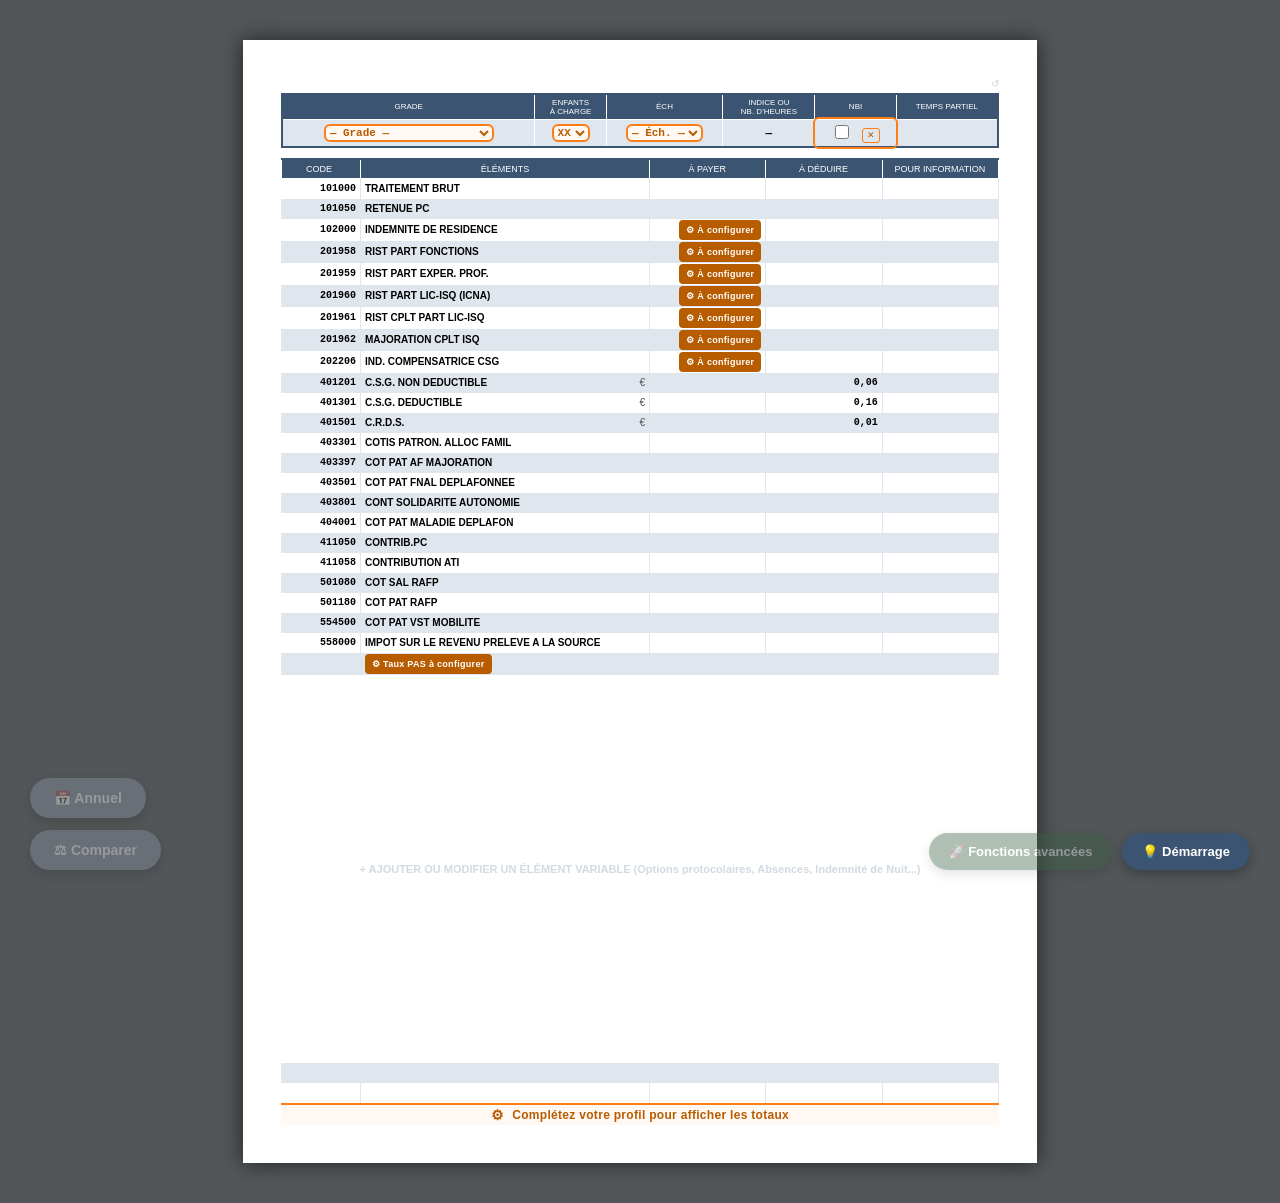
<file: index.html>
<!doctype html>
<html lang="fr">
  <head>
    <meta charset="UTF-8" />
    <meta name="viewport" content="width=device-width, initial-scale=1.0" />
    <meta name="description" content="Simulateur de paie pour les ingénieurs du contrôle de la navigation aérienne (ICNA) — calcul du net mensuel, RIST, OTT et projection annuelle." />
    <title>Simulateur Paie ICNA</title>
    <link rel="icon" type="image/svg+xml" href="favicon.svg" />
    <link rel="stylesheet" href="style.css" />

    <!-- ── PWA ──────────────────────────────────────────────── -->
    <link rel="manifest" href="manifest.json" />
    <meta name="theme-color" content="#3b5472" />
    <meta name="mobile-web-app-capable" content="yes" />
    <!-- iOS Safari -->
    <meta name="apple-mobile-web-app-capable" content="yes" />
    <meta name="apple-mobile-web-app-status-bar-style" content="black-translucent" />
    <meta name="apple-mobile-web-app-title" content="Paie ICNA" />
    <!-- Empêche iOS de transformer les nombres en liens téléphoniques -->
    <meta name="format-detection" content="telephone=no" />
  </head>
  <body>
    <nav class="visite-btns-wrap" aria-label="Aide et visite guidée">
      <button id="btn-visite-avance-flottant" class="btn-visite-avance-flottant" onclick="lancerVisiteAvancee(0)">🚀 Fonctions avancées</button>
      <button id="btn-visite-flottant" class="btn-visite-flottant" onclick="lancerVisiteGuidee(0)">
        💡 Démarrage
      </button>
    </nav>
  <button id="btn-comparer-flottant" class="btn-comparer-flottant" onclick="activerComparaison()">⚖ Comparer</button>
  <button id="btn-projection-flottant" class="btn-projection-flottant" onclick="ouvrirProjectionAnnuelle()">📅 Annuel</button>

    <dialog id="magic-modal" class="magic-modal" aria-labelledby="modal-title" aria-modal="true">
      <header class="modal-header">
        <h2 id="modal-title">Modifier l'élément</h2>
        <button class="close-btn" aria-label="Fermer" onclick="document.getElementById('magic-modal').close()">✖</button>
      </header>

      <section class="modal-body" aria-label="Configuration">
        <!-- ══════════════════════════════════════
             PANEL : Attractivité Géographique
             ══════════════════════════════════════ -->
        <!-- ══════════════════════════════════════
             PANEL : Majoration Géographique
             ══════════════════════════════════════ -->
        <div id="panel-geo-majo" class="setting-panel">
          <button type="button" class="back-btn" onclick="ouvrirModal('panel-menu-ajout', 'Que voulez-vous ajouter ?')">⬅ Retour au menu</button>
          <p class="panel-notice">
            Majoration géographique accordée aux agents affectés dans certaines directions.<br>
            Ce montant est soumis aux cotisations sociales et imposable.
          </p>
          <div class="ir-tabs" style="flex-wrap:wrap;gap:6px;">
            <input type="radio" id="geo-majo-none" name="geo-majo-radio" value="0"      data-code=""      checked onchange="calculerPaie()" />
            <label for="geo-majo-none">Aucune</label>
            <input type="radio" id="geo-majo-nord" name="geo-majo-radio" value="163.29" data-code="201987" onchange="calculerPaie()" />
            <label for="geo-majo-nord"><strong>Nord / NE</strong><small>163,29 €</small></label>
            <input type="radio" id="geo-majo-cdg"  name="geo-majo-radio" value="0"      data-code="201986" onchange="calculerPaie()" />
            <label for="geo-majo-cdg"><strong>CDG / Ouest</strong><small>à venir</small></label>
            <input type="radio" id="geo-majo-pyr"  name="geo-majo-radio" value="0"      data-code="202550" onchange="calculerPaie()" />
            <label for="geo-majo-pyr"><strong>Pyr. / Cayenne</strong><small>à venir</small></label>
          </div>
          <button type="button" class="validate-btn" onclick="document.getElementById('magic-modal').close()">Valider &amp; Fermer ↵</button>
        </div>

        <!-- ══════════════════════════════════════
             PANEL : Attractivité Géographique
             ══════════════════════════════════════ -->
        <div id="panel-attractivite" class="setting-panel">
          <button type="button" class="back-btn" onclick="ouvrirModal('panel-menu-ajout', 'Que voulez-vous ajouter ?')">⬅ Retour au menu</button>
          <p class="panel-notice">
            Prime d'attractivité géographique accordée aux agents recrutés dans certaines zones.<br>
            Ce montant est soumis aux cotisations sociales et imposable.
          </p>
          <div class="ir-tabs">
            <input type="radio" id="attract-none" name="attract-radio" value="0"      checked onchange="calculerPaie()" />
            <label for="attract-none">Aucune</label>
            <input type="radio" id="attract-oui"  name="attract-radio" value="105.05" onchange="calculerPaie()" />
            <label for="attract-oui"><strong>Attractivité</strong><small>105,05 €</small></label>
          </div>
          <button type="button" class="validate-btn" onclick="document.getElementById('magic-modal').close()">Valider &amp; Fermer ↵</button>
        </div>

        <!-- ══════════════════════════════════════
             PANEL : Remboursement Domicile-Travail
             ══════════════════════════════════════ -->
        <div id="panel-rembt" class="setting-panel">
          <button type="button" class="back-btn" onclick="ouvrirModal('panel-menu-ajout', 'Que voulez-vous ajouter ?')">⬅ Retour au menu</button>
          <p class="panel-notice">
            Remboursement partiel du titre de transport domicile-travail.<br>
            Non imposable et non soumis aux cotisations sociales.
          </p>
          <div class="ir-tabs" style="margin-bottom:12px;">
            <input type="radio" id="rembt-mode-pass" name="rembt-mode" value="pass" checked onchange="majRembt()" />
            <label for="rembt-mode-pass"><strong>🎫 Coût du pass</strong><small>→ % remboursé</small></label>
            <input type="radio" id="rembt-mode-direct" name="rembt-mode" value="direct" onchange="majRembt()" />
            <label for="rembt-mode-direct"><strong>💶 Montant direct</strong><small>saisie libre</small></label>
          </div>
          <div id="rembt-pass-fields">
            <label for="input-rembt-base" style="display:block;margin-bottom:4px;">Coût mensuel du pass (€)</label>
            <input type="number" id="input-rembt-base" class="panel-input-number" min="0" step="0.01" placeholder="ex : 122,10" oninput="majRembt()" />
            <label for="input-rembt-pct" style="display:block;margin:8px 0 4px;">Taux de remboursement</label>
            <select id="input-rembt-pct" class="panel-select" onchange="majRembt()">
              <option value="50">50 % (standard)</option>
              <option value="75">75 %</option>
              <option value="100">100 %</option>
            </select>
          </div>
          <div id="rembt-direct-field" style="display:none">
            <label for="input-rembt-direct" style="display:block;margin-bottom:4px;">Montant remboursé (€)</label>
            <input type="number" id="input-rembt-direct" class="panel-input-number" min="0" step="0.01" placeholder="ex : 61,05" oninput="majRembt()" />
          </div>
          <input type="hidden" id="input-rembt-domicile" value="0" />
          <button type="button" class="validate-btn" onclick="document.getElementById('magic-modal').close()">Valider &amp; Fermer ↵</button>
        </div>

        <!-- ══════════════════════════════════════
             PANEL : Fidélisation
             ══════════════════════════════════════ -->
        <div id="panel-fidelisation" class="setting-panel">
          <button type="button" class="back-btn" onclick="ouvrirModal('panel-menu-ajout', 'Que voulez-vous ajouter ?')">⬅ Retour au menu</button>
          <div class="panel-wip-notice">
            <span class="panel-wip-icon">🚧</span>
            <div>
              <strong>Fonctionnalité en cours de développement</strong><br>
              <span>La Prime de Fidélisation Territoriale sera disponible dans une prochaine version du simulateur.</span>
            </div>
          </div>
          <select id="input-fidelisation" class="panel-select" style="display:none" aria-label="Prime de Fidélisation"></select>
        </div>

        <!-- ══════════════════════════════════════
             PANEL : Zone de Résidence
             ══════════════════════════════════════ -->
        <div id="panel-residence" class="setting-panel">
          <button type="button" class="back-btn" onclick="ouvrirModal('panel-menu-ajout', 'Que voulez-vous ajouter ?')">⬅ Retour au menu</button>
          <p class="panel-notice">
            L'indemnité compense le coût de la vie selon votre zone d'affectation :<br />
            <strong>Zone 1 (3%) :</strong> Île-de-France, Corse, Aix-Marseille, Genevois français...<br />
            <strong>Zone 2 (1%) :</strong> Grandes agglomérations (Lyon, Lille, Toulouse, Nice, etc.).<br />
            <strong>Zone 3 (0%) :</strong> Toutes les autres communes.
          </p>
          <div id="zone-radios-wrap" class="ir-tabs">
            <input type="radio" id="ir-zone1" name="ir-zone" value="Zone 1" />
            <label for="ir-zone1"><strong>3 %</strong><br /><small>Zone 1</small></label>
            <input type="radio" id="ir-zone2" name="ir-zone" value="Zone 2" />
            <label for="ir-zone2"><strong>1 %</strong><br /><small>Zone 2</small></label>
            <input type="radio" id="ir-zone3" name="ir-zone" value="Zone 3" />
            <label for="ir-zone3"><strong>0 %</strong><br /><small>Zone 3</small></label>
          </div>
          <button type="button" class="validate-btn" onclick="document.getElementById('magic-modal').close()">Valider &amp; Fermer ↵</button>
        </div>

        <!-- ══════════════════════════════════════
             PANEL : RIST Part Fonctions
             ══════════════════════════════════════ -->
        <div id="panel-rist-fonctions" class="setting-panel">
          <button type="button" class="back-btn" onclick="ouvrirModal('panel-menu-ajout', 'Que voulez-vous ajouter ?')">⬅ Retour au menu</button>
          <label for="input-fonction">Niveau de la Part Fonctions (RIST)</label>
          <input type="hidden" id="input-fonction" value="Aucune" />
          <div class="rist-list-container" onmouseleave="resetHelperRist()"></div>
          <div id="rist-helper-text" class="helper-text">Sélectionnez un niveau pour voir les fonctions...</div>
          <div class="preview-amount">
            Montant sur la paie : <strong><span id="preview-rist-fonctions">0,00</span> €</strong>
          </div>
          <button type="button" class="validate-btn" onclick="document.getElementById('magic-modal').close()">Valider &amp; Fermer ↵</button>
        </div>

        <!-- ══════════════════════════════════════
             PANEL : RIST Part Expérience
             ══════════════════════════════════════ -->
        <div id="panel-rist-experience" class="setting-panel">
          <button type="button" class="back-btn" onclick="ouvrirModal('panel-menu-ajout', 'Que voulez-vous ajouter ?')">⬅ Retour au menu</button>
          <label for="input-experience">Niveau de la Part Expérience Professionnelle</label>
          <input type="hidden" id="input-experience" value="Aucune" />
          <div class="rist-list-container" onmouseleave="resetHelperExp()"></div>
          <div id="exp-helper-text" class="helper-text">Sélectionnez un niveau pour voir les grades correspondants...</div>
          <div class="preview-amount">
            Montant sur la paie : <strong><span id="preview-rist-experience">0,00</span> €</strong>
          </div>
          <button type="button" class="validate-btn" onclick="document.getElementById('magic-modal').close()">Valider &amp; Fermer ↵</button>
        </div>

        <!-- ══════════════════════════════════════
             PANEL : ISQ Licence
             ══════════════════════════════════════ -->
        <div id="panel-rist-isq-licence" class="setting-panel">
          <button type="button" class="back-btn" onclick="ouvrirModal('panel-isq', '✈️ ISQ')">⬅ Retour ISQ</button>
          <label for="input-isq-licence">Niveau de la Licence ISQ</label>
          <input type="hidden" id="input-isq-licence" value="Aucune" />
          <div class="rist-list-container" onmouseleave="resetHelperIsqLicence()"></div>
          <div id="isq-licence-helper-text" class="helper-text">Sélectionnez un niveau pour voir l'affectation correspondante...</div>
          <div class="preview-amount">
            Montant sur la paie : <strong><span id="preview-rist-isq-licence">0,00</span> €</strong>
          </div>
          <button type="button" class="validate-btn" onclick="document.getElementById('magic-modal').close()">Valider &amp; Fermer ↵</button>
        </div>

        <!-- ══════════════════════════════════════
             PANEL : ISQ Complément
             ══════════════════════════════════════ -->
        <div id="panel-rist-isq-complement" class="setting-panel">
          <button type="button" class="back-btn" onclick="ouvrirModal('panel-isq', '✈️ ISQ')">⬅ Retour ISQ</button>
          <label for="input-isq-complement">Niveau du Complément ISQ</label>
          <input type="hidden" id="input-isq-complement" value="Aucune" />
          <div class="rist-list-container" onmouseleave="resetHelperIsqComplement()"></div>
          <div id="isq-complement-helper-text" class="helper-text">Sélectionnez un niveau pour voir l'affectation correspondante...</div>
          <div class="preview-amount">
            Montant sur la paie : <strong><span id="preview-rist-isq-complement">0,00</span> €</strong>
          </div>
          <button type="button" class="validate-btn" onclick="document.getElementById('magic-modal').close()">Valider &amp; Fermer ↵</button>
        </div>

        <!-- ══════════════════════════════════════
             PANEL : ISQ Majoration
             ══════════════════════════════════════ -->
        <div id="panel-rist-isq-majoration" class="setting-panel">
          <button type="button" class="back-btn" onclick="ouvrirModal('panel-isq', '✈️ ISQ')">⬅ Retour ISQ</button>
          <label for="input-isq-majoration">Niveau de Majoration du Complément ISQ</label>
          <input type="hidden" id="input-isq-majoration" value="Aucune" />
          <div class="rist-list-container" onmouseleave="resetHelperIsqMajoration()"></div>
          <div id="isq-majoration-helper-text" class="helper-text">Sélectionnez un niveau pour voir l'affectation correspondante...</div>
          <div class="preview-amount">
            Montant sur la paie : <strong><span id="preview-rist-isq-majoration">0,00</span> €</strong>
          </div>
          <button type="button" class="validate-btn" onclick="document.getElementById('magic-modal').close()">Valider &amp; Fermer ↵</button>
        </div>

        <!-- ══════════════════════════════════════
             PANEL : OTT / Protocole
             ══════════════════════════════════════ -->
        <div id="panel-ott" class="setting-panel">
          <button type="button" class="back-btn" onclick="ouvrirModal('panel-menu-ajout', 'Que voulez-vous ajouter ?')">⬅ Retour au menu</button>
          <p class="panel-notice">Configurez ici l'application du protocole dans votre centre.</p>

          <h3 class="panel-subhead">1. Ma Part Fixe Mensuelle</h3>
          <p class="panel-hint-small">Cliquez sur les options actives dans votre centre :</p>

          <div class="ott-grid">
            <input type="checkbox" id="pf-opt1-l16" class="pf-checkbox" value="345" />
            <label for="pf-opt1-l16" class="ott-card"><span class="ott-card-title">Option 1 (Listes 1 à 6)</span><span class="ott-card-amount">+ 345,00 €</span></label>
            <input type="checkbox" id="pf-opt1-cdg" class="pf-checkbox" value="379.50" />
            <label for="pf-opt1-cdg" class="ott-card"><span class="ott-card-title">Option 1 (CDG)</span><span class="ott-card-amount">+ 379,50 €</span></label>
            <input type="checkbox" id="pf-opt1-l711" class="pf-checkbox" value="293.25" />
            <label for="pf-opt1-l711" class="ott-card"><span class="ott-card-title">Option 1 (Listes 7 à 8)</span><span class="ott-card-amount">+ 293,25 €</span></label>
            <input type="checkbox" id="pf-opt1-l911" class="pf-checkbox" value="241.50" />
            <label for="pf-opt1-l911" class="ott-card"><span class="ott-card-title">Option 1 (Listes 9 à 11)</span><span class="ott-card-amount">+ 241,50 €</span></label>
            <input type="checkbox" id="pf-opt1-plus-n1" class="pf-checkbox" value="80" />
            <label for="pf-opt1-plus-n1" class="ott-card"><span class="ott-card-title">Option 1 Plus (N' &le; 2)</span><span class="ott-card-amount">+ 80,00 €</span></label>
            <input type="checkbox" id="pf-opt1-plus-n2" class="pf-checkbox" value="160" />
            <label for="pf-opt1-plus-n2" class="ott-card"><span class="ott-card-title">Option 1 Plus (N' &gt; 2)</span><span class="ott-card-amount">+ 160,00 €</span></label>
            <input type="checkbox" id="pf-opt2-1" class="pf-checkbox" value="115" />
            <label for="pf-opt2-1" class="ott-card"><span class="ott-card-title">Option 2-1</span><span class="ott-card-amount">+ 115,00 €</span></label>
            <input type="checkbox" id="pf-opt2-2" class="pf-checkbox" value="115" />
            <label for="pf-opt2-2" class="ott-card"><span class="ott-card-title">Option 2-2</span><span class="ott-card-amount">+ 115,00 €</span></label>
            <input type="checkbox" id="pf-opt2-bis" class="pf-checkbox" value="57.50" />
            <label for="pf-opt2-bis" class="ott-card"><span class="ott-card-title">Option 2 Bis</span><span class="ott-card-amount">+ 57,50 €</span></label>
            <input type="checkbox" id="pf-opt4" class="pf-checkbox" value="115" />
            <label for="pf-opt4" class="ott-card"><span class="ott-card-title">Option 4</span><span class="ott-card-amount">+ 115,00 €</span></label>
            <input type="checkbox" id="pf-opt1-enac" class="pf-checkbox" value="216" />
            <label for="pf-opt1-enac" class="ott-card"><span class="ott-card-title">Option 1 ENAC</span><span class="ott-card-amount">+ 216,00 €</span></label>
            <input type="checkbox" id="pf-opt1-plus-enac" class="pf-checkbox" value="80" />
            <label for="pf-opt1-plus-enac" class="ott-card"><span class="ott-card-title">Option 1 Plus ENAC</span><span class="ott-card-amount">+ 80,00 €</span></label>
          </div>

          <div class="ott-manual-row">
            <label class="ott-manual-label">
              <span>Autre Option / Saisie manuelle (€) :</span>
              <input type="number" id="pf-manuel" class="ott-manual-input" value="0.00" step="10" / aria-label="Montant OTT Part Fixe — Autre (€)">
            </label>
          </div>
          <div class="preview-amount preview-amount--compact">
            Total Part Fixe : <strong><span id="preview-ott-pf">0,00</span> €</strong>
          </div>

          <h3 class="panel-subhead">2. Mon Bonus Annuel (Part Variable)</h3>
          <p class="panel-hint-small">Remplissez ces champs uniquement les mois où la DGAC vous verse votre bonus.</p>
          <label for="pv-globale">Montant Part Variable Globale (€)</label>
          <input type="number" id="pv-globale" value="0.00" step="10" />
          <label for="pv-opt32">Montant Part Variable Option 3-1 / 3-2 (€)</label>
          <input type="number" id="pv-opt32" value="0.00" step="10" />
          <div class="preview-amount preview-amount--compact">
            Total Part Variable (Ce mois-ci) : <strong><span id="preview-ott-pv">0,00</span> €</strong>
          </div>
          <button type="button" class="validate-btn" onclick="document.getElementById('magic-modal').close()">Valider &amp; Fermer ↵</button>
        </div>

        <!-- ══════════════════════════════════════
             PANEL : Nuits & Soirées
             ══════════════════════════════════════ -->
        <div id="panel-nuits" class="setting-panel">
          <button type="button" class="back-btn" onclick="ouvrirModal('panel-menu-ajout', 'Que voulez-vous ajouter ?')">⬅ Retour au menu</button>
          <label for="input-nuit-n">Nombre de Nuits complètes (N)</label>
          <input type="number" id="input-nuit-n" value="0" step="1" />
          <label for="input-nuit-s2">Nombre de Soirées (S2)</label>
          <input type="number" id="input-nuit-s2" value="0" step="1" />
          <div class="preview-amount">
            Montant estimé : <strong><span id="preview-nuits">0,00</span> €</strong>
          </div>
          <button type="button" class="validate-btn" onclick="document.getElementById('magic-modal').close()">Valider &amp; Fermer ↵</button>
        </div>

        <!-- ══════════════════════════════════════
             PANEL : Absences
             ══════════════════════════════════════ -->
        <div id="panel-absences" class="setting-panel">
          <button type="button" class="back-btn" onclick="ouvrirModal('panel-menu-ajout', 'Que voulez-vous ajouter ?')">⬅ Retour au menu</button>
          <label for="input-greve">Service Non Fait / Grève (Retenue 100%)</label>
          <input type="number" id="input-greve" value="0" min="0" max="31" title="Retenue d'un 1/30ème par jour" />
          <label for="input-carence">Jour(s) de Carence Maladie (Retenue 100%)</label>
          <input type="number" id="input-carence" value="0" min="0" max="3" />
          <label for="input-maladie-90">Jours de Maladie rémunérés à 90%</label>
          <input type="number" id="input-maladie-90" value="0" min="0" max="31" title="Retenue de 10% d'un 1/30ème par jour" />
          <label for="input-maladie-50">Jours de Maladie à demi-traitement (50%)</label>
          <input type="number" id="input-maladie-50" value="0" min="0" max="31" title="Retenue de 50% d'un 1/30ème par jour" />
          <button type="button" class="validate-btn" onclick="document.getElementById('magic-modal').close()">Valider &amp; Fermer ↵</button>
        </div>

        <!-- ══════════════════════════════════════
             PANEL : MGAS / ALAN (avec onglets)
             ══════════════════════════════════════ -->
        <div id="panel-mgas-alan" class="setting-panel">
          <button type="button" class="back-btn" onclick="ouvrirModal('panel-menu-ajout', 'Que voulez-vous ajouter ?')">⬅ Retour au menu</button>

          <div class="ir-tabs mgas-alan-tabs">
            <input type="radio" name="tab-mgas-alan" id="tab-mgas-alan-prevoyance" value="prevoyance" />
            <label for="tab-mgas-alan-prevoyance">🩺 Prévoyance</label>
            <input type="radio" name="tab-mgas-alan" id="tab-mgas-alan-alan" value="alan" />
            <label for="tab-mgas-alan-alan">🏥 ALAN</label>
          </div>

          <div id="mgas-alan-tab-prevoyance" class="mgas-alan-section">
            <p class="panel-notice">Participation employeur à la prévoyance MGAS :</p>
            <div class="ir-tabs">
              <input type="checkbox" id="psc-7" value="7" />
              <label for="psc-7"><strong>7 €</strong><br /><small>Prév. MGAS<br />(dès 05/26)</small></label>
            </div>
            <p class="panel-notice panel-notice--muted">Ancienne participation PSC (avant le 01/05/26) :</p>
            <div class="ir-tabs">
              <input type="checkbox" id="psc-15" class="psc-checkbox" value="15" />
              <label for="psc-15"><strong>15 €</strong><br /><small>Jusqu'au<br />30/04/26</small></label>
            </div>
          </div>

          <div id="mgas-alan-tab-alan" class="mgas-alan-section">
            <p class="panel-notice">Saisissez les montants figurant sur votre bulletin de paie :</p>
            <label for="alan-forfait">ALAN PART FORFAIT (à déduire)</label>
            <input type="number" id="alan-forfait" min="0" step="0.01" value="0" />
            <label for="alan-solidaire">ALAN PART SOLIDAIRE (à déduire)</label>
            <input type="number" id="alan-solidaire" min="0" step="0.01" value="0" />
            <label for="alan-action-sociale">ALAN ACTION SOCIALE (à déduire)</label>
            <input type="number" id="alan-action-sociale" min="0" step="0.01" value="0" />
            <label for="alan-aide-retraites">ALAN AIDE RETRAITES (à déduire)</label>
            <input type="number" id="alan-aide-retraites" min="0" step="0.01" value="0" />
            <label for="alan-employeur">ALAN PART EMPLOYEUR (pour information)</label>
            <input type="number" id="alan-employeur" min="0" step="0.01" value="34.23" />
            <p class="panel-notice">Option ALAN souscrite au-delà du socle (prélevée sur votre compte, +5 € pris en charge par l'employeur) :</p>
            <div class="ir-tabs">
              <input type="checkbox" id="psc-5" />
              <label for="psc-5"><strong>5 €</strong><br /><small>Option ALAN</small></label>
            </div>
          </div>

          <button type="button" class="validate-btn" onclick="document.getElementById('magic-modal').close()">Valider &amp; Fermer ↵</button>
        </div>

        <!-- ══════════════════════════════════════
             PANEL : Menu d'ajout
             ══════════════════════════════════════ -->
        <div id="panel-menu-ajout" class="setting-panel">
          <p class="panel-hint">Sélectionnez ou recherchez l'élément à ajouter à votre fiche :</p>
          <input type="text" id="recherche-ajout" placeholder="Rechercher une prime, absence, indemnité..." autocomplete="off" / aria-label="Rechercher un élément variable">
          <div id="resultats-recherche" style="display: none"></div>
          <div id="boutons-ajout-defaut" class="add-buttons-grid">
            <button type="button" onclick="ouvrirModal('panel-nuits', '🌙 Travail de Nuit &amp; Soirées')">🌙 Nuits &amp; Soirées</button>
            <button type="button" onclick="ouvrirModal('panel-absences', '🤒 Absences &amp; Carence')">🤒 Jours d'absence</button>
            <button type="button" onclick="ouvrirModal('panel-ott', '📊 Protocole (OTT)')">📊 Protocole (OTT)</button>
            <button type="button" onclick="ouvrirModal('panel-primes', '💰 Partage Performance (PPP)')">💰 Partage Performance</button>
            <button type="button" onclick="ouvrirModal('panel-geo-majo', '📍 Majoration Géographique')">📍 Majo Géographique</button>
            <button type="button" onclick="ouvrirModal('panel-attractivite', '📍 Attractivité Géo')">📍 Attractivité Géo</button>
            <button type="button" onclick="ouvrirModal('panel-fidelisation', '⏳ Prime Fidélisation')">⏳ Prime Fidélisation</button>
            <button type="button" onclick="ouvrirModal('panel-rembt', '🚌 Rembt Domicile-Travail')">🚌 Rembt Domicile-Travail</button>
            <button type="button" onclick="ouvrirModal('panel-fmd', '🚲 Forfait Mobilités')">🚲 Forfait Mobilités</button>
            <button type="button" onclick="ouvrirModal('panel-inflation', '📈 Indemnité Inflation')">📈 Indemnité Inflation</button>
            <button type="button" onclick="ouvrirModal('panel-mgas-alan', '🏥 MGAS / ALAN')">🏥 MGAS / ALAN</button>
            <button type="button" onclick="ouvrirModal('panel-primes-manuelles', '✏️ Primes manuelles')">✏️ Primes manuelles</button>
            <button type="button" onclick="ouvrirModal('panel-rappels', '📋 Rappels')">📋 Rappels</button>
            <button type="button" onclick="ouvrirModal('panel-isq', '✈️ ISQ')">✈️ ISQ</button>
          </div>
        </div>

        <!-- ══════════════════════════════════════
             PANEL : Sous-menu ISQ
             ══════════════════════════════════════ -->
        <div id="panel-isq" class="setting-panel">
          <button type="button" class="back-btn" onclick="ouvrirModal('panel-menu-ajout', 'Que voulez-vous ajouter ?')">⬅ Retour au menu</button>
          <p class="panel-hint">Quel composant ISQ souhaitez-vous configurer ?</p>
          <div class="add-buttons-grid">
            <button type="button" onclick="ouvrirModal('panel-rist-isq-licence', 'Licence ISQ')">📋 Licence ISQ</button>
            <button type="button" onclick="ouvrirModal('panel-rist-isq-complement', 'Complément ISQ')">📋 Complément ISQ</button>
            <button type="button" onclick="ouvrirModal('panel-rist-isq-majoration', 'Majoration Complément ISQ')">📋 Majoration Cplt ISQ</button>
          </div>
        </div>

        <!-- ══════════════════════════════════════
             PANEL : Forfait Mobilités Durables
             ══════════════════════════════════════ -->
        <div id="panel-fmd" class="setting-panel">
          <button type="button" class="back-btn" onclick="ouvrirModal('panel-menu-ajout', 'Que voulez-vous ajouter ?')">⬅ Retour au menu</button>
          <div class="ir-tabs" style="flex-wrap:wrap;gap:6px;">
            <input type="radio" id="fmd-none" name="fmd-radio" value="0"   checked onchange="calculerPaie()" />
            <label for="fmd-none">Aucun</label>
            <input type="radio" id="fmd-100"  name="fmd-radio" value="100" onchange="calculerPaie()" />
            <label for="fmd-100"><strong>100 €</strong><small>30–59 jours</small></label>
            <input type="radio" id="fmd-200"  name="fmd-radio" value="200" onchange="calculerPaie()" />
            <label for="fmd-200"><strong>200 €</strong><small>60–99 jours</small></label>
            <input type="radio" id="fmd-300"  name="fmd-radio" value="300" onchange="calculerPaie()" />
            <label for="fmd-300"><strong>300 €</strong><small>100 j. et +</small></label>
          </div>
          <button type="button" class="validate-btn" onclick="document.getElementById('magic-modal').close()">Valider &amp; Fermer ↵</button>
        </div>

        <!-- ══════════════════════════════════════
             PANEL : Indemnité Inflation
             ══════════════════════════════════════ -->
        <div id="panel-inflation" class="setting-panel">
          <button class="back-btn" onclick="ouvrirModal('panel-menu-ajout', 'Que voulez-vous ajouter ?')">⬅ Retour au menu</button>
          <p class="panel-hint">Saisissez manuellement le montant de l'indemnité inflation / pouvoir d'achat.</p>
          <label for="input-inflation">Montant de l'indemnité (€)</label>
          <input type="number" id="input-inflation" value="0.00" step="10" />
          <button type="button" class="validate-btn" onclick="document.getElementById('magic-modal').close()">Valider &amp; Fermer ↵</button>
        </div>

        <!-- ══════════════════════════════════════
             PANEL : Prime Partage Performance
             ══════════════════════════════════════ -->
        <div id="panel-primes" class="setting-panel">
          <button class="back-btn" onclick="ouvrirModal('panel-menu-ajout', 'Que voulez-vous ajouter ?')">⬅ Retour au menu</button>
          <label for="input-perf">Prime Partage Performance (€)</label>
          <input type="number" id="input-perf" value="0.00" step="10" />
          <button type="button" class="validate-btn" onclick="document.getElementById('magic-modal').close()">Valider &amp; Fermer ↵</button>
        </div>

        <!-- ══════════════════════════════════════
             PANEL : Prélèvement à la Source
             ══════════════════════════════════════ -->
        <div id="panel-impots" class="setting-panel">
          <label for="input-pas">Taux de Prélèvement à la Source (%)</label>
          <input type="text" inputmode="decimal" id="input-pas" value="" placeholder="ex : 7.5" autocomplete="off" />
          <button type="button" class="validate-btn" onclick="document.getElementById('magic-modal').close()">Valider &amp; Fermer ↵</button>
        </div>

        <!-- ══════════════════════════════════════
             PANEL : Primes Manuelles
             ══════════════════════════════════════ -->
        <div id="panel-primes-manuelles" class="setting-panel">
          <button type="button" class="back-btn" onclick="ouvrirModal('panel-menu-ajout', 'Que voulez-vous ajouter ?')">⬅ Retour au menu</button>
          <p class="panel-hint">Ajoutez vos primes non prévues dans le simulateur (remboursements, primes exceptionnelles…). Indiquez si chaque prime est imposable : cela affecte le net imposable et le calcul du PAS.</p>
          <div id="primes-manuelles-liste"></div>
          <button type="button" class="proj-add-btn" onclick="window.ajouterPrimeManuelle()">+ Ajouter une prime</button>
          <button type="button" class="validate-btn" onclick="document.getElementById('magic-modal').close()">Valider &amp; Fermer ↵</button>
        </div>

        <!-- ══════════════════════════════════════
             PANEL : Rappels rétroactifs
             ══════════════════════════════════════ -->
        <div id="panel-rappels" class="setting-panel">
          <button type="button" class="back-btn" onclick="ouvrirModal('panel-menu-ajout', 'Que voulez-vous ajouter ?')">⬅ Retour au menu</button>
          <p class="panel-hint">Ajoutez les rappels rétroactifs sur n'importe quelle ligne de la fiche. Chaque rappel s'affiche directement sous la ligne concernée. Un montant négatif correspond à un trop-perçu (colonne À Déduire).</p>
          <div id="rappels-liste"></div>
          <button type="button" class="proj-add-btn" onclick="window.ajouterRappel()">+ Ajouter un rappel</button>
          <button type="button" class="validate-btn" onclick="document.getElementById('magic-modal').close()">Valider &amp; Fermer ↵</button>
        </div>

        <!-- ══════════════════════════════════════
             PANEL : Indemnité Compensatrice CSG
             ══════════════════════════════════════ -->
        <div id="panel-csg" class="setting-panel">
          <label for="input-ind-csg">Indemnité Compensatrice CSG (€)</label>
          <input type="text" inputmode="decimal" id="input-ind-csg" value="" placeholder="ex : 115.18" autocomplete="off" />
          <p class="panel-footnote">Cette indemnité est propre à chaque agent (figée sur la base de la rémunération de 2017).</p>
          <button type="button" class="validate-btn" onclick="document.getElementById('magic-modal').close()">Valider &amp; Fermer ↵</button>
        </div>
        <!-- ============================================================
             PANNEAU PROJECTION ANNUELLE
             ============================================================ -->
        <div id="panel-projection" class="setting-panel">

          <h3 class="panel-subhead">Éléments ponctuels sur l'année</h3>
          <p class="panel-hint">
            La base récurrente (traitement, RIST, ISQ, OTT PF…) est automatiquement multipliée × 12.
            Saisissez ici les éléments variables sur l'année.
          </p>

          <div class="proj-inputs">
            <div class="proj-row">
              <label>
                Vacation de nuit
                <span class="proj-hint-moy">~28 / an (hors congés)</span>
              </label>
              <div class="proj-input-unit">
                <input type="number" id="proj-nuits"   value="28" min="0" step="1" onfocus="this.select()" / aria-label="Nuits projetées">
                <span class="proj-unit">nuits / an</span>
              </div>
            </div>
            <div class="proj-row">
              <label>
                Vacation de S2
                <span class="proj-hint-moy">~28 / an (hors congés)</span>
              </label>
              <div class="proj-input-unit">
                <input type="number" id="proj-soirees" value="28" min="0" step="1" onfocus="this.select()" / aria-label="Soirées projetées">
                <span class="proj-unit">S2 / an</span>
              </div>
            </div>
            <div class="proj-row">
              <label for="proj-ottPv">OTT Part Variable globale</label>
              <div class="proj-input-unit">
                <input type="number" id="proj-ottPv"   value="0" step="10" onfocus="this.select()" />
                <span class="proj-unit">€</span>
              </div>
            </div>
            <div class="proj-row">
              <label for="proj-ottPv32">OTT PV Opt 3-1 / 3-2</label>
              <div class="proj-input-unit">
                <input type="number" id="proj-ottPv32" value="0" step="10" onfocus="this.select()" />
                <span class="proj-unit">€</span>
              </div>
            </div>
            <div class="proj-row">
              <label for="proj-ppp">Prime Partage Performance</label>
              <div class="proj-input-unit">
                <input type="number" id="proj-ppp"     value="0" step="10" onfocus="this.select()" />
                <span class="proj-unit">€</span>
              </div>
            </div>
            <div class="proj-row">
              <label for="proj-fmd">Forfait Mobilités Durables</label>
              <div class="proj-input-unit">
                <input type="number" id="proj-fmd"     value="0" step="10" onfocus="this.select()" />
                <span class="proj-unit">€</span>
              </div>
            </div>
          </div>

          <div id="proj-lignes-libres"></div>
          <button type="button" class="proj-add-btn" onclick="ajouterLigneLibre()">+ Ajouter une prime / rappel</button>

          <!-- Résultats -->
          <h3 class="panel-subhead" style="margin-top:16px;">Résultats annuels</h3>
          <table class="proj-table">
            <thead>
              <tr><th></th><th>Total annuel</th><th>Mensuel moyen</th></tr>
            </thead>
            <tbody>
              <tr class="proj-row-brut">
                <td>Brut total</td>
                <td id="proj-res-brut" class="proj-total-cell">—</td>
                <td id="proj-moy-brut">—</td>
              </tr>
              <tr>
                <td>Net imposable</td>
                <td id="proj-res-imposable">—</td>
                <td id="proj-moy-imposable">—</td>
              </tr>
              <tr>
                <td>Net avant impôt</td>
                <td id="proj-res-net-avant">—</td>
                <td id="proj-moy-net-avant">—</td>
              </tr>
              <tr>
                <td>PAS versé</td>
                <td id="proj-res-pas">—</td>
                <td id="proj-moy-pas">—</td>
              </tr>
              <tr class="proj-row-net">
                <td><strong>Net après impôt</strong></td>
                <td id="proj-res-net-apres" class="proj-total-cell">—</td>
                <td id="proj-moy-net-apres">—</td>
              </tr>
              <tr>
                <td>Coût total employeur</td>
                <td id="proj-res-cout">—</td>
                <td id="proj-moy-cout">—</td>
              </tr>
            </tbody>
          </table>

          <h3 class="panel-subhead" style="margin-top:12px;">Détail des ponctuels</h3>
          <table class="proj-table proj-table-sm">
            <tbody id="proj-ponctuels-detail">
              <tr><td colspan="2" style="text-align:center;color:#999;font-style:italic;">Aucun élément ponctuel saisi</td></tr>
            </tbody>
          </table>

          <p class="panel-notice" style="margin-top:12px;">
            Les ponctuels sont intégrés dans le calcul via un équivalent mensuel moyen (÷12), ce qui permet d'inclure les cotisations correctement.
          </p>

          <button type="button" class="validate-btn" onclick="document.getElementById('magic-modal').close()">Fermer ↵</button>
        </div>
        <!-- /#panel-projection -->
      </section><!-- /.modal-body -->
    </dialog>

    <!-- ══════════════════════════════════════
         SPOTLIGHT (Ctrl + K)
         ══════════════════════════════════════ -->
    <dialog id="spotlight-modal" class="spotlight-modal" aria-label="Recherche rapide" aria-modal="true">
      <div class="spotlight-container">
        <div class="spotlight-header">
          <span class="spotlight-icon">🔍</span>
          <input type="text" id="spotlight-input" placeholder="Rechercher (Primes, Absences, Impôts...)" autocomplete="off" / aria-label="Recherche rapide">
        </div>
        <div id="spotlight-results" class="spotlight-results"></div>
      </div>
    </dialog>

    <!-- ══════════════════════════════════════
         PAGE A4 — FICHE DE PAIE
         Wrapper mobile : clip le débordement horizontal de la fiche scalée
         ══════════════════════════════════════ -->
    <main id="app-content" aria-label="Simulateur de paie">
    <div id="fiche-scaler-wrap">
    <div class="page-a4">
      <header class="bareme-header">
        <button type="button" id="btn-reset-profil" onclick="effacerProfil()" class="reset-profil" title="Réinitialiser le profil sauvegardé">↺</button>
      </header>

      <table class="info-table" aria-label="Identité et grade de l'agent">
        <thead>
          <tr>
            <th>GRADE</th>
            <th>ENFANTS<br />À CHARGE</th>
            <th>ÉCH</th>
            <th>INDICE OU<br />NB. D'HEURES</th>
            <th>NBI</th>
            <th>TEMPS PARTIEL</th>
          </tr>
        </thead>
        <tbody>
          <tr>
            <td>
              <select id="input-grade" class="select-transparent" title="Cliquez pour changer de grade">
                <option value="" disabled selected>— Grade —</option>
                <option value="ING. EN CHEF CONT.NAV.AE">ING. CHEF CONT.NAV.AE</option>
                <option value="ING.DIV. CONT.NAV.AE">ING. DIV. CONT.NAV.AE</option>
                <option value="ING. CONT.NAV.AE">ING. NORM. CONT.NAV.AE</option>
                <option value="ELEVE / STAGIAIRE ICNA">ELEVE / STAGIAIRE ICNA</option>
              </select>
            </td>
            <td>
              <select id="input-enfants" class="select-transparent" title="Nombre d'enfants à charge">
                <option value="" disabled selected>XX</option>
                <option value="0">00</option>
                <option value="1">01</option>
                <option value="2">02</option>
                <option value="3">03</option>
                <option value="4">04</option>
                <option value="5">05</option>
              </select>
            </td>
            <td>
              <select id="input-echelon" class="select-transparent" title="Choisissez votre échelon"></select>
            </td>
            <td id="ui-indice">—</td>
            <td id="nbi-cell">
              <input type="checkbox" id="input-nbi-checkbox" class="nbi-checkbox" title="Activer/Désactiver la NBI" />
              <button type="button" id="nbi-sans-btn" class="nbi-sans-btn" title="Je n'ai pas la NBI" onclick="marquerConfigure('nbi'); calculerPaie()">✕</button>
            </td>
            <td>&nbsp;</td>
          </tr>
        </tbody>
      </table>

      <table class="pay-table">
        <thead>
          <tr>
            <th class="col-code">CODE</th>
            <th class="col-libelle">ÉLÉMENTS</th>
            <th class="col-amount">À PAYER</th>
            <th class="col-amount">À DÉDUIRE</th>
            <th class="col-amount">POUR INFORMATION</th>
          </tr>
        </thead>
        <tbody id="lignes-paie"></tbody>

        <tfoot class="pay-table-foot">
          <!-- Placeholder affiché tant que la configuration est incomplète -->
          <tr id="footer-config-pending" style="display:none;">
            <td colspan="5" class="footer-pending-cell">
              <div class="footer-pending-msg">
                <span class="footer-pending-icon">⚙</span>
                Complétez votre profil pour afficher les totaux
              </div>
            </td>
          </tr>
          <tr id="footer-real-1">
            <td colspan="5" class="foot-spacer"></td>
          </tr>
          <tr id="footer-real-2">
            <td colspan="2" rowspan="2" class="no-bg foot-meta">
              <div class="foot-meta-inner">
                <div class="summary-box foot-summary-wide">
                  <div class="summary-title">MONTANT IMPOSABLE DU MOIS</div>
                  <div class="summary-value summary-value--padded">€ <span class="float-right" id="ui-net-imposable">0,00</span></div>
                </div>
                <div class="foot-totals-group">
                  <div class="cout-employeur-wrap">
                    <div class="cout-employeur-val"><span>€</span><span id="ui-cout-employeur">0,00</span></div>
                    <div class="cout-employeur-lbl">COÛT TOTAL<br />EMPLOYEUR</div>
                  </div>
                  <div class="totaux-badge">TOTAUX DU MOIS</div>
                </div>
              </div>
            </td>
            <td class="col-amount u-border">
              <div class="amount-cell"><span>€</span><span id="ui-total-a-payer">0,00</span></div>
            </td>
            <td class="col-amount u-border">
              <div class="amount-cell"><span>€</span><span id="ui-total-a-deduire">0,00</span></div>
            </td>
            <td class="col-amount u-border">
              <div class="amount-cell"><span>€</span><span id="ui-charges-patronales">0,00</span></div>
            </td>
          </tr>
          <tr id="footer-real-3">
            <td colspan="2" class="no-bg foot-net-meta">
              <div class="foot-net-wrap">
                <div class="foot-net-label">NET À PAYER</div>
                <div class="foot-net-value">
                  <span id="ui-net-a-payer">0,00 €</span>
                  <span id="delta-net-b" class="delta-net-b hidden"></span>
                </div>
              </div>
            </td>
            <td class="no-bg foot-charges-meta">
              <div class="foot-charges-label">TOTAL CHARGES<br />PATRONALES</div>
            </td>
          </tr>
        </tfoot>
      </table>
    </div>
    </div>
    <!-- /.page-a4 /.fiche-scaler-wrap -->

    <!-- ══════════════════════════════════════
         VUE MOBILE — liste condensée
         Masquée sur desktop (CSS), alimentée par dessinerFicheMobile()
         ══════════════════════════════════════ -->
    <section id="fiche-mobile" aria-label="Fiche de paie" aria-live="polite"></section>

    <!-- ============================================================
         PANNEAU COMPARATEUR DE SCÉNARIOS (Scénario B)
         ============================================================ -->
    <aside id="panneau-comparaison" aria-label="Scénario B — Comparaison">
      <header class="cmp-header">
        <span>⚖ Scénario B</span>
        <button type="button" onclick="desactiverComparaison()">✕ Quitter</button>
      </header>

      <div class="cmp-body">
        <p class="panel-hint">Modifiez les paramètres pour simuler un autre scénario. Les différences apparaissent directement sur la fiche.</p>

        <!-- Grade & Échelon -->
        <h3 class="panel-subhead">Grade &amp; Échelon</h3>
        <label for="cmp-grade">Grade</label>
        <select id="cmp-grade"></select>
        <label for="cmp-echelon">Échelon</label>
        <select id="cmp-echelon"></select>
        <label for="cmp-enfants">Enfants à charge</label>
        <select id="cmp-enfants">
          <option value="0">0 enfant</option>
          <option value="1">1 enfant</option>
          <option value="2">2 enfants</option>
          <option value="3">3 enfants</option>
          <option value="4">4 enfants</option>
          <option value="5">5 enfants</option>
          <option value="6">6 enfants</option>
        </select>
        <div class="cmp-nbi-row">
          <input type="checkbox" id="cmp-nbi-checkbox" />
          <label for="cmp-nbi-checkbox">NBI (+ 55 points)</label>
        </div>

        <!-- Zone de résidence -->
        <h3 class="panel-subhead">Zone de Résidence</h3>
        <div class="ir-tabs">
          <input type="radio" id="cmp-zone1" name="cmp-zone" value="Zone 1" checked />
          <label for="cmp-zone1"><strong>3 %</strong><br /><small>Zone 1</small></label>
          <input type="radio" id="cmp-zone2" name="cmp-zone" value="Zone 2" />
          <label for="cmp-zone2"><strong>1 %</strong><br /><small>Zone 2</small></label>
          <input type="radio" id="cmp-zone3" name="cmp-zone" value="Zone 3" />
          <label for="cmp-zone3"><strong>0 %</strong><br /><small>Zone 3</small></label>
        </div>

        <!-- RIST / ISQ -->
        <h3 class="panel-subhead">RIST / ISQ</h3>
        <label for="cmp-input-fonction">Part Fonctions</label>
        <select id="cmp-input-fonction"></select>
        <label for="cmp-input-experience">Part Expérience</label>
        <select id="cmp-input-experience"></select>
        <label for="cmp-input-isq-licence">ISQ — Licence</label>
        <select id="cmp-input-isq-licence"></select>
        <label for="cmp-input-isq-complement">ISQ — Complément</label>
        <select id="cmp-input-isq-complement"></select>
        <label for="cmp-input-isq-majoration">ISQ — Majoration</label>
        <select id="cmp-input-isq-majoration"></select>

        <!-- Attractivité & Fidélisation — en développement -->
        <h3 class="panel-subhead">Attractivité &amp; Fidélisation</h3>
        <label class="cmp-label" for="cmp-geo-majo">Majoration Géographique</label>
        <select id="cmp-geo-majo" class="panel-select" aria-label="Majoration Géographique — Scénario B"></select>
        <label class="cmp-label" for="cmp-attractivite">Attractivité Géographique</label>
        <select id="cmp-attractivite" class="panel-select" aria-label="Attractivité Géographique — Scénario B"></select>
        <label class="cmp-label" for="cmp-fidelisation">Fidélisation</label>
        <select id="cmp-fidelisation" class="panel-select" aria-label="Prime de Fidélisation — Scénario B"></select>

        <!-- PSC -->
        <h3 class="panel-subhead">Participation PSC</h3>
        <div class="ir-tabs">
          <input type="checkbox" id="cmp-psc-15" class="cmp-psc-checkbox" value="15" />
          <label for="cmp-psc-15"><strong>15 €</strong><br /><small>PSC</small></label>
          <input type="checkbox" id="cmp-psc-7" class="cmp-psc-checkbox" value="7" />
          <label for="cmp-psc-7"><strong>7 €</strong><br /><small>MGAS</small></label>
          <input type="checkbox" id="cmp-psc-5" class="cmp-psc-checkbox" value="5" />
          <label for="cmp-psc-5"><strong>5 €</strong><br /><small>ALAN</small></label>
        </div>

        <!-- ALAN -->
        <h3 class="panel-subhead">Mutuelle ALAN</h3>
        <label for="cmp-alan-forfait">ALAN PART FORFAIT (€)</label>
        <input type="number" id="cmp-alan-forfait" min="0" step="0.01" value="0" aria-label="ALAN PART FORFAIT — Scénario B" />
        <label for="cmp-alan-solidaire">ALAN PART SOLIDAIRE (€)</label>
        <input type="number" id="cmp-alan-solidaire" min="0" step="0.01" value="0" aria-label="ALAN PART SOLIDAIRE — Scénario B" />
        <label for="cmp-alan-action-sociale">ALAN ACTION SOCIALE (€)</label>
        <input type="number" id="cmp-alan-action-sociale" min="0" step="0.01" value="0" aria-label="ALAN ACTION SOCIALE — Scénario B" />
        <label for="cmp-alan-aide-retraites">ALAN AIDE RETRAITES (€)</label>
        <input type="number" id="cmp-alan-aide-retraites" min="0" step="0.01" value="0" aria-label="ALAN AIDE RETRAITES — Scénario B" />
        <label for="cmp-alan-employeur">ALAN PART EMPLOYEUR (€)</label>
        <input type="number" id="cmp-alan-employeur" min="0" step="0.01" value="0" aria-label="ALAN PART EMPLOYEUR — Scénario B" />

        <!-- OTT Part Fixe -->
        <h3 class="panel-subhead">OTT — Part Fixe</h3>
        <div class="cmp-ott-grid">
          <input type="checkbox" id="cmp-pf-opt1-l16"       class="cmp-pf-checkbox" value="345"    /><label for="cmp-pf-opt1-l16"       class="cmp-ott-card">Opt.1 L1–6<br/>345 €</label>
          <input type="checkbox" id="cmp-pf-opt1-cdg"       class="cmp-pf-checkbox" value="379.50" /><label for="cmp-pf-opt1-cdg"       class="cmp-ott-card">Opt.1 CDG<br/>379,50 €</label>
          <input type="checkbox" id="cmp-pf-opt1-l711"      class="cmp-pf-checkbox" value="293.25" /><label for="cmp-pf-opt1-l711"      class="cmp-ott-card">Opt.1 L7–8<br/>293,25 €</label>
          <input type="checkbox" id="cmp-pf-opt1-l911"      class="cmp-pf-checkbox" value="241.50" /><label for="cmp-pf-opt1-l911"      class="cmp-ott-card">Opt.1 L9–11<br/>241,50 €</label>
          <input type="checkbox" id="cmp-pf-opt1-plus-n1"   class="cmp-pf-checkbox" value="80"     /><label for="cmp-pf-opt1-plus-n1"   class="cmp-ott-card">Opt.1+ N'≤2<br/>80 €</label>
          <input type="checkbox" id="cmp-pf-opt1-plus-n2"   class="cmp-pf-checkbox" value="160"    /><label for="cmp-pf-opt1-plus-n2"   class="cmp-ott-card">Opt.1+ N'>2<br/>160 €</label>
          <input type="checkbox" id="cmp-pf-opt2-1"         class="cmp-pf-checkbox" value="115"    /><label for="cmp-pf-opt2-1"         class="cmp-ott-card">Opt.2-1<br/>115 €</label>
          <input type="checkbox" id="cmp-pf-opt2-2"         class="cmp-pf-checkbox" value="115"    /><label for="cmp-pf-opt2-2"         class="cmp-ott-card">Opt.2-2<br/>115 €</label>
          <input type="checkbox" id="cmp-pf-opt2-bis"       class="cmp-pf-checkbox" value="57.50"  /><label for="cmp-pf-opt2-bis"       class="cmp-ott-card">Opt.2 Bis<br/>57,50 €</label>
          <input type="checkbox" id="cmp-pf-opt4"           class="cmp-pf-checkbox" value="115"    /><label for="cmp-pf-opt4"           class="cmp-ott-card">Opt.4<br/>115 €</label>
          <input type="checkbox" id="cmp-pf-opt1-enac"      class="cmp-pf-checkbox" value="216"    /><label for="cmp-pf-opt1-enac"      class="cmp-ott-card">Opt.1 ENAC<br/>216 €</label>
          <input type="checkbox" id="cmp-pf-opt1-plus-enac" class="cmp-pf-checkbox" value="80"     /><label for="cmp-pf-opt1-plus-enac" class="cmp-ott-card">Opt.1+ ENAC<br/>80 €</label>
        </div>
        <div class="cmp-ott-manuel-row">
          <span>Autre / Manuel (€)</span>
          <input type="number" id="cmp-pf-manuel" value="0" step="10" onfocus="this.select()" / aria-label="OTT Part Fixe Autre — Scénario B (€)">
        </div>

        <!-- OTT Part Variable -->
        <h3 class="panel-subhead">OTT — Part Variable</h3>
        <label for="cmp-pv-globale">Part Variable Globale (€)</label>
        <input type="number" id="cmp-pv-globale" value="0" step="10" onfocus="this.select()" />
        <label for="cmp-pv-opt32">Part Variable Opt 3-1 / 3-2 (€)</label>
        <input type="number" id="cmp-pv-opt32" value="0" step="10" onfocus="this.select()" />
      </div>
    </aside>
    <!-- /#panneau-comparaison -->



    </main>

    <!-- ════════════════════════════════════════════
         MOTEUR — chargé après tout le DOM
         ════════════════════════════════════════════ -->
    <!-- ═══ TOUR GUIDÉ — DOM fixe, jamais détruit ═══ -->
    <div id="tour-spotlight" aria-hidden="true" style="display:none"></div>
    <output id="tour-toast" aria-live="polite" aria-atomic="true"></output>
    <div id="tour-popover" role="dialog" aria-modal="true" aria-label="Tutoriel" style="display:none">
      <div class="tour-pop-header">
        <span class="tour-pop-step"></span>
        <span class="tour-pop-title"></span>
      </div>
      <div class="tour-pop-body"></div>
      <footer class="tour-pop-footer">
        <button class="tour-pop-prev" onclick="window._tourPrev()">⬅ Précédent</button>
        <button class="tour-pop-skip" onclick="window._tourSkip()">Passer ⏭</button>
        <button class="tour-pop-next" onclick="window._tourNext()">Suivant ➔</button>
      </footer>
    </div>
    <!-- ═══ FIN TOUR ═══ -->
    <script src="engine.js" defer></script>
    <script>
      /* Enregistrement du Service Worker — PWA offline */
      if ("serviceWorker" in navigator) {
        window.addEventListener("load", () => {
          navigator.serviceWorker.register("./sw.js").then(
            (reg) => console.info("SW enregistré :", reg.scope),
            (err) => console.warn("SW échec :", err)
          );
        });

        // Bannière "nouvelle version" : sw.js appelle déjà skipWaiting()/clients.claim(),
        // donc le nouveau service worker prend la main tout seul dès qu'il est prêt.
        // Seul le contenu déjà chargé en mémoire (JS/CSS) reste l'ancien tant qu'on ne
        // recharge pas — on détecte ce changement de contrôleur et on propose un clic
        // pour recharger, sans passer par les DevTools.
        let _swDejaControle = !!navigator.serviceWorker.controller;
        navigator.serviceWorker.addEventListener("controllerchange", () => {
          if (_swDejaControle) {
            const bar = document.createElement("div");
            bar.id = "sw-update-banner";
            bar.innerHTML = `<span>🔄 Nouvelle version disponible</span><button type="button">Actualiser</button>`;
            bar.querySelector("button").addEventListener("click", () => location.reload());
            document.body.appendChild(bar);
          }
          _swDejaControle = true;
        });
      }
    </script>

  </body>
</html>
</file>
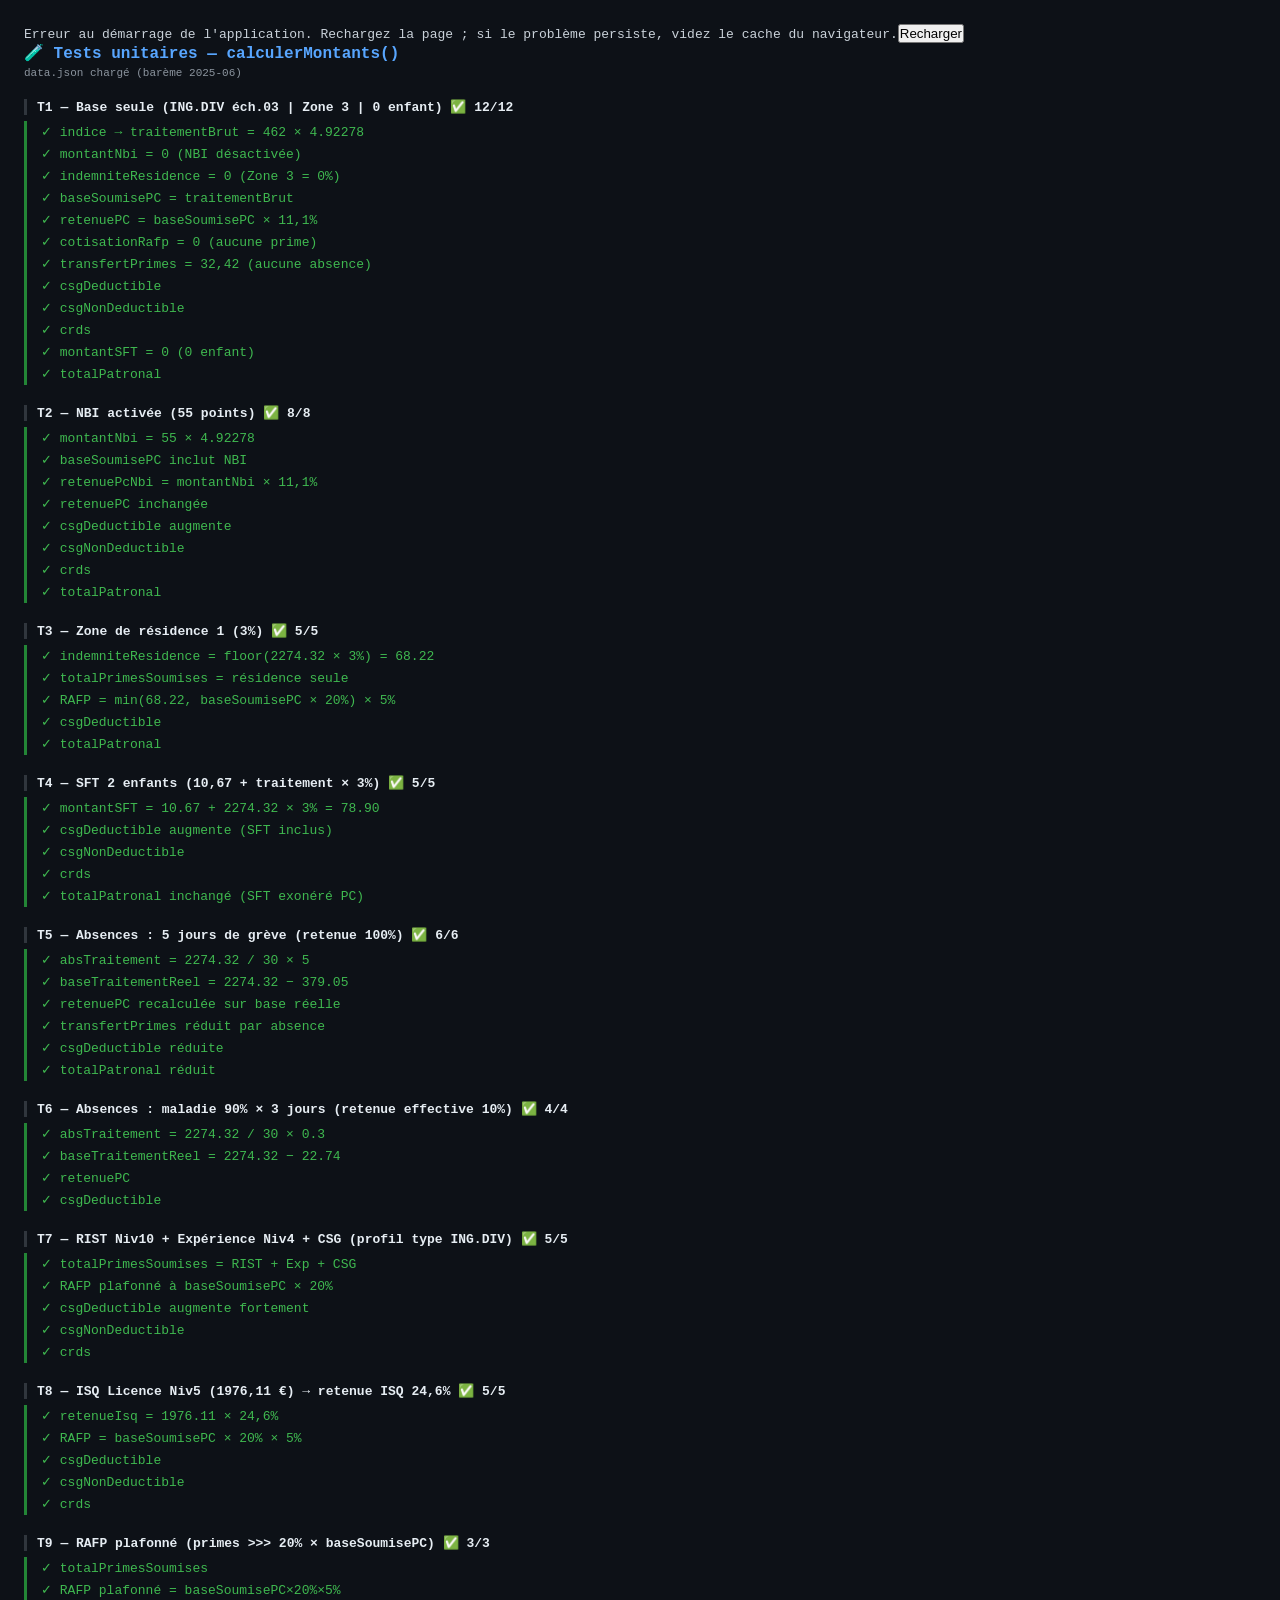
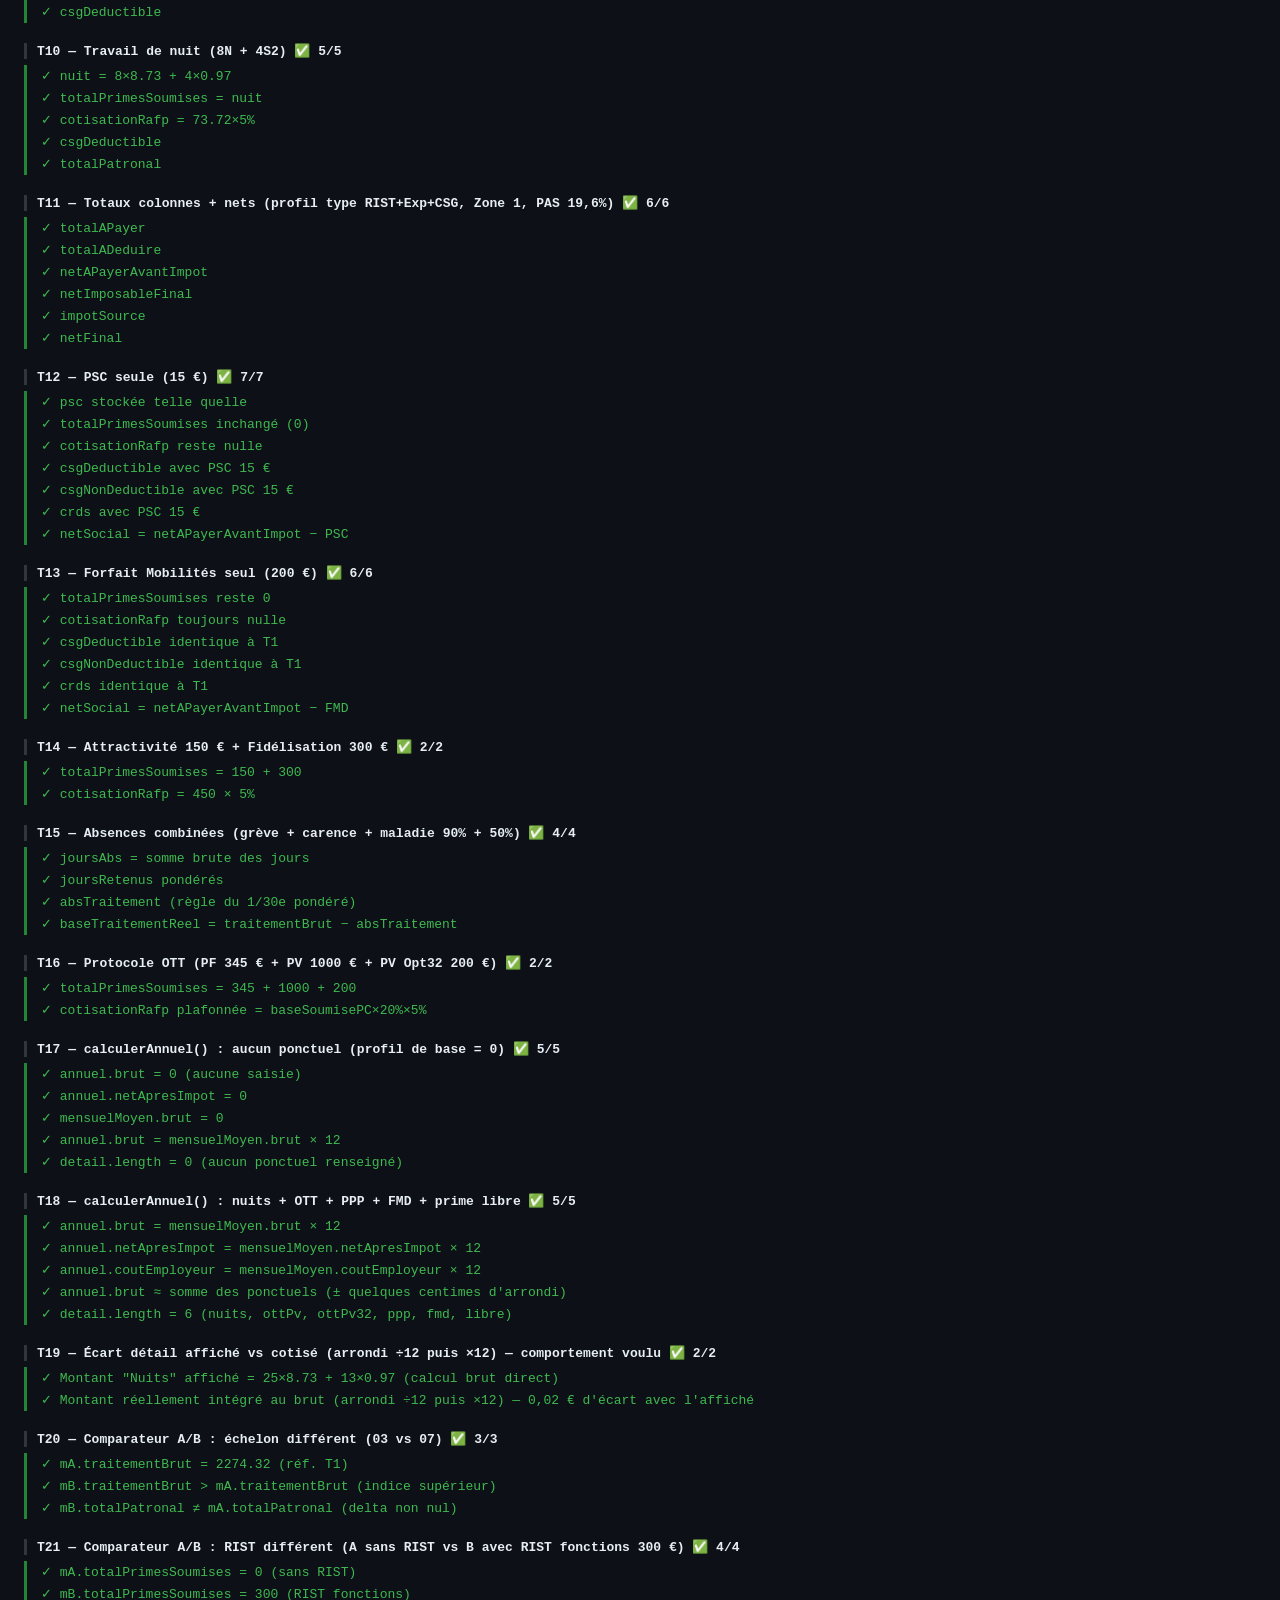
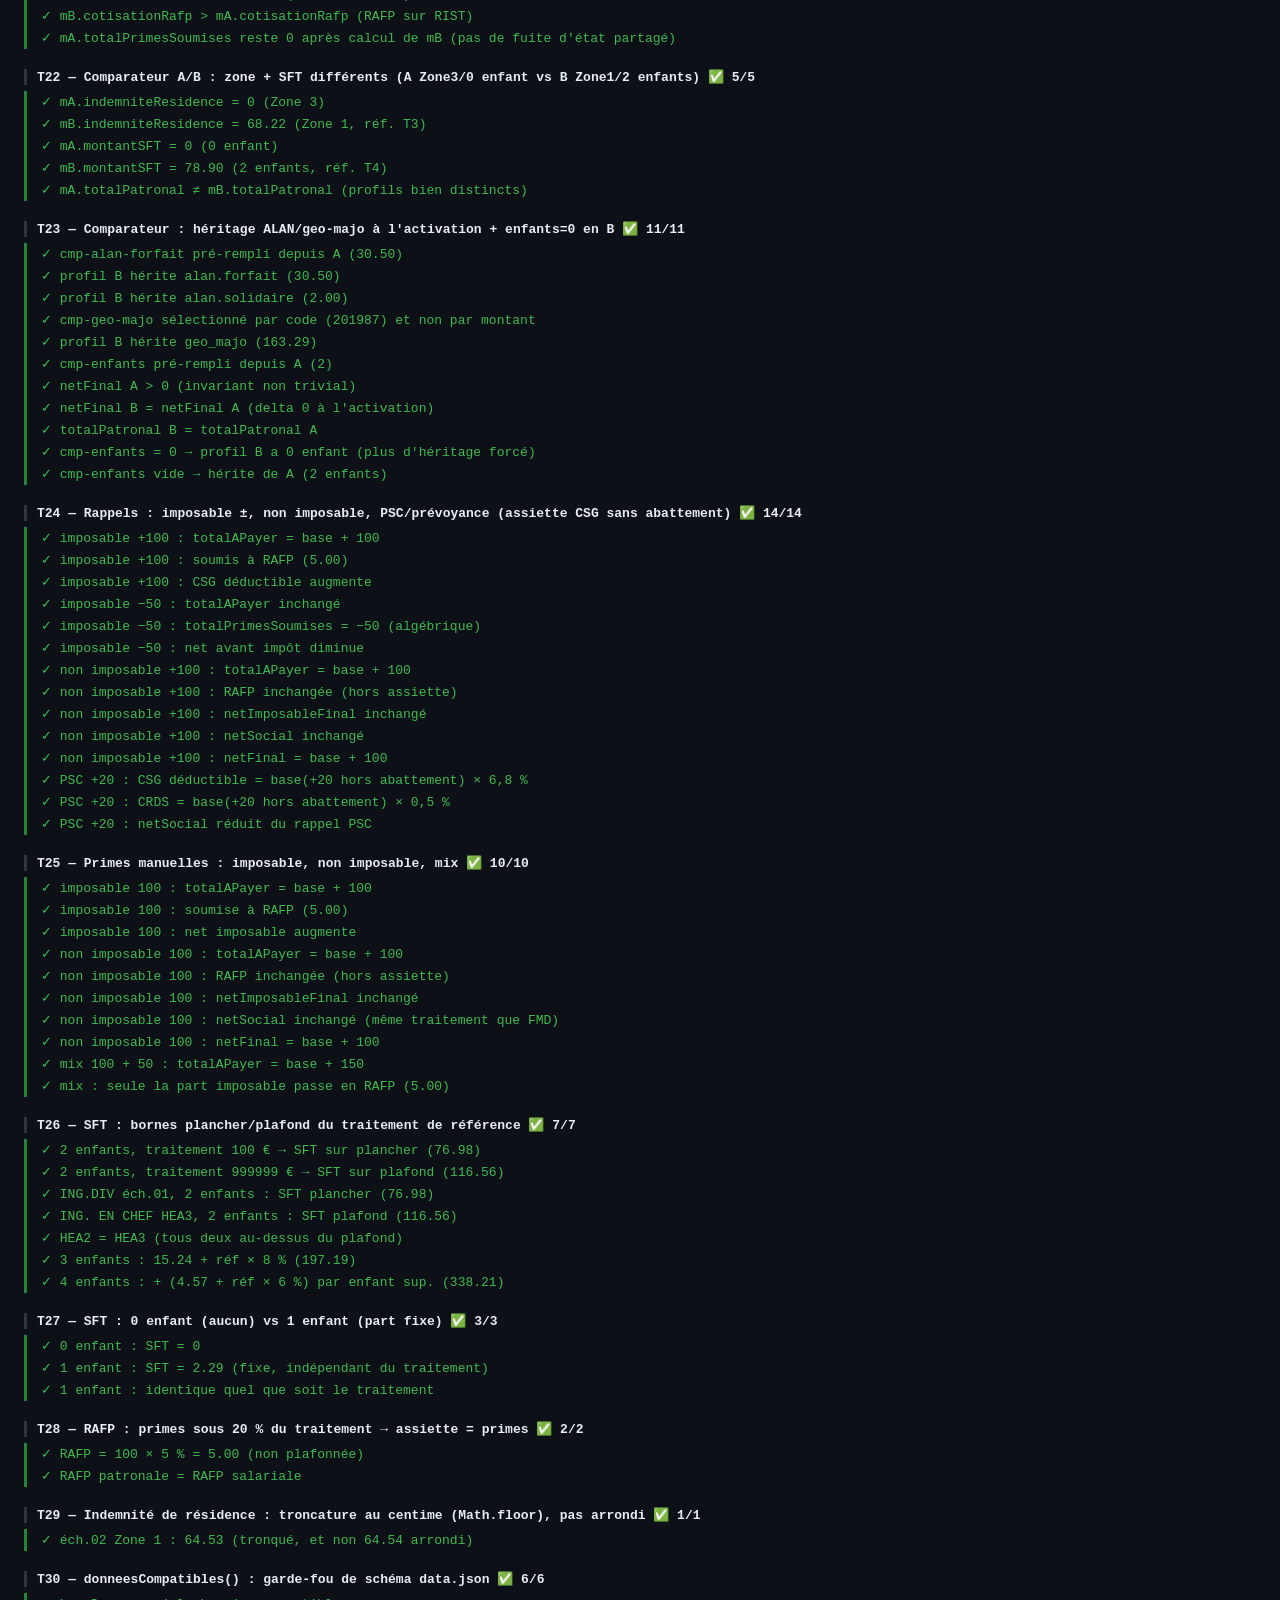
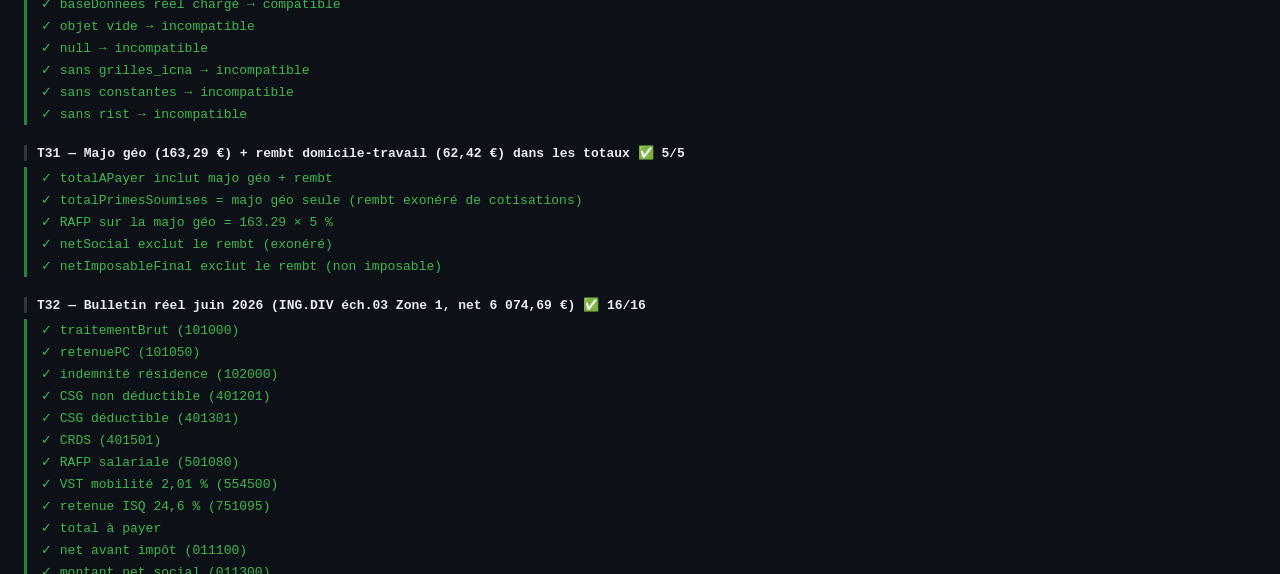
<file: tests.html>
<!doctype html>
<html lang="fr">
  <head>
    <meta charset="UTF-8" />
    <title>Tests — calculerMontants()</title>
    <style>
      * {
        box-sizing: border-box;
        margin: 0;
        padding: 0;
      }
      body {
        font-family: monospace;
        font-size: 13px;
        background: #0d1117;
        color: #c9d1d9;
        padding: 24px;
      }
      h1 {
        color: #58a6ff;
        margin-bottom: 4px;
        font-size: 16px;
      }
      .meta {
        color: #8b949e;
        margin-bottom: 20px;
        font-size: 11px;
      }
      .suite {
        margin-bottom: 20px;
      }
      .suite-title {
        color: #e6edf3;
        font-size: 13px;
        font-weight: bold;
        border-left: 3px solid #30363d;
        padding-left: 10px;
        margin-bottom: 6px;
      }
      .line {
        padding: 3px 0 3px 14px;
        border-left: 3px solid transparent;
      }
      .pass {
        border-color: #238636;
        color: #3fb950;
      }
      .fail {
        border-color: #da3633;
        color: #f85149;
      }
      .fail .detail {
        color: #8b949e;
        font-size: 11px;
        margin-left: 16px;
      }
      .summary {
        margin-top: 24px;
        padding: 12px 16px;
        border-radius: 6px;
        font-size: 14px;
        font-weight: bold;
      }
      .summary.all-pass {
        background: #0f2d1a;
        color: #3fb950;
        border: 1px solid #238636;
      }
      .summary.has-fail {
        background: #2d0f0f;
        color: #f85149;
        border: 1px solid #da3633;
      }
    </style>
  </head>
  <body>
    <h1>🧪 Tests unitaires — calculerMontants()</h1>
    <p class="meta">Chargement de engine.js + data.json…</p>
    <div id="output"></div>

    <!-- engine.js en dernier pour récupérer les globaux après son chargement -->
    <script src="engine.js"></script>
    <script>
      // ─────────────────────────────────────────────────────────────────────────
      // On court-circuite window.onload défini par engine.js.
      // On charge data.json manuellement, puis on lance les tests.
      // ─────────────────────────────────────────────────────────────────────────
      window.onload = async () => {
        const meta = document.querySelector(".meta");

        try {
          const resp = await fetch("data.json");
          if (!resp.ok) throw new Error("Impossible de charger data.json");
          baseDonnees = await resp.json(); // injecte dans le global engine.js
          meta.textContent = `data.json chargé (barème ${baseDonnees.meta?.version ?? "?"})`;
        } catch (e) {
          meta.style.color = "#f85149";
          meta.textContent = `❌ ${e.message}`;
          return;
        }

        lancerTests();
      };

      // ─────────────────────────────────────────────────────────────────────────
      // Mini framework de test
      // ─────────────────────────────────────────────────────────────────────────
      let passed = 0,
        failed = 0;
      const suites = [];
      let currentSuite = null;

      function suite(titre, fn) {
        currentSuite = { titre, lignes: [] };
        suites.push(currentSuite);
        fn();
      }

      /**
       * Compare deux nombres après arrondi à 2 décimales pour absorber
       * les dérives floating-point des additions intermédiaires.
       */
      function eq(label, actual, expected) {
        const a = Math.round(actual * 100) / 100;
        const e = Math.round(expected * 100) / 100;
        if (a === e) {
          passed++;
          currentSuite.lignes.push({ ok: true, label });
        } else {
          failed++;
          currentSuite.lignes.push({ ok: false, label, actual: a, expected: e });
        }
      }

      /**
       * Vérifie qu'une valeur se situe dans un intervalle [min, max] — utile pour
       * contrôler un ordre de grandeur sans dépendre d'un arrondi exact.
       */
      function dansIntervalle(label, actual, min, max) {
        const a = Math.round(actual * 100) / 100;
        if (a >= min && a <= max) {
          passed++;
          currentSuite.lignes.push({ ok: true, label });
        } else {
          failed++;
          currentSuite.lignes.push({ ok: false, label, actual: a, expected: `[${min}, ${max}]` });
        }
      }

      // ─────────────────────────────────────────────────────────────────────────
      // Profil de base réutilisable — ING.DIV échelon 03, Zone 3, 0 enfant
      // ─────────────────────────────────────────────────────────────────────────
      function profil(overrides = {}) {
        return {
          grade: "ING.DIV. CONT.NAV.AE",
          echelon: "03",
          zone: "Zone 3",
          taux_pas: 0.196,
          points_nbi: 0,
          enfants: 0,
          evenements: {
            nuits: 0,
            soirees: 0,
            jours_greve: 0,
            jours_carence: 0,
            jours_maladie_90: 0,
            jours_maladie_50: 0,
            prime_performance: 0,
            ott_pf: 0,
            ott_pv_globale: 0,
            ott_pv_opt32: 0,
          },
          primes: {
            forfait_mobilites: 0,
            rist_fonctions: 0,
            rist_exper_prof: 0,
            rist_lic_isq: 0,
            rist_cplt_lic_isq: 0,
            rist_maj_isq: 0,
            geo_majo: 0,
            geo_majo_code: "",
            attractivite: 0,
            rembt_domicile: 0,
            fidelisation: 0,
            inflation: 0,
            ind_compensatrice_csg: 0,
            psc: 0,
          },
          ...overrides,
        };
      }

      // ─────────────────────────────────────────────────────────────────────────
      // TESTS
      // ─────────────────────────────────────────────────────────────────────────
      function lancerTests() {
        // ── T1 : Traitement de base ─────────────────────────────────────────────
        suite("T1 — Base seule (ING.DIV éch.03 | Zone 3 | 0 enfant)", () => {
          const m = calculerMontants(profil());
          eq("indice → traitementBrut = 462 × 4.92278", m.traitementBrut, 2274.32);
          eq("montantNbi = 0 (NBI désactivée)", m.montantNbi, 0);
          eq("indemniteResidence = 0 (Zone 3 = 0%)", m.indemniteResidence, 0);
          eq("baseSoumisePC = traitementBrut", m.baseSoumisePC, 2274.32);
          eq("retenuePC = baseSoumisePC × 11,1%", m.retenuePC, 252.45);
          eq("cotisationRafp = 0 (aucune prime)", m.cotisationRafp, 0);
          eq("transfertPrimes = 32,42 (aucune absence)", m.transfertPrimes, 32.42);
          eq("csgDeductible", m.csgDeductible, 149.78);
          eq("csgNonDeductible", m.csgNonDeductible, 52.86);
          eq("crds", m.crds, 11.01);
          eq("montantSFT = 0 (0 enfant)", m.montantSFT, 0);
          eq("totalPatronal", m.totalPatronal, 2282.5);
        });

        // ── T2 : NBI activée ───────────────────────────────────────────────────
        suite("T2 — NBI activée (55 points)", () => {
          const m = calculerMontants(profil({ points_nbi: 55 }));
          eq("montantNbi = 55 × 4.92278", m.montantNbi, 270.75);
          eq("baseSoumisePC inclut NBI", m.baseSoumisePC, 2545.07);
          eq("retenuePcNbi = montantNbi × 11,1%", m.retenuePcNbi, 30.05);
          eq("retenuePC inchangée", m.retenuePC, 252.45);
          eq("csgDeductible augmente", m.csgDeductible, 167.87);
          eq("csgNonDeductible", m.csgNonDeductible, 59.25);
          eq("crds", m.crds, 12.34);
          eq("totalPatronal", m.totalPatronal, 2554.23);
        });

        // ── T3 : Zone 1 (3%) ───────────────────────────────────────────────────
        suite("T3 — Zone de résidence 1 (3%)", () => {
          const m = calculerMontants(profil({ zone: "Zone 1" }));
          eq("indemniteResidence = floor(2274.32 × 3%) = 68.22", m.indemniteResidence, 68.22);
          eq("totalPrimesSoumises = résidence seule", m.totalPrimesSoumises, 68.22);
          eq("RAFP = min(68.22, baseSoumisePC × 20%) × 5%", m.cotisationRafp, 3.41);
          eq("csgDeductible", m.csgDeductible, 154.34);
          eq("totalPatronal", m.totalPatronal, 2285.91);
        });

        // ── T4 : SFT 2 enfants ─────────────────────────────────────────────────
        suite("T4 — SFT 2 enfants (10,67 + traitement × 3%)", () => {
          const m = calculerMontants(profil({ enfants: 2 }));
          eq("montantSFT = 10.67 + 2274.32 × 3% = 78.90", m.montantSFT, 78.9);
          eq("csgDeductible augmente (SFT inclus)", m.csgDeductible, 155.05);
          eq("csgNonDeductible", m.csgNonDeductible, 54.72);
          eq("crds", m.crds, 11.4);
          eq("totalPatronal inchangé (SFT exonéré PC)", m.totalPatronal, 2282.5);
        });

        // ── T5 : 5 jours de grève ─────────────────────────────────────────────
        suite("T5 — Absences : 5 jours de grève (retenue 100%)", () => {
          const m = calculerMontants(
            profil({
              evenements: {
                nuits: 0,
                soirees: 0,
                jours_greve: 5,
                jours_carence: 0,
                jours_maladie_90: 0,
                jours_maladie_50: 0,
                prime_performance: 0,
                ott_pf: 0,
                ott_pv_globale: 0,
                ott_pv_opt32: 0,
              },
            }),
          );
          eq("absTraitement = 2274.32 / 30 × 5", m.absTraitement, 379.05);
          eq("baseTraitementReel = 2274.32 − 379.05", m.baseTraitementReel, 1895.27);
          eq("retenuePC recalculée sur base réelle", m.retenuePC, 210.37);
          eq("transfertPrimes réduit par absence", m.transfertPrimes, 27.02);
          eq("csgDeductible réduite", m.csgDeductible, 124.82);
          eq("totalPatronal réduit", m.totalPatronal, 1902.09);
        });

        // ── T6 : Maladie 90% ──────────────────────────────────────────────────
        suite("T6 — Absences : maladie 90% × 3 jours (retenue effective 10%)", () => {
          const m = calculerMontants(
            profil({
              evenements: {
                nuits: 0,
                soirees: 0,
                jours_greve: 0,
                jours_carence: 0,
                jours_maladie_90: 3,
                jours_maladie_50: 0,
                prime_performance: 0,
                ott_pf: 0,
                ott_pv_globale: 0,
                ott_pv_opt32: 0,
              },
            }),
          );
          // joursRetenus = 3 × 0.1 = 0.3
          // absTraitement = arrondir(2274.32/30 × 0.3) = arrondir(22.7432) = 22.74
          eq("absTraitement = 2274.32 / 30 × 0.3", m.absTraitement, 22.74);
          eq("baseTraitementReel = 2274.32 − 22.74", m.baseTraitementReel, 2251.58);
          eq("retenuePC", m.retenuePC, 249.93);
          eq("csgDeductible", m.csgDeductible, 148.28);
        });

        // ── T7 : RIST Fonctions + Expérience + CSG ────────────────────────────
        suite("T7 — RIST Niv10 + Expérience Niv4 + CSG (profil type ING.DIV)", () => {
          const m = calculerMontants(
            profil({
              primes: {
                forfait_mobilites: 0,
                rist_fonctions: 1591.62,
                rist_exper_prof: 454.72,
                rist_lic_isq: 0,
                rist_cplt_lic_isq: 0,
                rist_maj_isq: 0,
                attractivite: 0,
                fidelisation: 0,
                inflation: 0,
                ind_compensatrice_csg: 115.18,
                psc: 0,
              },
            }),
          );
          eq("totalPrimesSoumises = RIST + Exp + CSG", m.totalPrimesSoumises, 2161.52);
          eq("RAFP plafonné à baseSoumisePC × 20%", m.cotisationRafp, 22.74);
          eq("csgDeductible augmente fortement", m.csgDeductible, 294.19);
          eq("csgNonDeductible", m.csgNonDeductible, 103.83);
          eq("crds", m.crds, 21.63);
        });

        // ── T8 : ISQ Licence → retenue ISQ ────────────────────────────────────
        suite("T8 — ISQ Licence Niv5 (1976,11 €) → retenue ISQ 24,6%", () => {
          const m = calculerMontants(
            profil({
              primes: {
                forfait_mobilites: 0,
                rist_fonctions: 0,
                rist_exper_prof: 0,
                rist_lic_isq: 1976.11,
                rist_cplt_lic_isq: 0,
                rist_maj_isq: 0,
                attractivite: 0,
                fidelisation: 0,
                inflation: 0,
                ind_compensatrice_csg: 0,
                psc: 0,
              },
            }),
          );
          eq("retenueIsq = 1976.11 × 24,6%", m.retenueIsq, 486.12);
          eq("RAFP = baseSoumisePC × 20% × 5%", m.cotisationRafp, 22.74);
          // La retenueIsq déduit la base CSG → csgDeductible plus faible qu'en T7
          eq("csgDeductible", m.csgDeductible, 249.33);
          eq("csgNonDeductible", m.csgNonDeductible, 88.0);
          eq("crds", m.crds, 18.33);
        });

        // ── T9 : RAFP plafonné ────────────────────────────────────────────────
        suite("T9 — RAFP plafonné (primes >>> 20% × baseSoumisePC)", () => {
          // baseSoumisePC = 2274.32 → plafond RAFP = 2274.32 × 20% = 454.86
          // totalPrimesSoumises = 68.22 + 1591.62 + 454.72 + 115.18 + 520 + 300 = 3049.74
          // baseRafp = min(3049.74, 454.86) → cotisationRafp = 454.86 × 5% = 22.74
          const m = calculerMontants(
            profil({
              zone: "Zone 1",
              primes: {
                forfait_mobilites: 0,
                rist_fonctions: 1591.62,
                rist_exper_prof: 454.72,
                rist_lic_isq: 0,
                rist_cplt_lic_isq: 0,
                rist_maj_isq: 0,
                attractivite: 520,
                fidelisation: 300,
                inflation: 0,
                ind_compensatrice_csg: 115.18,
                psc: 0,
              },
            }),
          );
          eq("totalPrimesSoumises", m.totalPrimesSoumises, 3049.74);
          eq("RAFP plafonné = baseSoumisePC×20%×5%", m.cotisationRafp, 22.74);
          eq("csgDeductible", m.csgDeductible, 353.53);
        });

        // ── T10 : Nuits et soirées ────────────────────────────────────────────
        suite("T10 — Travail de nuit (8N + 4S2)", () => {
          const m = calculerMontants(
            profil({
              evenements: {
                nuits: 8,
                soirees: 4,
                jours_greve: 0,
                jours_carence: 0,
                jours_maladie_90: 0,
                jours_maladie_50: 0,
                prime_performance: 0,
                ott_pf: 0,
                ott_pv_globale: 0,
                ott_pv_opt32: 0,
              },
            }),
          );
          // nuit = arrondir(8.73 × 8 + 0.97 × 4) = arrondir(69.84 + 3.88) = 73.72
          eq("nuit = 8×8.73 + 4×0.97", m.nuit, 73.72);
          eq("totalPrimesSoumises = nuit", m.totalPrimesSoumises, 73.72);
          eq("cotisationRafp = 73.72×5%", m.cotisationRafp, 3.69);
          eq("csgDeductible", m.csgDeductible, 154.71);
          eq("totalPatronal", m.totalPatronal, 2286.19);
        });

        // ── T11 : Totaux et nets ──────────────────────────────────────────────────────
        suite("T11 — Totaux colonnes + nets (profil type RIST+Exp+CSG, Zone 1, PAS 19,6%)", () => {
          const m = calculerMontants({
            grade: "ING.DIV. CONT.NAV.AE",
            echelon: "03",
            zone: "Zone 1",
            taux_pas: 0.196,
            points_nbi: 0,
            enfants: 0,
            evenements: {
              nuits: 0,
              soirees: 0,
              jours_greve: 0,
              jours_carence: 0,
              jours_maladie_90: 0,
              jours_maladie_50: 0,
              prime_performance: 0,
              ott_pf: 0,
              ott_pv_globale: 0,
              ott_pv_opt32: 0,
            },
            primes: {
              forfait_mobilites: 0,
              rist_fonctions: 1591.62,
              rist_exper_prof: 454.72,
              rist_lic_isq: 0,
              rist_cplt_lic_isq: 0,
              rist_maj_isq: 0,
              attractivite: 0,
              fidelisation: 0,
              inflation: 0,
              ind_compensatrice_csg: 115.18,
              psc: 0,
            },
          });
          eq("totalAPayer", m.totalAPayer, 4504.06); // ← inchangé, était juste
          eq("totalADeduire", m.totalADeduire, 733.77); // ← corrigé (était 727.26)
          eq("netAPayerAvantImpot", m.netAPayerAvantImpot, 3770.29); // ← corrigé (était 3776.80)
          eq("netImposableFinal", m.netImposableFinal, 3897.7); // ← corrigé (était 3902.26)
          eq("impotSource", m.impotSource, 763.95); // ← corrigé (était 764.84)
          eq("netFinal", m.netFinal, 3006.34); // ← corrigé (était 3011.96)
        });

        // ── T12 : PSC seule ───────────────────────────────────────────────────────────
        suite("T12 — PSC seule (15 €)", () => {
          const m = calculerMontants(
            profil({
              primes: {
                forfait_mobilites: 0,
                rist_fonctions: 0,
                rist_exper_prof: 0,
                rist_lic_isq: 0,
                rist_cplt_lic_isq: 0,
                rist_maj_isq: 0,
                attractivite: 0,
                fidelisation: 0,
                inflation: 0,
                ind_compensatrice_csg: 0,
                psc: 15,
              },
            }),
          );
          // La PSC n'alimente pas les primes soumises à cotisations ni le RAFP
          eq("psc stockée telle quelle", m.psc, 15);
          eq("totalPrimesSoumises inchangé (0)", m.totalPrimesSoumises, 0);
          eq("cotisationRafp reste nulle", m.cotisationRafp, 0);
          // La PSC est incluse dans la base CSG/CRDS
          eq("csgDeductible avec PSC 15 €", m.csgDeductible, 150.80);
          eq("csgNonDeductible avec PSC 15 €", m.csgNonDeductible, 53.22);
          eq("crds avec PSC 15 €", m.crds, 11.09);
          // Et le Net social est diminué du montant PSC
          eq("netSocial = netAPayerAvantImpot − PSC", m.netSocial, m.netAPayerAvantImpot - 15);
        });

        // ── T13 : Forfait Mobilités seul ──────────────────────────────────────────────
        suite("T13 — Forfait Mobilités seul (200 €)", () => {
          const m = calculerMontants(
            profil({
              primes: {
                forfait_mobilites: 200,
                rist_fonctions: 0,
                rist_exper_prof: 0,
                rist_lic_isq: 0,
                rist_cplt_lic_isq: 0,
                rist_maj_isq: 0,
                attractivite: 0,
                fidelisation: 0,
                inflation: 0,
                ind_compensatrice_csg: 0,
                psc: 0,
              },
            }),
          );
          // Le FMD ne compte pas dans les primes soumises à cotisations ni dans la base CSG
          eq("totalPrimesSoumises reste 0", m.totalPrimesSoumises, 0);
          eq("cotisationRafp toujours nulle", m.cotisationRafp, 0);
          eq("csgDeductible identique à T1", m.csgDeductible, 149.78);
          eq("csgNonDeductible identique à T1", m.csgNonDeductible, 52.86);
          eq("crds identique à T1", m.crds, 11.01);
          // Le Net social exclut le FMD
          eq("netSocial = netAPayerAvantImpot − FMD", m.netSocial, m.netAPayerAvantImpot - 200);
        });

        // ── T14 : Attractivité + Fidélisation ────────────────────────────────────────
        suite("T14 — Attractivité 150 € + Fidélisation 300 €", () => {
          const m = calculerMontants(
            profil({
              primes: {
                forfait_mobilites: 0,
                rist_fonctions: 0,
                rist_exper_prof: 0,
                rist_lic_isq: 0,
                rist_cplt_lic_isq: 0,
                rist_maj_isq: 0,
                attractivite: 150,
                fidelisation: 300,
                inflation: 0,
                ind_compensatrice_csg: 0,
                psc: 0,
              },
            }),
          );
          // Ces deux primes sont intégralement soumises à cotisations et RAFP
          eq("totalPrimesSoumises = 150 + 300", m.totalPrimesSoumises, 450);
          // Plafond RAFP : baseSoumisePC × 20% = 2274.32 × 0.2 = 454.864 > 450 → pas de plafonnement
          eq("cotisationRafp = 450 × 5%", m.cotisationRafp, 22.5);
        });

        // ── T15 : Absences combinées ────────────────────────────────────────────────
        suite("T15 — Absences combinées (grève + carence + maladie 90% + 50%)", () => {
          const m = calculerMontants(
            profil({
              evenements: {
                nuits: 0,
                soirees: 0,
                jours_greve: 2,
                jours_carence: 1,
                jours_maladie_90: 3,
                jours_maladie_50: 4,
                prime_performance: 0,
                ott_pf: 0,
                ott_pv_globale: 0,
                ott_pv_opt32: 0,
              },
            }),
          );
          // joursAbs = 2 + 1 + 3 + 4 = 10
          eq("joursAbs = somme brute des jours", m.joursAbs, 10);
          // joursRetenus = grève(100%) + carence(100%) + 0.1×maladie90 + 0.5×maladie50 = 2 + 1 + 0.3 + 2 = 5.3
          eq("joursRetenus pondérés", m.joursRetenus, 5.3);
          // absTraitement = arrondir(2274.32 / 30 × 5.3)
          eq("absTraitement (règle du 1/30e pondéré)", m.absTraitement, 401.8);
          eq("baseTraitementReel = traitementBrut − absTraitement", m.baseTraitementReel, m.traitementBrut - 401.8);
        });

        // ── T16 : Protocole OTT (PF + PV) ───────────────────────────────────────────
        suite("T16 — Protocole OTT (PF 345 € + PV 1000 € + PV Opt32 200 €)", () => {
          const m = calculerMontants(
            profil({
              evenements: {
                nuits: 0,
                soirees: 0,
                jours_greve: 0,
                jours_carence: 0,
                jours_maladie_90: 0,
                jours_maladie_50: 0,
                prime_performance: 0,
                ott_pf: 345,
                ott_pv_globale: 1000,
                ott_pv_opt32: 200,
              },
            }),
          );
          // Les trois composantes OTT alimentent les primes soumises à RAFP
          eq("totalPrimesSoumises = 345 + 1000 + 200", m.totalPrimesSoumises, 1545);
          // Plafond RAFP : baseSoumisePC × 20% = 454.864 < 1545 → plafonné
          eq("cotisationRafp plafonnée = baseSoumisePC×20%×5%", m.cotisationRafp, 22.74);
        });

        // ── T17 : calculerAnnuel() — cas vide ───────────────────────────────────
        suite("T17 — calculerAnnuel() : aucun ponctuel (profil de base = 0)", () => {
          const { annuel, mensuelMoyen, detail } = calculerAnnuel({
            nuitsAnnuelles: 0, soireesAnnuelles: 0,
            ottPv: 0, ottPv32: 0, ppp: 0, fmd: 0, libres: [],
          });
          eq("annuel.brut = 0 (aucune saisie)", annuel.brut, 0);
          eq("annuel.netApresImpot = 0", annuel.netApresImpot, 0);
          eq("mensuelMoyen.brut = 0", mensuelMoyen.brut, 0);
          eq("annuel.brut = mensuelMoyen.brut × 12", annuel.brut, mensuelMoyen.brut * 12);
          eq("detail.length = 0 (aucun ponctuel renseigné)", detail.length, 0);
        });

        // ── T18 : calculerAnnuel() — cas complet ────────────────────────────────
        suite("T18 — calculerAnnuel() : nuits + OTT + PPP + FMD + prime libre", () => {
          const { annuel, mensuelMoyen, detail } = calculerAnnuel({
            nuitsAnnuelles: 24, soireesAnnuelles: 12,
            ottPv: 3600, ottPv32: 600, ppp: 1200, fmd: 240,
            libres: [{ libelle: "Prime except.", montant: 150 }],
          });
          // Cohérence du pipeline : le total annuel doit toujours valoir 12× la moyenne
          // mensuelle, quel que soit l'arrondi exact appliqué en interne (cf. T19).
          eq("annuel.brut = mensuelMoyen.brut × 12", annuel.brut, mensuelMoyen.brut * 12);
          eq("annuel.netApresImpot = mensuelMoyen.netApresImpot × 12", annuel.netApresImpot, mensuelMoyen.netApresImpot * 12);
          eq("annuel.coutEmployeur = mensuelMoyen.coutEmployeur × 12", annuel.coutEmployeur, mensuelMoyen.coutEmployeur * 12);
          // Somme brute des ponctuels : 221.16 (nuits+soirées) + 3600 + 600 + 1200 + 150 + 240 = 6011.16
          dansIntervalle("annuel.brut ≈ somme des ponctuels (± quelques centimes d'arrondi)", annuel.brut, 5900, 6100);
          eq("detail.length = 6 (nuits, ottPv, ottPv32, ppp, fmd, libre)", detail.length, 6);
        });

        // ── T19 : écart (attendu) entre détail affiché et montant réellement cotisé ─
        suite("T19 — Écart détail affiché vs cotisé (arrondi ÷12 puis ×12) — comportement voulu", () => {
          // Le "détail" affiché à l'utilisateur (montantNuitsAnnuel) est calculé
          // directement depuis la saisie brute annuelle, SANS passer par l'arrondi
          // mensuel ÷12 puis ×12 qu'utilise le calcul réel des cotisations
          // (profilMoyen, engine.js:4156-4167). Avec des valeurs qui ne tombent pas
          // rond après division par 12, un écart de quelques centimes apparaît entre
          // le montant affiché et le montant réellement cotisé. Vérifié par rapport
          // à de vraies valeurs de référence : c'est le calcul mensuel ÷12 puis ×12
          // qui est correct (12 vrais bulletins mensuels, arrondis au centime) — ne
          // pas "corriger" ce test en alignant les deux valeurs, il documente un
          // comportement voulu, pas un défaut.
          const { detail } = calculerAnnuel({
            nuitsAnnuelles: 25, soireesAnnuelles: 13,
            ottPv: 0, ottPv32: 0, ppp: 0, fmd: 0, libres: [],
          });
          const montantAffiche = detail.find((d) => d.libelle.startsWith("Nuits"))?.montant ?? 0;
          eq('Montant "Nuits" affiché = 25×8.73 + 13×0.97 (calcul brut direct)', montantAffiche, 230.86);
          const montantReellementCotise = arrondir(arrondir(montantAffiche / 12) * 12);
          eq("Montant réellement intégré au brut (arrondi ÷12 puis ×12) — 0,02 € d'écart avec l'affiché", montantReellementCotise, 230.88);
        });

        // ── T20 : Comparateur A/B — échelon différent ───────────────────────────
        suite("T20 — Comparateur A/B : échelon différent (03 vs 07)", () => {
          const mA = calculerMontants(profil({ echelon: "03" }));
          const mB = calculerMontants(profil({ echelon: "07" }));
          eq("mA.traitementBrut = 2274.32 (réf. T1)", mA.traitementBrut, 2274.32);
          eq("mB.traitementBrut > mA.traitementBrut (indice supérieur)", mB.traitementBrut > mA.traitementBrut ? 1 : 0, 1);
          eq("mB.totalPatronal ≠ mA.totalPatronal (delta non nul)", mB.totalPatronal !== mA.totalPatronal ? 1 : 0, 1);
        });

        // ── T21 : Comparateur A/B — RIST différent ──────────────────────────────
        suite("T21 — Comparateur A/B : RIST différent (A sans RIST vs B avec RIST fonctions 300 €)", () => {
          const mA = calculerMontants(profil());
          const mB = calculerMontants(profil({ primes: { ...profil().primes, rist_fonctions: 300 } }));
          eq("mA.totalPrimesSoumises = 0 (sans RIST)", mA.totalPrimesSoumises, 0);
          eq("mB.totalPrimesSoumises = 300 (RIST fonctions)", mB.totalPrimesSoumises, 300);
          eq("mB.cotisationRafp > mA.cotisationRafp (RAFP sur RIST)", mB.cotisationRafp > mA.cotisationRafp ? 1 : 0, 1);
          eq("mA.totalPrimesSoumises reste 0 après calcul de mB (pas de fuite d'état partagé)", mA.totalPrimesSoumises, 0);
        });

        // ── T22 : Comparateur A/B — zone + SFT différents ───────────────────────
        suite("T22 — Comparateur A/B : zone + SFT différents (A Zone3/0 enfant vs B Zone1/2 enfants)", () => {
          const mA = calculerMontants(profil({ zone: "Zone 3", enfants: 0 }));
          const mB = calculerMontants(profil({ zone: "Zone 1", enfants: 2 }));
          eq("mA.indemniteResidence = 0 (Zone 3)", mA.indemniteResidence, 0);
          eq("mB.indemniteResidence = 68.22 (Zone 1, réf. T3)", mB.indemniteResidence, 68.22);
          eq("mA.montantSFT = 0 (0 enfant)", mA.montantSFT, 0);
          eq("mB.montantSFT = 78.90 (2 enfants, réf. T4)", mB.montantSFT, 78.9);
          eq("mA.totalPatronal ≠ mB.totalPatronal (profils bien distincts)", mA.totalPatronal !== mB.totalPatronal ? 1 : 0, 1);
        });

        // ── T23 : Comparateur — héritage du panneau B à l'activation ───────────
        suite("T23 — Comparateur : héritage ALAN/geo-majo à l'activation + enfants=0 en B", () => {
          // Fixture DOM minimale : les éléments écrits SANS garde par activerComparaison()
          // (cmp-input-*, cmp-attractivite, cmp-fidelisation, cmp-pv-*) + ceux nécessaires
          // aux assertions. Pas de cmp-grade (évite mettreAJourEchelonsB) ni de
          // panneau-comparaison / mobile-bottom-bar (accès gardés dans engine.js).
          const fx = document.createElement("div");
          fx.hidden = true;
          fx.innerHTML = `
            <input id="input-grade"   value="ING.DIV. CONT.NAV.AE" />
            <input id="input-echelon" value="03" />
            <input id="input-enfants" value="2" />
            <input type="radio" name="geo-majo-radio" value="163.29" data-code="201987" checked />
            <input id="alan-forfait" value="30.5" /><input id="alan-solidaire" value="2" />
            <input id="alan-action-sociale" value="" /><input id="alan-aide-retraites" value="" />
            <input id="alan-employeur" value="" />
            <select id="cmp-input-fonction"></select><select id="cmp-input-experience"></select>
            <select id="cmp-input-isq-licence"></select><select id="cmp-input-isq-complement"></select>
            <select id="cmp-input-isq-majoration"></select>
            <input id="cmp-attractivite" value="" /><input id="cmp-fidelisation" value="" />
            <input id="cmp-pv-globale" value="" /><input id="cmp-pv-opt32" value="" />
            <input id="cmp-enfants" value="" />
            <input id="cmp-alan-forfait" value="0" /><input id="cmp-alan-solidaire" value="0" />
            <input id="cmp-alan-action-sociale" value="0" /><input id="cmp-alan-aide-retraites" value="0" />
            <input id="cmp-alan-employeur" value="0" />
            <select id="cmp-geo-majo">
              <option value="0" data-code="">Aucune</option>
              <option value="163.29" data-code="201987">Nord / Nord-Est</option>
              <option value="0" data-code="201986">CDG / CRNA Ouest</option>
            </select>
          `;
          document.body.appendChild(fx);
          const calculerPaieOrig = window.calculerPaie;
          window.calculerPaie = () => {}; // neutralise le rendu (pas de fiche dans tests.html)
          try {
            window.activerComparaison();
            const pA = getProfilDepuisInterface();
            const pB = getProfilComparaisonDepuisPanneau();

            eq("cmp-alan-forfait pré-rempli depuis A (30.50)", parseFloat(document.getElementById("cmp-alan-forfait").value), 30.5);
            eq("profil B hérite alan.forfait (30.50)", pB.alan.forfait, 30.5);
            eq("profil B hérite alan.solidaire (2.00)", pB.alan.solidaire, 2);
            eq("cmp-geo-majo sélectionné par code (201987) et non par montant", document.getElementById("cmp-geo-majo").selectedOptions[0].dataset.code === "201987" ? 1 : 0, 1);
            eq("profil B hérite geo_majo (163.29)", pB.primes.geo_majo, 163.29);
            eq("cmp-enfants pré-rempli depuis A (2)", parseInt(document.getElementById("cmp-enfants").value, 10), 2);

            // Invariant : à l'activation, B est strictement identique à A → aucun delta
            const mA = calculerMontants(pA);
            const mB = calculerMontants(pB);
            eq("netFinal A > 0 (invariant non trivial)", mA.netFinal > 0 ? 1 : 0, 1);
            eq("netFinal B = netFinal A (delta 0 à l'activation)", mB.netFinal, mA.netFinal);
            eq("totalPatronal B = totalPatronal A", mB.totalPatronal, mA.totalPatronal);

            // "0 enfant" en B ne doit plus retomber sur la valeur de A (0 est falsy)
            document.getElementById("cmp-enfants").value = "0";
            eq("cmp-enfants = 0 → profil B a 0 enfant (plus d'héritage forcé)", getProfilComparaisonDepuisPanneau().enfants, 0);
            document.getElementById("cmp-enfants").value = "";
            eq("cmp-enfants vide → hérite de A (2 enfants)", getProfilComparaisonDepuisPanneau().enfants, 2);
          } finally {
            // desactiverComparaison AVANT de restaurer calculerPaie : le vrai rendu
            // planterait sans le DOM d'index.html
            window.desactiverComparaison();
            window.calculerPaie = calculerPaieOrig;
            fx.remove();
          }
        });

        // ── T24 : Rappels — impact calcul (4 flux) ──────────────────────────────
        suite("T24 — Rappels : imposable ±, non imposable, PSC/prévoyance (assiette CSG sans abattement)", () => {
          const cst = baseDonnees.constantes;
          const m0 = calculerMontants(profil());
          const avecRappels = (over) => calculerMontants(profil({ primes: { ...profil().primes, ...over } }));

          // Rappel imposable positif → colonne À Payer + assiettes RAFP/CSG
          const mPlus = avecRappels({ rappels_imposables: 100 });
          eq("imposable +100 : totalAPayer = base + 100", mPlus.totalAPayer, m0.totalAPayer + 100);
          eq("imposable +100 : soumis à RAFP (5.00)", mPlus.cotisationRafp, 5);
          eq("imposable +100 : CSG déductible augmente", mPlus.csgDeductible > m0.csgDeductible ? 1 : 0, 1);

          // Rappel imposable négatif (trop-perçu) → colonne À Déduire, pas À Payer
          const mMoins = avecRappels({ rappels_imposables: -50 });
          eq("imposable −50 : totalAPayer inchangé", mMoins.totalAPayer, m0.totalAPayer);
          eq("imposable −50 : totalPrimesSoumises = −50 (algébrique)", mMoins.totalPrimesSoumises, -50);
          eq("imposable −50 : net avant impôt diminue", mMoins.netAPayerAvantImpot < m0.netAPayerAvantImpot ? 1 : 0, 1);

          // Rappel non imposable → payé mais exclu du net imposable et du net social
          const mNonImp = avecRappels({ rappels_non_imposables: 100 });
          eq("non imposable +100 : totalAPayer = base + 100", mNonImp.totalAPayer, m0.totalAPayer + 100);
          eq("non imposable +100 : RAFP inchangée (hors assiette)", mNonImp.cotisationRafp, m0.cotisationRafp);
          eq("non imposable +100 : netImposableFinal inchangé", mNonImp.netImposableFinal, m0.netImposableFinal);
          eq("non imposable +100 : netSocial inchangé", mNonImp.netSocial, m0.netSocial);
          eq("non imposable +100 : netFinal = base + 100", mNonImp.netFinal, m0.netFinal + 100);

          // Rappel PSC/prévoyance : imposable, mais ajouté à l'assiette CSG SANS
          // l'abattement 0.9825 (règle métier validée vs bulletins réels — ne pas "corriger",
          // cf. engine.js, calcul de pscSansAbat / totalPrimesSoumisesHorsPSC)
          const mPsc = avecRappels({ rappels_imposables: 20, rappels_psc_prevoyance: 20 });
          const basePscAttendue = Math.max(0, arrondir(
            (mPsc.baseSoumisePC + (mPsc.totalPrimesSoumises - 20) + mPsc.montantSFT - mPsc.transfertPrimes - mPsc.retenueIsq)
              * cst.assiette_csg_crds + 20,
          ));
          eq("PSC +20 : CSG déductible = base(+20 hors abattement) × 6,8 %", mPsc.csgDeductible, arrondir(basePscAttendue * cst.taux_csg_deductible));
          eq("PSC +20 : CRDS = base(+20 hors abattement) × 0,5 %", mPsc.crds, arrondir(basePscAttendue * cst.taux_crds));
          eq("PSC +20 : netSocial réduit du rappel PSC", mPsc.netSocial, arrondir(mPsc.netAPayerAvantImpot - 20 + mPsc.retenueIsq));
        });

        // ── T25 : Primes manuelles ──────────────────────────────────────────────
        suite("T25 — Primes manuelles : imposable, non imposable, mix", () => {
          const m0 = calculerMontants(profil());
          const avecPrimes = (over) => calculerMontants(profil({ primes: { ...profil().primes, ...over } }));

          const mImp = avecPrimes({ manuelles_imposables: 100 });
          eq("imposable 100 : totalAPayer = base + 100", mImp.totalAPayer, m0.totalAPayer + 100);
          eq("imposable 100 : soumise à RAFP (5.00)", mImp.cotisationRafp, 5);
          eq("imposable 100 : net imposable augmente", mImp.netImposableFinal > m0.netImposableFinal ? 1 : 0, 1);

          const mNon = avecPrimes({ manuelles_non_imposables: 100 });
          eq("non imposable 100 : totalAPayer = base + 100", mNon.totalAPayer, m0.totalAPayer + 100);
          eq("non imposable 100 : RAFP inchangée (hors assiette)", mNon.cotisationRafp, m0.cotisationRafp);
          eq("non imposable 100 : netImposableFinal inchangé", mNon.netImposableFinal, m0.netImposableFinal);
          eq("non imposable 100 : netSocial inchangé (même traitement que FMD)", mNon.netSocial, m0.netSocial);
          eq("non imposable 100 : netFinal = base + 100", mNon.netFinal, m0.netFinal + 100);

          const mMix = avecPrimes({ manuelles_imposables: 100, manuelles_non_imposables: 50 });
          eq("mix 100 + 50 : totalAPayer = base + 150", mMix.totalAPayer, m0.totalAPayer + 150);
          eq("mix : seule la part imposable passe en RAFP (5.00)", mMix.cotisationRafp, 5);
        });

        // ── T26 : SFT aux bornes d'indice (plancher 449 / plafond 717) ──────────
        suite("T26 — SFT : bornes plancher/plafond du traitement de référence", () => {
          const vp = baseDonnees.constantes.valeur_point_mensuel;

          // Traitement très bas → référence bloquée au plancher (449 × vp = 2210.33)
          eq("2 enfants, traitement 100 € → SFT sur plancher (76.98)", calculerSFT(2, 100, vp), 76.98);
          // Traitement très haut → référence bloquée au plafond (717 × vp = 3529.63)
          eq("2 enfants, traitement 999999 € → SFT sur plafond (116.56)", calculerSFT(2, 999999, vp), 116.56);

          // Intégration grades réels : ING.DIV éch.01 (2047.88 < plancher)
          const mBas = calculerMontants(profil({ echelon: "01", enfants: 2 }));
          eq("ING.DIV éch.01, 2 enfants : SFT plancher (76.98)", mBas.montantSFT, 76.98);

          // ING. EN CHEF HEA2/HEA3 (4578.19 / 4809.56 > plafond) → même SFT
          const mHea2 = calculerMontants(profil({ grade: "ING. EN CHEF CONT.NAV.AE", echelon: "HEA2", enfants: 2 }));
          const mHea3 = calculerMontants(profil({ grade: "ING. EN CHEF CONT.NAV.AE", echelon: "HEA3", enfants: 2 }));
          eq("ING. EN CHEF HEA3, 2 enfants : SFT plafond (116.56)", mHea3.montantSFT, 116.56);
          eq("HEA2 = HEA3 (tous deux au-dessus du plafond)", mHea2.montantSFT, mHea3.montantSFT);

          // Barème 3 et 4+ enfants (référence entre les bornes : éch.03 = 2274.32)
          eq("3 enfants : 15.24 + réf × 8 % (197.19)", calculerMontants(profil({ enfants: 3 })).montantSFT, 197.19);
          eq("4 enfants : + (4.57 + réf × 6 %) par enfant sup. (338.21)", calculerMontants(profil({ enfants: 4 })).montantSFT, 338.21);
        });

        // ── T27 : SFT — 0 vs 1 enfant ───────────────────────────────────────────
        suite("T27 — SFT : 0 enfant (aucun) vs 1 enfant (part fixe)", () => {
          eq("0 enfant : SFT = 0", calculerMontants(profil()).montantSFT, 0);
          eq("1 enfant : SFT = 2.29 (fixe, indépendant du traitement)", calculerMontants(profil({ enfants: 1 })).montantSFT, 2.29);
          const vp = baseDonnees.constantes.valeur_point_mensuel;
          eq("1 enfant : identique quel que soit le traitement", calculerSFT(1, 999999, vp), 2.29);
        });

        // ── T28 : RAFP sous le plafond (complète T9/T14 qui testent le plafonnement) ─
        suite("T28 — RAFP : primes sous 20 % du traitement → assiette = primes", () => {
          const m = calculerMontants(profil({ primes: { ...profil().primes, rist_fonctions: 100 } }));
          // 100 € < 20 % × 2274.32 = 454.86 → assiette non plafonnée
          eq("RAFP = 100 × 5 % = 5.00 (non plafonnée)", m.cotisationRafp, 5);
          eq("RAFP patronale = RAFP salariale", m.charges.patRafp, m.cotisationRafp);
        });

        // ── T29 : Indemnité de résidence — troncature volontaire ────────────────
        suite("T29 — Indemnité de résidence : troncature au centime (Math.floor), pas arrondi", () => {
          // ING.DIV éch.02 Zone 1 : 2151.25 × 3 % = 64.5375 → tronqué à 64.53
          // (arrondir() donnerait 64.54). Comportement constaté sur bulletins réels —
          // ne pas "corriger" ce test en harmonisant avec arrondir(), il verrouille
          // une troncature voulue (cf. commentaire engine.js, calcul indemniteResidence).
          const m = calculerMontants(profil({ echelon: "02", zone: "Zone 1" }));
          eq("éch.02 Zone 1 : 64.53 (tronqué, et non 64.54 arrondi)", m.indemniteResidence, 64.53);
        });

        // ── T30 : donneesCompatibles() — garde-fou de schéma data.json ──────────
        suite("T30 — donneesCompatibles() : garde-fou de schéma data.json", () => {
          eq("baseDonnees réel chargé → compatible", donneesCompatibles(baseDonnees) ? 1 : 0, 1);
          eq("objet vide → incompatible", donneesCompatibles({}) ? 1 : 0, 0);
          eq("null → incompatible", donneesCompatibles(null) ? 1 : 0, 0);
          const { grilles_icna, ...sansGrilles } = baseDonnees;
          eq("sans grilles_icna → incompatible", donneesCompatibles(sansGrilles) ? 1 : 0, 0);
          const { constantes, ...sansConstantes } = baseDonnees;
          eq("sans constantes → incompatible", donneesCompatibles(sansConstantes) ? 1 : 0, 0);
          const { rist, ...sansRist } = baseDonnees;
          eq("sans rist → incompatible", donneesCompatibles(sansRist) ? 1 : 0, 0);
        });

        // ── T31 : Majo géo + rembt domicile-travail dans les totaux ─────────────
        suite("T31 — Majo géo (163,29 €) + rembt domicile-travail (62,42 €) dans les totaux", () => {
          // Bug corrigé (bulletin juin 2026) : les deux lignes étaient affichées
          // mais absentes de totalAPayer → net à payer sous-évalué de 225,71 €.
          const m0 = calculerMontants(profil());
          const m = calculerMontants(profil({ primes: { ...profil().primes, geo_majo: 163.29, geo_majo_code: "201987", rembt_domicile: 62.42 } }));
          eq("totalAPayer inclut majo géo + rembt", m.totalAPayer, m0.totalAPayer + 163.29 + 62.42);
          eq("totalPrimesSoumises = majo géo seule (rembt exonéré de cotisations)", m.totalPrimesSoumises, 163.29);
          eq("RAFP sur la majo géo = 163.29 × 5 %", m.cotisationRafp, 8.16);
          eq("netSocial exclut le rembt (exonéré)", m.netSocial, m.netAPayerAvantImpot - 62.42);
          eq("netImposableFinal exclut le rembt (non imposable)", m.netImposableFinal, m.netAPayerAvantImpot + m.csgNonDeductible + m.crds - 62.42);
        });

        // ── T32 : Non-régression — bulletin réel de juin 2026 ────────────────────
        suite("T32 — Bulletin réel juin 2026 (ING.DIV éch.03 Zone 1, net 6 074,69 €)", () => {
          // Reproduction ligne à ligne du bulletin de juin 2026 — verrouille les
          // corrections majo géo / rembt / VST 2,01 % contre toute régression.
          const m = calculerMontants({
            grade: "ING.DIV. CONT.NAV.AE",
            echelon: "03",
            zone: "Zone 1",
            taux_pas: 0.208,
            points_nbi: 0,
            enfants: 0,
            evenements: {
              nuits: 0,
              soirees: 0,
              jours_greve: 0,
              jours_carence: 0,
              jours_maladie_90: 0,
              jours_maladie_50: 0,
              prime_performance: 0,
              ott_pf: 429.10,
              ott_pv_globale: 0,
              ott_pv_opt32: 0,
            },
            primes: {
              forfait_mobilites: 0,
              rist_fonctions: 1518.16,
              rist_exper_prof: 454.72,
              rist_lic_isq: 1976.11,
              rist_cplt_lic_isq: 2281.78,
              rist_maj_isq: 0,
              geo_majo: 163.29,
              geo_majo_code: "201987",
              attractivite: 105.05,
              rembt_domicile: 62.42,
              fidelisation: 0,
              inflation: 0,
              ind_compensatrice_csg: 71.39,
              psc: 0,
            },
            alan: {
              forfait: 13.69,
              solidaire: 22.82,
              action_sociale: 0.18,
              aide_retraites: 0.73,
              employeur: 34.23,
            },
          });
          eq("traitementBrut (101000)", m.traitementBrut, 2274.32);
          eq("retenuePC (101050)", m.retenuePC, 252.45);
          eq("indemnité résidence (102000)", m.indemniteResidence, 68.22);
          eq("CSG non déductible (401201)", m.csgNonDeductible, 208.88);
          eq("CSG déductible (401301)", m.csgDeductible, 591.83);
          eq("CRDS (401501)", m.crds, 43.52);
          eq("RAFP salariale (501080)", m.cotisationRafp, 22.74);
          eq("VST mobilité 2,01 % (554500)", m.charges.patMobilite, 45.71);
          eq("retenue ISQ 24,6 % (751095)", m.retenueIsq, 486.12);
          eq("total à payer", m.totalAPayer, 9404.56);
          eq("net avant impôt (011100)", m.netAPayerAvantImpot, 7729.18);
          eq("montant net social (011300)", m.netSocial, 8152.88);
          eq("montant imposable du mois", m.netImposableFinal, 7954.30);
          eq("impôt à la source 20,80 % (558000)", m.impotSource, 1654.49);
          eq("NET À PAYER", m.netFinal, 6074.69);
          eq("coût total employeur", m.coutTotalEmployeur, 11711.61);
        });

        // ── Rendu ─────────────────────────────────────────────────────────────
        afficherResultats();
      }

      function afficherResultats() {
        const out = document.getElementById("output");
        out.innerHTML = "";

        for (const s of suites) {
          const div = document.createElement("div");
          div.className = "suite";

          const titre = document.createElement("div");
          titre.className = "suite-title";
          const nbOk = s.lignes.filter((l) => l.ok).length;
          const nbFail = s.lignes.filter((l) => !l.ok).length;
          const badge = nbFail === 0 ? `✅ ${nbOk}/${s.lignes.length}` : `❌ ${nbFail} échec(s)`;
          titre.textContent = `${s.titre}   ${badge}`;
          div.appendChild(titre);

          for (const l of s.lignes) {
            const line = document.createElement("div");
            line.className = `line ${l.ok ? "pass" : "fail"}`;
            if (l.ok) {
              line.textContent = `✓  ${l.label}`;
            } else {
              line.innerHTML = `✗  ${l.label}` + `<div class="detail">obtenu : ${l.actual}  ·  attendu : ${l.expected}</div>`;
            }
            div.appendChild(line);
          }

          out.appendChild(div);
        }

        const summary = document.createElement("div");
        summary.className = `summary ${failed === 0 ? "all-pass" : "has-fail"}`;
        summary.textContent = failed === 0 ? `✅  ${passed} assertions passées — aucun échec` : `❌  ${failed} échec(s) sur ${passed + failed} assertions`;
        out.appendChild(summary);
      }
    </script>
  </body>
</html>
</file>
<file: style.css>
:root {
  /* ── Palette DGFiP ──────────────────────────────────────────────── */
  --dgfip-dark: #3b5472;
  --dgfip-medium: #8397af;
  --dgfip-light: #e0e6ed;
  --dgfip-gray-border: #9ba8b6;

  /* ── Typographie ────────────────────────────────────────────────── */
  --font-main: "Arial", Helvetica, sans-serif;
  --font-numbers: "Lucida Console", "Courier New", monospace;

  /* ── Surfaces & neutres ─────────────────────────────────────────── */
  --color-surface: #f8f9fa;
  --color-surface-alt: #f0f4f8;
  --color-border: #ccc;
  --color-border-alt: #d0daea;
  --color-blue-tint: #e8f0fe;

  /* ── Texte ──────────────────────────────────────────────────────── */
  --color-text: #333;
  --color-text-secondary: #555;
  --color-text-muted: #696969; /* WCAG AA : 5.5:1 sur blanc (était 3.5:1) */
  --color-text-disabled: #767676; /* WCAG AA : 4.5:1 sur blanc (était 1.9:1) */

  /* ── Sémantique : Succès (vert) ─────────────────────────────────── */
  --color-success: #1a6b2f;
  --color-success-dark: #155724;
  --color-success-bg: #d4edda;

  /* ── Sémantique : Danger (rouge) ────────────────────────────────── */
  --color-danger: #c0392b;
  --color-danger-bg: #f8d7da;

  /* ── Sémantique : Warning (orange) ─────────────────────────────── */
  --color-warning: #fd7e14; /* Déco/fond uniquement — texte : --color-warning-dark */
  --color-warning-dark: #b85c00;
  --color-warning-text: #5d4037;
  --color-warning-bg: #fff8f3;
  --color-warning-bg-light: #fff8e1;
  --color-warning-border: #ffe082;

  /* ── Variables supplémentaires ─────────────────────────────────── */
  --color-print-bg: #525659;
  --color-info-text: #0056b3;
  --color-info-bg: #e6f2ff;
  --color-danger-text: #721c24;
  --color-danger-alt: #d9534f;
  --color-success-bg-light: #f0fff4;
  --color-mobile-night: #3a3d40;
  --color-absence-bg: #fff5f5;
  --color-neutral-hover: #f1f3f4;

  /* ── Bordures & tons neutres ────────────────────────────────────── */
  --color-white: #fff;
  --color-border-light: #ddd;
  --color-border-muted: #eee;
  --color-border-neutral: #ccc;
  --color-toggle-border: #d0d8e4;
  --color-ott-border: #c2d7fa;
  --color-note-bg: #fff3cd;
  --color-note-border: #ffc107;
  --color-note-text: #856404;
  --color-mobile-accent: #7eb8f7;
  --color-mobile-muted: #aab8cc;
  --color-pending-text: #7a4100;
  --color-close-hover: #ccc;
}

html {
  font-size: 100%; /* base 16px navigateur — rem relatif à cette valeur */
}

body {
  background-color: var(--color-print-bg);
  display: flex;
  justify-content: center;
  align-items: flex-start;
  gap: 30px;
  padding: 20px;
  font-family: var(--font-main);
  margin: 20px 0;
  overflow-x: auto;
}

/* #app-content (<main>) regroupe la fiche et le panneau comparateur depuis le
   refactor sémantique HTML (commit 88f0e47) : sans display:flex ici, ces deux
   éléments s'empilent en flux normal au lieu de se placer côte à côte (le
   panneau comparateur atterrit sous la fiche, quelle que soit la largeur
   d'écran). On reprend la même config que body pour un rendu identique. */
#app-content {
  display: flex;
  align-items: flex-start;
  gap: 30px;
}

/* =========================================
   1. LA FICHE DE PAIE (A4)
   ========================================= */
.page-a4 {
  background-color: white !important;
  color: black !important;
  width: 210mm;
  min-width: 210mm;
  min-height: 297mm;
  padding: 10mm;
  box-shadow: 0 0 20px rgba(0, 0, 0, 0.6);
  box-sizing: border-box;
  display: flex;
  flex-direction: column;
  font-size: 9px;
}

/* En-tête et Infos */
.info-table {
  width: 100%;
  border-collapse: collapse;
  margin-bottom: 10px;
  border: 2px solid var(--dgfip-dark);
}
.info-table th {
  background-color: var(--dgfip-dark);
  color: white;
  padding: 3px;
  border: 1px solid white;
  font-size: 8px;
  font-weight: normal;
}
.info-table td {
  background-color: var(--dgfip-light);
  color: black;
  font-weight: bold;
  text-align: center;
  padding: 3px;
  border: 1px solid white;
  font-family: var(--font-numbers);
  font-size: 11px;
}

/* =========================================
   2. LE TABLEAU DES LIGNES (TRAITEMENT)
   ========================================= */
.pay-table {
  width: 100%;
  table-layout: fixed;
  border-collapse: collapse;
  border-top: 2px solid var(--dgfip-dark);
  border-bottom: none;
  flex-grow: 1;
}
#lignes-paie {
  border-bottom: 2px solid var(--dgfip-dark);
}
.pay-table th {
  background-color: var(--dgfip-dark);
  color: white;
  padding: 4px;
  font-weight: normal;
  border: 1px solid white;
  text-align: center;
}

.col-code {
  width: 10%;
  text-align: right;
  padding-right: 8px !important;
}
.col-libelle {
  width: 42%;
}
.col-amount {
  width: 16%;
  text-align: right;
  padding-right: 5px !important;
}

/* --- LE SECRET DU VISUEL SERRÉ EST ICI --- */
.pay-table td {
  padding: 1px 4px !important;
  height: 18px !important;
  font-family: var(--font-numbers);
  font-size: 10px;
  line-height: 16px; /* ← explicite → identique sur tous les OS */
  font-weight: bold;
  border-right: 1px solid var(--dgfip-light);
  color: black !important;
  vertical-align: middle;
}
.pay-table td.label {
  font-family: var(--font-main);
  font-weight: bold;
  font-size: 10px;
}
.pay-table td.label.font-large {
  font-size: 12px !important;
}
.pay-table tr:nth-child(even) td {
  background-color: var(--dgfip-light);
}

/* Pied du tableau */
.pay-table-foot td {
  border: none;
}
.no-bg {
  background-color: transparent !important;
}
.u-border {
  border-left: 1px solid var(--dgfip-gray-border) !important;
  border-right: 1px solid var(--dgfip-gray-border) !important;
  border-bottom: 1px solid var(--dgfip-gray-border) !important;
  background-color: var(--dgfip-light) !important;
  padding: 2px 4px !important;
}
.summary-box {
  border: 1px solid var(--dgfip-dark);
  text-align: center;
}
.summary-title {
  background-color: var(--dgfip-medium);
  color: white;
  font-size: 7px;
  padding: 2px;
}
.summary-value {
  background-color: var(--dgfip-light);
  color: black;
  padding: 3px;
  font-family: var(--font-numbers);
  font-weight: bold;
}

/* =========================================
   3. INTERACTIVITÉ DU TABLEAU
   ========================================= */
.clickable-row {
  cursor: pointer;
  transition: background-color 0.15s;
}
.clickable-row:hover td {
  background-color: var(--color-blue-tint) !important;
}
.clickable-row:hover td:first-child {
  box-shadow: inset 3px 0 0 var(--dgfip-dark);
  border-left: none;
}
.clickable-row .col-libelle > span:first-child {
  border-bottom: 1px dotted var(--color-text-disabled);
  padding-bottom: 1px;
}
.clickable-row:hover .col-libelle > span:first-child {
  border-bottom: 1px solid var(--dgfip-dark);
}

.add-row td {
  cursor: pointer;
  text-align: center !important;
  color: var(--dgfip-medium) !important;
  font-family: var(--font-main) !important;
  font-size: 11px !important;
  padding: 4px !important;
  border: none !important;
  height: auto !important;
  line-height: normal !important;
}
.add-row:hover td {
  background-color: var(--color-neutral-hover) !important;
  color: var(--dgfip-dark) !important;
  font-weight: bold;
}

.delete-btn {
  color: var(--color-danger-alt);
  cursor: pointer;
  margin-left: 8px;
  font-family: var(--font-main);
  font-size: 11px;
  opacity: 0;
  visibility: hidden;
  transition:
    opacity 0.2s,
    transform 0.1s;
}
.clickable-row:hover .delete-btn {
  opacity: 0.5;
  visibility: visible;
  display: inline-block;
}
.delete-btn:hover {
  color: var(--color-danger-alt) !important;
  opacity: 1 !important;
  transform: scale(1.3);
}

/* =========================================
   4. FENÊTRE MODALE & UI
   ========================================= */
.magic-modal {
  border: none;
  border-radius: 8px;
  box-shadow: 0 10px 25px rgba(0, 0, 0, 0.2);
  width: 90%;
  max-width: 480px;
  padding: 0;
  overflow: hidden;
  margin: 0;
  bottom: auto;
  position: fixed;

  /* MODE PAR DÉFAUT : Centré parfaitement au milieu */
  top: 50%;
  left: 50%;
  transform: translate(-50%, -50%);
  animation: modalSlideCenter 0.3s cubic-bezier(0.2, 0.8, 0.2, 1) forwards;
}

@keyframes modalSlideCenter {
  from {
    opacity: 0;
    transform: translate(-50%, -40%);
  }
  to {
    opacity: 1;
    transform: translate(-50%, -50%);
  }
}
.magic-modal::backdrop {
  background: rgba(0, 0, 0, 0.6);
  backdrop-filter: blur(2px);
}
.modal-header {
  background: var(--dgfip-dark);
  color: white;
  padding: 12px 20px;
  display: flex;
  justify-content: space-between;
  align-items: center;
}
.modal-header h2 {
  margin: 0;
  font-size: 1rem;
  font-family: var(--font-main);
  letter-spacing: 1px;
}
.close-btn {
  background: transparent;
  color: white;
  border: none;
  font-size: 1.25rem;
  cursor: pointer;
  font-weight: bold;
}
.close-btn:hover {
  color: var(--color-border-neutral);
}
.modal-body {
  padding: 20px;
  max-height: 70vh;
  overflow-y: auto;
  font-family: var(--font-main);
}
.setting-panel {
  display: none;
}
.setting-panel.active {
  display: block;
}
.modal-body label {
  display: block;
  font-weight: bold;
  margin-top: 12px;
  margin-bottom: 4px;
  color: var(--color-text-secondary);
  font-size: 0.75rem;
}
.modal-body select,
.modal-body input {
  width: 100%;
  padding: 8px;
  border: 1px solid var(--color-border-neutral);
  border-radius: 4px;
  font-family: var(--font-main);
  box-sizing: border-box;
}
.modal-body input:focus,
.modal-body select:focus {
  outline: 2px solid var(--dgfip-medium);
}

.back-btn {
  background: transparent;
  border: none;
  color: var(--color-info-text);
  cursor: pointer;
  font-size: 0.75rem;
  margin-bottom: 15px;
  padding: 0;
  text-decoration: underline;
  display: inline-block;
}
.back-btn:hover {
  color: var(--color-info-text);
}

.validate-btn {
  display: block;
  width: 100%;
  padding: 10px;
  margin-top: 20px;
  background-color: var(--dgfip-dark);
  color: white;
  border: none;
  border-radius: 4px;
  font-size: 0.875rem;
  font-family: var(--font-main);
  font-weight: bold;
  cursor: pointer;
  transition:
    background-color 0.2s,
    transform 0.1s;
}
.validate-btn:hover {
  background-color: var(--dgfip-medium);
  transform: scale(1.02);
}
.validate-btn:disabled {
  background-color: var(--color-text-disabled);
  cursor: not-allowed;
  transform: none;
}
.validate-btn:disabled::after {
  content: " — faites un choix ↑";
  font-weight: normal;
  font-size: 0.75rem;
  opacity: 0.85;
}

.add-buttons-grid {
  display: grid;
  grid-template-columns: 1fr 1fr;
  gap: 10px;
  margin-top: 15px;
}
.add-buttons-grid button {
  padding: 12px;
  background: var(--color-surface);
  border: 1px solid var(--color-border-neutral);
  border-radius: 6px;
  cursor: pointer;
  font-family: var(--font-main);
  font-weight: bold;
  color: var(--color-text-secondary);
  transition: all 0.2s;
  text-align: left;
}
.add-buttons-grid button:hover {
  background: var(--color-blue-tint);
  border-color: var(--dgfip-medium);
  color: var(--dgfip-dark);
  transform: translateY(-2px);
  box-shadow: 0 4px 8px rgba(0, 0, 0, 0.1);
}

/* =========================================
   5. COMPOSANTS SPÉCIFIQUES (Menus)
   ========================================= */

/* Indemnité de Résidence */
.ir-tabs {
  display: flex;
  gap: 8px;
  margin-bottom: 20px;
}
.ir-tabs input[type="radio"] {
  display: none;
}
.ir-tabs label {
  flex: 1;
  text-align: center;
  padding: 10px 5px;
  background-color: var(--color-surface);
  border: 1px solid var(--dgfip-light);
  border-radius: 6px;
  cursor: pointer;
  font-size: 0.875rem;
  transition: all 0.2s;
  margin: 0;
}
.ir-tabs label small {
  display: block;
  font-size: 0.625rem;
  color: var(--color-text-muted);
  margin-top: 4px;
  line-height: 1.2;
}
.ir-tabs input[type="radio"]:checked + label {
  background-color: var(--dgfip-dark);
  color: white;
  border-color: var(--dgfip-dark);
}
.ir-tabs input[type="radio"]:checked + label small {
  color: rgba(255, 255, 255, 0.9);
}

/* Liste RIST interactive */
.rist-list-container {
  max-height: 180px;
  overflow-y: auto;
  border: 1px solid var(--color-border-neutral);
  border-radius: 4px;
  margin-bottom: 10px;
  background: var(--color-white);
  box-shadow: inset 0 2px 4px rgba(0, 0, 0, 0.05);
}
.rist-option {
  padding: 8px 12px;
  cursor: pointer;
  font-size: 0.8125rem;
  border-bottom: 1px solid var(--color-border-muted);
  transition: background-color 0.1s;
}
.rist-option:last-child {
  border-bottom: none;
}
.rist-option:hover {
  background-color: var(--color-neutral-hover);
}
.rist-option.selected {
  background-color: var(--dgfip-dark);
  color: white;
  font-weight: bold;
}

/* Cartes OTT (Protocole) */
.ott-grid {
  display: grid;
  grid-template-columns: repeat(2, 1fr);
  gap: 8px;
  margin-bottom: 15px;
}
.ott-grid input[type="checkbox"] {
  display: none;
}
.ott-card {
  border: 2px solid var(--dgfip-light);
  border-radius: 6px;
  padding: 12px 6px;
  cursor: pointer;
  background: var(--color-surface);
  transition: all 0.2s;
  text-align: center;
  min-height: 25px;
}
.ott-card-title {
  display: block;
  width: 100%;
  font-size: 0.6875rem;
  color: var(--color-text-secondary);
  line-height: 1.3;
  margin-bottom: 8px;
}
.ott-card-amount {
  display: inline-block;
  font-size: 0.6875rem;
  color: var(--dgfip-dark);
  background-color: var(--color-blue-tint);
  padding: 3px 8px;
  border-radius: 12px;
  font-weight: bold;
  border: 1px solid var(--color-ott-border);
  margin-top: 0;
}
.ott-grid input[type="checkbox"]:checked + .ott-card {
  background-color: var(--dgfip-dark);
  border-color: var(--dgfip-dark);
  box-shadow: inset 0 2px 4px rgba(0, 0, 0, 0.2);
}
.ott-grid input[type="checkbox"]:checked + .ott-card .ott-card-title {
  color: white;
}
.ott-grid input[type="checkbox"]:checked + .ott-card .ott-card-amount {
  background-color: white;
  color: var(--dgfip-dark);
  border-color: transparent;
  box-shadow: 0 1px 2px rgba(0, 0, 0, 0.1);
}
/* .btn-visite-flottant et .btn-visite-avance-flottant sont définis
   dans le bloc .visite-btns-wrap (section Visite Guidée) en bas du fichier. */
/* =========================================
   FIX UX/UI POUR LES CHECKBOXES PSC (Façon Onglets)
   S'applique à .setting-panel ET #panneau-comparaison.
   ========================================= */

/* 1. Cacher la case à cocher native */
.setting-panel .ir-tabs input[type="checkbox"],
#panneau-comparaison .ir-tabs input[type="checkbox"] {
  position: absolute;
  opacity: 0;
  width: 0;
  height: 0;
}

.setting-panel .ir-tabs input[type="checkbox"] + label,
#panneau-comparaison .ir-tabs input[type="checkbox"] + label {
  cursor: pointer;
  transition: all 0.2s ease;
}

.setting-panel .ir-tabs input[type="checkbox"] + label:hover,
#panneau-comparaison .ir-tabs input[type="checkbox"] + label:hover {
  background-color: var(--color-blue-tint);
  border-color: var(--dgfip-medium);
}

/* Style quand cochée */
.setting-panel .ir-tabs input[type="checkbox"]:checked + label,
#panneau-comparaison .ir-tabs input[type="checkbox"]:checked + label {
  background-color: var(--dgfip-dark);
  color: white;
  border-color: var(--dgfip-dark);
  box-shadow: inset 0 2px 4px rgba(0, 0, 0, 0.2);
}

/* Accessibilité clavier */
.setting-panel .ir-tabs input[type="checkbox"]:focus-visible + label {
  outline: 2px solid var(--dgfip-medium);
  outline-offset: 2px;
}

/* Sous-titre lisible quand coché */
.setting-panel .ir-tabs input:checked + label small,
#panneau-comparaison .ir-tabs input:checked + label small {
  color: rgba(255, 255, 255, 0.9) !important;
}
/* =========================================
   BARRE DE RECHERCHE (Menu Ajout)
   ========================================= */
#recherche-ajout {
  width: 100%;
  /* On augmente la padding-left pour faire de la place à l'icône (35px au lieu de 15px) */
  padding: 12px 15px 12px 35px;
  border: 2px solid var(--dgfip-light);
  border-radius: 6px;
  font-family: var(--font-main);
  font-size: 0.875rem;
  margin-bottom: 15px;
  box-sizing: border-box;
  transition: border-color 0.2s;

  /* NOUVEAU : Intégration de l'icône en CSS */
  background-image: url("data:image/svg+xml,%3Csvg xmlns='http://www.w3.org/2000/svg' viewBox='0 0 24 24' fill='%23666'%3E%3Cpath d='M15.5 14h-.79l-.28-.27A6.471 6.471 0 0 0 16 9.5 6.5 6.5 0 1 0 9.5 16c1.61 0 3.09-.59 4.23-1.57l.27.28v.79l5 4.99L20.49 19l-4.99-5zm-6 0C7.01 14 5 11.99 5 9.5S7.01 5 9.5 5 14 7.01 14 9.5 11.99 14 9.5 14z'/%3E%3C/svg%3E");
  background-repeat: no-repeat;
  background-position: 10px center; /* Positionne l'icône à 10px de la gauche */
  background-size: 18px 18px; /* Taille de l'icône */
}
#recherche-ajout:focus {
  outline: none; /* supprimé car border-color remplace visuellement */
  border-color: var(--dgfip-medium);
}
#recherche-ajout:focus-visible {
  outline: 2px solid var(--dgfip-medium);
  outline-offset: 2px; /* indicateur clavier explicite (A11y) */
}

#resultats-recherche {
  display: flex;
  flex-direction: column;
  gap: 8px;
  margin-bottom: 15px;
}

.resultat-item {
  background: white;
  border: 1px solid var(--dgfip-light);
  padding: 12px 15px;
  border-radius: 6px;
  cursor: pointer;
  text-align: left;
  font-family: var(--font-main);
  font-size: 0.875rem;
  color: var(--dgfip-dark);
  transition: all 0.2s;
  display: flex;
  justify-content: space-between;
  align-items: center;
  /* Nécessaire car l'élément est un <button> */
  width: 100%;
  box-sizing: border-box;
}
body:not(.navigation-clavier) .resultat-item:hover {
  border-color: var(--dgfip-medium);
  background-color: var(--color-surface);
  transform: translateX(4px); /* Petit effet de glissement vers la droite */
}

.resultat-vide {
  text-align: center;
  color: var(--color-text-muted);
  font-style: italic;
  padding: 20px 0;
  font-size: 0.8125rem;
}
/* =========================================
   SPOTLIGHT (Ctrl + K / Cmd + K)
   ========================================= */
.spotlight-modal {
  border: none;
  border-radius: 12px;
  box-shadow: 0 15px 40px rgba(0, 0, 0, 0.3);
  width: 90%;
  max-width: 600px;
  padding: 0;
  background: white;
  margin: 0;
  position: fixed;
  top: 20%;
  left: 50%;
  /* Animation d'apparition par défaut */
  transform: translate(-50%, -20px);
  opacity: 0;
  transition: all 0.2s cubic-bezier(0.2, 0.8, 0.2, 1);
}

/* Quand la modale est ouverte */
.spotlight-modal[open] {
  opacity: 1;
  transform: translate(-50%, 0);
}

/* L'arrière-plan flouté (très moderne) */
.spotlight-modal::backdrop {
  background: rgba(0, 0, 0, 0.4);
  backdrop-filter: blur(4px);
}

.spotlight-header {
  display: flex;
  align-items: center;
  padding: 15px 20px;
  border-bottom: 1px solid var(--dgfip-light);
}

.spotlight-icon {
  font-size: 1.25rem;
  color: var(--dgfip-medium);
  margin-right: 15px;
}

#spotlight-input {
  flex: 1;
  border: none;
  font-size: 1.125rem;
  font-family: var(--font-main);
  outline: none; /* design custom — focus via conteneur */
  color: var(--dgfip-dark);
  background: transparent;
}
#spotlight-input:focus-visible {
  outline: 2px solid var(--dgfip-medium);
  outline-offset: 2px; /* indicateur clavier (A11y) */
  border-radius: 2px;
}

#spotlight-input::placeholder {
  color: var(--color-text-disabled);
}

.spotlight-shortcut {
  font-size: 0.625rem;
  background: var(--color-surface-alt);
  padding: 4px 8px;
  border-radius: 4px;
  color: var(--color-text-muted);
  font-weight: bold;
  border: 1px solid var(--color-border-light);
}

.spotlight-results {
  max-height: 350px;
  overflow-y: auto;
  padding: 10px;
  display: flex;
  flex-direction: column;
  gap: 5px;
}

/* (On réutilise ta classe .resultat-item du Commit 2 pour le design des lignes !) */
/* MODE RECHERCHE : Ancré en haut (Activé dynamiquement en JS) */
.magic-modal.search-mode {
  top: 15%;
  transform: translate(-50%, 0);
  animation: modalSlideTop 0.3s cubic-bezier(0.2, 0.8, 0.2, 1) forwards;
}

@keyframes modalSlideTop {
  from {
    opacity: 0;
    transform: translate(-50%, -20px);
  }
  to {
    opacity: 1;
    transform: translate(-50%, 0);
  }
}

/* outline:none sur :focus — remplacé par :focus-visible ci-dessous (A11y)
   body.navigation-clavier assure le fallback pour les navigateurs anciens */
.resultat-item:focus {
  outline: none;
}
.resultat-item:focus-visible {
  outline: 2px solid var(--dgfip-dark);
  outline-offset: -2px;
  background-color: var(--color-surface);
}

/* Bordure visible uniquement en navigation clavier (accessibilité) */
body.navigation-clavier .resultat-item:focus {
  outline: 2px solid var(--dgfip-dark);
  outline-offset: -2px;
  background-color: var(--color-surface);
}

/* =========================================
   6. UTILITAIRES — REMPLACEMENT INLINE STYLES
   ========================================= */

/* Textes d'aide dans les panneaux */
.panel-hint {
  margin-top: 0;
  margin-bottom: 15px;
  font-size: 0.8125rem;
  color: var(--color-text-secondary);
}
.panel-notice {
  margin-top: 0;
  margin-bottom: 20px;
  font-size: 0.75rem;
  color: var(--color-text-secondary);
  line-height: 1.5;
  background-color: var(--color-surface);
  padding: 10px;
  border-left: 3px solid var(--dgfip-dark);
}
.panel-notice--muted {
  border-left-color: var(--color-border-muted);
  opacity: 0.7;
}
.mgas-alan-tabs {
  margin-bottom: 16px;
}
.mgas-alan-section {
  display: none;
}
.mgas-alan-section.active {
  display: block;
}
.panel-footnote {
  margin-top: 5px;
  font-size: 0.625rem;
  color: var(--color-text-muted);
  font-style: italic;
}
.panel-hint-small {
  margin-top: 0;
  margin-bottom: 10px;
  font-size: 0.6875rem;
  color: var(--color-text-muted);
}
.panel-subhead {
  margin-top: 0;
  font-size: 0.8125rem;
  color: var(--dgfip-dark);
  border-bottom: 1px solid var(--color-border-neutral);
  padding-bottom: 5px;
}

/* Selects */
.panel-select {
  width: 100%;
  padding: 12px 15px;
  border: 2px solid var(--dgfip-light);
  border-radius: 6px;
  font-family: var(--font-main);
  font-size: 0.875rem;
  background-color: white;
  color: var(--dgfip-dark);
  cursor: pointer;
  outline: none; /* design custom — :focus-visible ci-dessous */
}
.panel-select:focus-visible {
  outline: 2px solid var(--dgfip-medium);
  outline-offset: -2px; /* indicateur clavier (A11y) */
  border-color: var(--dgfip-medium);
}
.select-light {
  width: 100%;
  padding: 10px;
  border: 1px solid var(--color-border-neutral);
  border-radius: 4px;
  font-family: inherit;
  font-size: 0.875rem;
  margin-bottom: 20px;
  cursor: pointer;
  box-sizing: border-box;
}
.select-transparent {
  border: none;
  background: transparent;
  font-family: inherit;
  font-size: inherit;
  font-weight: inherit;
  cursor: pointer;
  outline: none; /* design intégré — :focus-visible ci-dessous */
}
.select-transparent:focus-visible {
  outline: 2px solid var(--dgfip-medium);
  outline-offset: 2px; /* indicateur clavier (A11y) */
}

/* RIST / ISQ helpers */
.helper-text {
  font-size: 0.6875rem;
  color: var(--color-info-text);
  background-color: var(--color-info-bg);
  padding: 10px;
  border-radius: 4px;
  font-style: italic;
  min-height: 35px;
  border-left: 3px solid var(--color-info-text);
}

/* Boîte de preview montant */
.preview-amount {
  background-color: var(--color-blue-tint);
  padding: 10px;
  border-radius: 4px;
  margin-top: 15px;
  margin-bottom: 15px;
  text-align: right;
  font-family: var(--font-main);
}
.preview-amount strong {
  color: var(--dgfip-dark);
  font-size: 1rem;
}
.preview-amount--compact {
  padding: 8px;
  margin-top: 10px;
  margin-bottom: 20px;
}
.preview-amount--compact strong {
  font-size: 0.875rem;
}

/* OTT — saisie manuelle */
.ott-manual-row {
  margin-top: 5px;
  padding-top: 10px;
  border-top: 1px dashed var(--color-border-neutral);
}
.ott-manual-label {
  font-weight: normal;
  margin: 0;
  display: flex;
  align-items: center;
  justify-content: space-between;
}
.ott-manual-input {
  width: 80px;
  padding: 4px;
}

/* Info-table */
.nbi-checkbox {
  cursor: pointer;
  width: 14px;
  height: 14px;
  margin-top: 2px;
}

/* Pied de tableau */
.foot-spacer {
  height: 15px;
  padding: 0;
}
.foot-meta {
  padding: 5px 15px 0 0;
  vertical-align: top;
}
.foot-meta-inner {
  display: flex;
  justify-content: space-between;
  align-items: flex-start;
  width: 100%;
  margin-top: -14px;
}
.foot-summary-wide {
  width: 140px;
  margin-right: 15px;
}
.summary-value--padded {
  padding: 4px;
}
.foot-totals-group {
  display: flex;
  align-items: flex-start;
}
.cout-employeur-wrap {
  display: flex;
  flex-direction: column;
  width: 120px;
  margin-right: 15px;
}
.cout-employeur-val {
  border: 1px solid var(--dgfip-dark);
  border-bottom: none;
  background: white;
  padding: 3px 5px;
  font-family: var(--font-numbers);
  font-size: 0.75rem;
  font-weight: bold;
  display: flex;
  justify-content: space-between;
  box-sizing: border-box;
  height: 20px;
}
.cout-employeur-lbl {
  background-color: var(--dgfip-medium);
  color: white;
  font-size: 0.5rem;
  text-align: center;
  padding: 3px 0;
  border: 1px solid var(--dgfip-dark);
  border-top: none;
  box-sizing: border-box;
  height: 20px;
}
.totaux-badge {
  background-color: var(--dgfip-dark);
  color: white;
  font-size: 0.625rem;
  font-weight: bold;
  padding: 2px 15px;
  height: 20px;
  box-sizing: border-box;
  display: flex;
  align-items: center;
  white-space: nowrap; /* "TOTAUX DU MOIS" sur une seule ligne (hauteur fixe = pas de place pour 2 lignes) */
  flex-shrink: 0;
}
.amount-cell {
  display: flex;
  justify-content: space-between;
  width: 100%;
}
.foot-net-meta {
  padding: 15px 5px 0 0;
  vertical-align: top;
}
.foot-net-wrap {
  display: flex;
  justify-content: flex-end;
  align-items: center;
  gap: 15px;
}
.foot-net-label {
  color: var(--dgfip-medium);
  font-size: 16px;
  font-weight: bold;
  white-space: nowrap;
}
.foot-net-value {
  background: white;
  border: 2px solid var(--dgfip-dark);
  display: inline-block;
  padding: 5px 10px;
  font-family: var(--font-numbers);
  font-size: 18px;
  font-weight: bold;
  min-width: 120px;
  text-align: right;
}
.foot-charges-meta {
  padding: 15px 0 0 0;
  vertical-align: top;
}
.foot-charges-label {
  background-color: var(--dgfip-dark);
  color: white;
  text-align: center;
  font-size: 9px;
  font-weight: bold;
  padding: 6px 2px;
}
.float-right {
  float: right;
}
.bareme-header {
  display: flex;
  justify-content: flex-end;
  align-items: center;
  gap: 4px;
  margin-bottom: 4px;
}
.reset-profil {
  background: none;
  border: none;
  cursor: pointer;
  font-size: 0.625rem;
  color: var(--dgfip-medium);
  opacity: 0.4;
  padding: 0;
  transition: opacity 0.2s;
}
.reset-profil:hover {
  opacity: 1;
}

/* =========================================
   COMPARATEUR DE SCÉNARIOS
   ========================================= */

/* Bouton flottant "Comparer" — bas gauche, pendant du bouton tour */
.btn-comparer-flottant {
  position: fixed;
  bottom: 30px;
  left: 30px;
  background-color: var(--dgfip-medium);
  color: white;
  border: none;
  padding: 12px 24px;
  border-radius: 50px;
  box-shadow: 0 4px 12px rgba(0, 0, 0, 0.3);
  cursor: pointer;
  font-family: var(--font-main);
  font-size: 0.875rem;
  font-weight: bold;
  transition:
    transform 0.2s ease,
    box-shadow 0.2s ease,
    background-color 0.2s;
  z-index: 1000;
}
.btn-comparer-flottant:hover {
  background-color: var(--dgfip-dark);
  transform: translateY(-3px);
  box-shadow: 0 6px 16px rgba(0, 0, 0, 0.4);
}

/* Bannière "nouvelle version disponible" (service worker, cf. index.html) */
#sw-update-banner {
  position: fixed;
  left: 50%;
  bottom: 20px;
  transform: translateX(-50%);
  z-index: 3000;
  display: flex;
  align-items: center;
  gap: 14px;
  background: var(--dgfip-dark);
  color: white;
  padding: 12px 18px;
  border-radius: 8px;
  box-shadow: 0 4px 20px rgba(0, 0, 0, 0.35);
  font-size: 0.9375rem;
}
#sw-update-banner button {
  background: white;
  color: var(--dgfip-dark);
  border: none;
  border-radius: 6px;
  padding: 6px 14px;
  font-weight: bold;
  cursor: pointer;
}
#sw-update-banner button:hover {
  background: var(--color-print-bg, #eee);
}

/* Panneau latéral scénario B */
#panneau-comparaison {
  display: none;
  flex-direction: column;
  width: 280px;
  min-width: 280px;
  background: white;
  border: 1px solid var(--dgfip-light);
  border-radius: 8px;
  box-shadow: 0 4px 20px rgba(0, 0, 0, 0.15);
  max-height: calc(297mm + 40px);
  align-self: flex-start;
  position: sticky;
  top: 20px;
  overflow: hidden;
  flex-shrink: 0; /* garde ses 280px même si un sibling flex (#fiche-mobile) manque de place */
}
#panneau-comparaison.visible {
  display: flex;
}

.cmp-header {
  background: var(--dgfip-dark);
  color: white;
  padding: 12px 16px;
  display: flex;
  justify-content: space-between;
  align-items: center;
  font-weight: bold;
  font-family: var(--font-main);
  font-size: 0.875rem;
  flex-shrink: 0;
  letter-spacing: 0.5px;
}
.cmp-header button {
  background: transparent;
  border: 1px solid rgba(255, 255, 255, 0.4);
  color: white;
  border-radius: 4px;
  padding: 3px 10px;
  cursor: pointer;
  font-size: 0.75rem;
  font-family: var(--font-main);
  transition: background-color 0.15s;
}
.cmp-header button:hover {
  background: rgba(255, 255, 255, 0.2);
}

.cmp-body {
  padding: 12px 15px;
  overflow-y: auto;
  flex: 1;
  font-family: var(--font-main);
}
.cmp-body .panel-hint {
  font-size: 0.6875rem;
  margin-bottom: 12px;
}
.cmp-body .panel-subhead {
  font-size: 0.6875rem;
  margin-top: 14px;
  margin-bottom: 6px;
  padding-bottom: 4px;
}
.cmp-body label {
  display: block;
  font-weight: bold;
  margin-top: 8px;
  margin-bottom: 3px;
  color: var(--color-text);
  font-size: 0.6875rem;
}
.cmp-body select,
.cmp-body input[type="number"] {
  width: 100%;
  padding: 5px 8px;
  border: 1px solid var(--color-border);
  border-radius: 4px;
  font-family: var(--font-main);
  font-size: 0.6875rem;
  box-sizing: border-box;
}
.cmp-body select:focus,
.cmp-body input[type="number"]:focus {
  outline: 2px solid var(--dgfip-medium);
}
.cmp-body .ir-tabs {
  margin-bottom: 0;
}
.cmp-body .ir-tabs label {
  font-size: 0.6875rem;
  padding: 6px 4px;
  margin: 0;
  font-weight: normal;
}
.cmp-body .ir-tabs label:hover {
  border-color: var(--dgfip-medium);
  background-color: var(--color-blue-tint);
}

/* NBI row */
.cmp-nbi-row {
  display: flex;
  align-items: center;
  gap: 8px;
  margin-top: 10px;
}
.cmp-nbi-row label {
  margin: 0;
  font-weight: bold;
  font-size: 0.6875rem;
  cursor: pointer;
}
.cmp-nbi-row input[type="checkbox"] {
  width: auto !important;
  cursor: pointer;
  margin: 0;
}

/* OTT compact grid */
.cmp-ott-grid {
  display: grid;
  grid-template-columns: 1fr 1fr;
  gap: 4px;
  margin: 6px 0;
}
.cmp-ott-grid input[type="checkbox"] {
  display: none;
}
.cmp-ott-card {
  border: 1px solid var(--dgfip-light);
  border-radius: 6px;
  padding: 5px 4px;
  cursor: pointer;
  background: var(--color-surface);
  text-align: center;
  font-size: 0.5625rem;
  line-height: 1.4;
  transition: all 0.15s;
  color: var(--color-text);
  display: block;
  font-family: var(--font-main);
}
.cmp-ott-card:hover {
  border-color: var(--dgfip-medium);
  background: var(--color-blue-tint);
}
.cmp-ott-grid input[type="checkbox"]:checked + .cmp-ott-card {
  background-color: var(--dgfip-dark);
  border-color: var(--dgfip-dark);
  color: white;
}
.cmp-ott-manuel-row {
  display: flex;
  align-items: center;
  justify-content: space-between;
  margin-top: 4px;
  font-size: 0.6875rem;
  font-weight: bold;
  color: var(--color-text);
  font-family: var(--font-main);
}
.cmp-ott-manuel-row input {
  width: 75px !important;
  padding: 4px !important;
}

/* Lignes présentes dans le scénario B uniquement (ghost rows) */
.ligne-fantome-b td {
  background-color: var(--color-success-bg-light) !important;
  font-style: italic;
  opacity: 0.9;
}
.ligne-fantome-b .col-amount {
  color: var(--color-success-dark) !important;
}

/* Badges delta inline sur la fiche */
.delta-badge {
  display: inline-block;
  margin-left: 5px;
  font-size: 8px;
  font-weight: bold;
  padding: 1px 4px;
  border-radius: 3px;
  font-family: var(--font-numbers);
  vertical-align: middle;
  white-space: nowrap;
}
.delta-badge.delta-pos {
  background-color: var(--color-success-bg);
  color: var(--color-success-dark);
}
.delta-badge.delta-neg {
  background-color: var(--color-danger-bg);
  color: var(--color-danger-text);
}

/* NET À PAYER ligne B en mode comparaison — inline pour ne pas agrandir la boîte */
.delta-net-b {
  display: block;
  font-family: var(--font-numbers);
  font-size: 0.6875rem;
  font-weight: normal;
  margin-top: 2px;
  text-align: right;
  white-space: nowrap;
  line-height: 1;
}
.delta-net-b .delta-badge {
  font-size: 8px;
  margin-left: 3px;
  vertical-align: middle;
}
.delta-net-b.delta-pos {
  color: var(--color-success-dark);
}
.delta-net-b.delta-neg {
  color: var(--color-danger-text);
}

@media print {
  .btn-comparer-flottant,
  #panneau-comparaison {
    display: none !important;
  }
}

/* =========================================
   PROJECTION ANNUELLE
   ========================================= */

/* Bouton flottant "Annuel" — bas gauche, au-dessus de "Comparer" */
.btn-projection-flottant {
  position: fixed;
  bottom: 82px;
  left: 30px;
  background-color: var(--dgfip-medium);
  color: white;
  border: none;
  padding: 12px 24px;
  border-radius: 50px;
  box-shadow: 0 4px 12px rgba(0, 0, 0, 0.3);
  cursor: pointer;
  font-family: var(--font-main);
  font-size: 0.875rem;
  font-weight: bold;
  transition:
    transform 0.2s ease,
    box-shadow 0.2s ease,
    background-color 0.2s;
  z-index: 1000;
}
.btn-projection-flottant:hover {
  background-color: var(--dgfip-dark);
  transform: translateY(-3px);
  box-shadow: 0 6px 16px rgba(0, 0, 0, 0.4);
}

/* Inputs ponctuels */
.proj-inputs {
  display: flex;
  flex-direction: column;
  gap: 6px;
  margin-bottom: 8px;
  margin-top: 4px;
}
.proj-row {
  display: flex;
  justify-content: space-between;
  align-items: center;
  gap: 12px;
}
.proj-row label {
  font-size: 0.75rem;
  font-weight: bold;
  color: var(--color-text);
  flex: 1;
  margin: 0;
}
.proj-row input[type="number"] {
  width: 110px;
  padding: 4px 8px;
  border: 1px solid var(--color-border);
  border-radius: 4px;
  font-family: var(--font-numbers);
  font-size: 0.75rem;
  text-align: right;
}

/* Lignes libres */
.proj-libre-row {
  display: flex;
  gap: 6px;
  align-items: center;
  margin-top: 6px;
}
.proj-libre-row .proj-libre-lib {
  flex: 1;
  padding: 4px 8px;
  border: 1px solid var(--color-border);
  border-radius: 4px;
  font-size: 0.75rem;
  font-family: var(--font-main);
}
.proj-libre-row .proj-libre-val {
  width: 100px;
  padding: 4px 8px;
  border: 1px solid var(--color-border);
  border-radius: 4px;
  font-family: var(--font-numbers);
  font-size: 0.75rem;
  text-align: right;
}
.proj-libre-row button {
  background: transparent;
  border: none;
  color: var(--color-danger);
  cursor: pointer;
  font-size: 0.75rem;
  padding: 2px 4px;
}

/* Bouton ajout ligne libre */
.proj-add-btn {
  background: transparent;
  border: 1px dashed var(--dgfip-medium);
  color: var(--dgfip-medium);
  border-radius: 4px;
  padding: 5px 12px;
  cursor: pointer;
  font-family: var(--font-main);
  font-size: 0.75rem;
  width: 100%;
  margin-top: 6px;
  transition: all 0.15s;
}
.proj-add-btn:hover {
  background: var(--color-blue-tint);
  border-color: var(--dgfip-dark);
  color: var(--dgfip-dark);
}

/* ── Primes manuelles (panel-primes-manuelles) ─────────────────────────── */
.prime-manuelle-row {
  display: flex;
  gap: 6px;
  align-items: center;
  margin-top: 8px;
  padding-bottom: 8px;
  border-bottom: 1px solid var(--dgfip-light);
}
.prime-manuelle-row:last-child {
  border-bottom: none;
}
/* Spécificité intentionnellement élevée pour battre .modal-body input { width:100%; padding:8px }
   qui s'applique à tous les <input> de la modale et écrase nos valeurs flex/width. */
.prime-manuelle-row .pm-libelle {
  flex: 1;
  min-width: 0;
  width: auto; /* neutralise width:100% de .modal-body input */
  padding: 4px 8px;
  border: 1px solid var(--color-border);
  border-radius: 4px;
  font-size: 0.75rem;
  font-family: var(--font-main);
  box-sizing: border-box;
}
.prime-manuelle-row .pm-montant {
  width: 80px;
  flex-shrink: 0;
  padding: 4px 6px;
  border: 1px solid var(--color-border);
  border-radius: 4px;
  font-family: var(--font-numbers);
  font-size: 0.75rem;
  text-align: right;
  box-sizing: border-box;
}
/* Le toggle doit avoir une largeur fixe pour ne pas être écrasé par flex */
.prime-manuelle-row .pm-toggle {
  width: 160px;
  flex-shrink: 0;
}
/* Toggle Imposable / Non imposable — deux labels-boutons */
.pm-toggle {
  display: flex;
  border: 1px solid var(--color-toggle-border);
  border-radius: 20px; /* pilule */
  overflow: hidden;
  flex-shrink: 0;
  background: var(--color-surface-alt);
  padding: 3px; /* marge interne entre bord et labels */
  gap: 2px;
}
.pm-toggle input[type="radio"] {
  display: none;
}
.pm-toggle label {
  flex: 1;
  padding: 4px 10px;
  font-size: 0.625rem;
  font-family: var(--font-main);
  cursor: pointer;
  background: transparent;
  color: var(--color-text-muted);
  line-height: 1.5;
  white-space: nowrap;
  text-align: center;
  border-radius: 16px; /* label aussi en pilule */
  transition:
    background 0.15s,
    color 0.15s,
    box-shadow 0.15s;
  user-select: none;
}
.pm-toggle input[type="radio"]:checked + label {
  background: white;
  color: var(--dgfip-dark);
  font-weight: bold;
  box-shadow: 0 1px 4px rgba(59, 84, 114, 0.15);
}
.pm-suppr {
  background: transparent;
  border: none;
  color: var(--color-danger);
  cursor: pointer;
  font-size: 0.8125rem;
  padding: 2px 4px;
  flex-shrink: 0;
  line-height: 1;
}
.pm-suppr:hover {
  opacity: 0.7;
}
/* Message "vide" quand la liste ne contient aucune ligne */
#primes-manuelles-liste:empty::before {
  content: "Aucune prime saisie — cliquez « + Ajouter » ci-dessous.";
  display: block;
  color: var(--color-text-muted);
  font-size: 0.6875rem;
  font-style: italic;
  padding: 8px 0 4px;
}

/* ── Rappels (panel-rappels) ────────────────────────────────────────────── */
#rappels-liste:empty::before {
  content: "Aucun rappel saisi — cliquez « + Ajouter » ci-dessous.";
  display: block;
  color: var(--color-text-muted);
  font-size: 0.6875rem;
  font-style: italic;
  padding: 8px 0 4px;
}

.rappel-row-ui {
  display: flex;
  flex-direction: column;
  gap: 5px;
  margin-top: 8px;
  padding-bottom: 10px;
  border-bottom: 1px solid var(--dgfip-light);
}
.rappel-row-ui:last-child {
  border-bottom: none;
}
/* Row 1 : [code select flex] [type select fixe] [btn suppr] */
.rp-row1 {
  display: flex;
  gap: 6px;
  align-items: center;
}
/* Row 3 : montant + auto-toggle + champs auto */
.rp-row3 {
  display: flex;
  gap: 6px;
  align-items: center;
  flex-wrap: wrap;
}
/* Row 4 : non-imposable */
.rp-row4 {
  display: flex;
  gap: 6px;
  align-items: center;
}
.rappel-row-ui .rp-code {
  flex: 1;
  min-width: 0;
  padding: 4px 6px;
  border: 1px solid var(--color-border);
  border-radius: 4px;
  font-size: 0.6875rem;
  font-family: var(--font-main);
  box-sizing: border-box;
}
.rappel-row-ui .rp-type {
  flex-shrink: 0;
  padding: 4px 6px;
  border: 1px solid var(--color-border);
  border-radius: 4px;
  font-size: 0.6875rem;
  font-family: var(--font-main);
}
.rp-suppr {
  flex-shrink: 0;
}
.rappel-row-ui .rp-libelle-custom {
  width: 100%;
  padding: 4px 8px;
  border: 1px solid var(--color-border);
  border-radius: 4px;
  font-size: 0.75rem;
  font-family: var(--font-main);
  box-sizing: border-box;
}
.rappel-row-ui .rp-periode {
  width: 100%;
  box-sizing: border-box;
  padding: 4px 8px;
  border: 1px solid var(--color-border);
  border-radius: 4px;
  font-size: 0.75rem;
  font-family: var(--font-main);
}
.rappel-row-ui .rp-montant {
  width: 88px;
  flex-shrink: 0;
  padding: 4px 6px;
  border: 1px solid var(--color-border);
  border-radius: 4px;
  font-family: var(--font-numbers);
  font-size: 0.75rem;
  text-align: right;
  box-sizing: border-box;
}
.rappel-row-ui .rp-montant[readonly] {
  background: var(--color-surface-alt, #f5f5f5);
  color: var(--color-text-muted, #888);
  cursor: not-allowed;
  border-style: dashed;
}
/* Champs visibles uniquement en mode auto */
.rp-auto-toggle {
  flex-shrink: 0;
}
.rp-auto-fields {
  display: none;
  gap: 5px;
  align-items: center;
  flex-wrap: wrap;
  margin-top: 2px;
  width: 100%;
}
.rp-auto-fields.visible {
  display: flex;
}
.rappel-row-ui .rp-nb-mois {
  width: 56px;
  flex-shrink: 0;
  padding: 4px 6px;
  border: 1px solid var(--color-border);
  border-radius: 4px;
  font-family: var(--font-numbers);
  font-size: 0.75rem;
  text-align: right;
  box-sizing: border-box;
}
.rappel-row-ui .rp-montant-prec {
  width: 84px;
  flex-shrink: 0;
  padding: 4px 6px;
  border: 1px solid var(--color-border);
  border-radius: 4px;
  font-family: var(--font-numbers);
  font-size: 0.75rem;
  text-align: right;
  box-sizing: border-box;
}
.rp-auto-sep {
  font-size: 0.75rem;
  color: var(--color-text-muted, #888);
  flex-shrink: 0;
  user-select: none;
}
.rp-auto-preview {
  flex: 1;
  min-width: 120px;
  font-size: 0.625rem;
  color: var(--color-text-muted, #888);
  font-style: italic;
  line-height: 1.3;
}

/* Ligne de rappel dans la fiche de paie */
.rappel-row td.col-code {
  color: #999;
}
.rappel-row td.col-libelle.rappel-libelle span {
  font-style: italic;
  color: #555;
  padding-left: 10px;
}

/* Rappel orphelin (ligne de base absente de la fiche) */
.rappel-row-ui.rp-orphan {
  border-left: 3px solid #e67e22;
  padding-left: 8px;
  background: rgba(230, 126, 34, 0.05);
  border-radius: 3px;
}
.rp-orphan-msg {
  margin: 2px 0 0;
  font-size: 0.65rem;
  color: #c0392b;
  font-style: italic;
  line-height: 1.3;
}

/* Tableau résultats */
.proj-table {
  width: 100%;
  border-collapse: collapse;
  font-family: var(--font-main);
  font-size: 0.75rem;
  margin-top: 4px;
}
.proj-table th {
  background: var(--dgfip-dark);
  color: white;
  padding: 6px 8px;
  text-align: right;
  font-size: 0.6875rem;
  font-weight: bold;
}
.proj-table th:first-child {
  text-align: left;
}
.proj-table td {
  padding: 5px 8px;
  border-bottom: 1px solid var(--dgfip-light);
  text-align: right;
  font-family: var(--font-numbers);
  font-size: 0.75rem;
}
.proj-table td:first-child {
  text-align: left;
  font-family: var(--font-main);
  color: var(--color-text);
}
.proj-table tr:nth-child(even) td {
  background: var(--color-surface);
}
.proj-row-brut td {
  font-weight: bold;
  background: var(--color-blue-tint) !important;
}
.proj-row-net td {
  background: var(--color-success-bg) !important;
  color: var(--color-success-dark) !important;
}
.proj-total-cell {
  font-weight: bold;
  font-size: 0.8125rem !important;
}
.proj-table-sm td {
  font-size: 0.6875rem;
  padding: 3px 8px;
}

@media print {
  .btn-projection-flottant {
    display: none !important;
  }
}

/* Projection annuelle — modale plus large + padding forcé */
.magic-modal:has(#panel-projection.active) {
  max-width: 620px;
}
/* Rappels — modale élargie pour le layout 3 colonnes */
.magic-modal:has(#panel-rappels.active) {
  max-width: 560px;
}
#panel-projection {
  padding: 0 20px 20px;
}

/* Hint moyenne sous le label nuits/soirées */
.proj-hint-moy {
  display: block;
  font-size: 0.625rem;
  font-weight: normal;
  color: var(--color-text-muted, var(--color-text-muted));
  margin-top: 1px;
  font-style: italic;
}

/* Champ + unité sur la même ligne */
.proj-input-unit {
  display: flex;
  align-items: center;
  gap: 5px;
}
.proj-input-unit input[type="number"] {
  width: 80px;
}
.proj-unit {
  font-size: 0.6875rem;
  color: var(--color-text-muted, var(--color-text-muted));
  white-space: nowrap;
}

/* ── Badge "À configurer" (onboarding profil vierge) ── */
.badge-configurer {
  display: inline-block;
  background-color: var(--color-warning-dark);
  color: white;
  font-size: 0.5625rem;
  font-weight: bold;
  padding: 2px 7px;
  border-radius: 4px;
  cursor: pointer;
  letter-spacing: 0.3px;
  transition: background-color 0.15s;
  white-space: nowrap;
  font-family: var(--font-main);
  /* Neutralise les styles natifs <button> — FIX #13 */
  border: none;
  line-height: inherit;
  vertical-align: middle;
}
.badge-configurer:hover {
  background-color: var(--color-warning-dark);
}

/* ── Champs info-table non configurés (onboarding) ── */
@keyframes badge-pulse {
  /* PERF — opacity+outline-offset : composite-friendly, pas de Paint */
  0%,
  100% {
    outline-color: rgba(253, 126, 20, 0.6);
    outline-offset: 0px;
  }
  50% {
    outline-color: rgba(253, 126, 20, 0);
    outline-offset: 5px;
  }
}
.champ-non-configure {
  outline: 2px solid var(--color-warning) !important;
  border-radius: 4px;
  animation: badge-pulse 1.8s ease-in-out infinite;
  will-change: outline-color, outline-offset; /* PERF — isole la couche GPU */
}
select.champ-non-configure {
  background-color: var(--color-warning-bg) !important;
  color: var(--color-warning-dark) !important;
}

/* ── Bouton NBI "Je ne l'ai pas" ── */
.nbi-sans-btn {
  display: none;
  font-size: 0.5625rem;
  background: transparent;
  border: 1px solid var(--color-warning);
  color: var(--color-warning-dark);
  border-radius: 3px;
  padding: 1px 4px;
  cursor: pointer;
  margin-left: 3px;
  line-height: 1.2;
  vertical-align: middle;
}
#nbi-cell.champ-non-configure .nbi-sans-btn {
  display: inline-block;
}

/* ── Footer — config en attente ── */
.footer-pending-cell {
  padding: 8px 12px !important;
  background: var(--color-warning-bg) !important;
  border-top: 2px solid var(--color-warning) !important;
}
.footer-pending-msg {
  display: flex;
  align-items: center;
  justify-content: center;
  gap: 8px;
  font-family: var(--font-main);
  font-size: 0.75rem;
  font-weight: bold;
  color: var(--color-warning-dark);
  letter-spacing: 0.3px;
}
.footer-pending-icon {
  font-size: 0.875rem;
}

/* ── Boutons flottants désactivés (config incomplète) ── */
.btn-flottant-disabled {
  opacity: 0.4 !important;
  cursor: not-allowed !important;
  filter: grayscale(0.5);
}
.btn-flottant-disabled:hover {
  transform: none !important;
}

/* ── Zone radios — outline orange si non configuré ── */
#zone-radios-wrap.champ-non-configure {
  outline: 2px solid var(--color-warning);
  border-radius: 6px;
  padding: 4px;
  animation: badge-pulse 1.8s ease-in-out infinite;
}

/* ═══════════════════════════════════════════════════════════════
   VISITE GUIDÉE CUSTOM — Tour from scratch, zéro driver.js
   ═══════════════════════════════════════════════════════════════ */

/* ── Boutons visite (conteneur flex) ── */
.visite-btns-wrap {
  position: fixed;
  bottom: 30px;
  right: 30px;
  display: flex;
  flex-direction: row;
  align-items: center;
  gap: 10px;
  z-index: 900;
}
.btn-visite-flottant,
.btn-visite-avance-flottant {
  position: static;
  white-space: nowrap;
  color: white;
  border: none;
  padding: 11px 20px;
  border-radius: 50px;
  box-shadow: 0 4px 12px rgba(0, 0, 0, 0.28);
  cursor: pointer;
  font-family: var(--font-main);
  font-size: 0.8125rem;
  font-weight: bold;
  transition:
    transform 0.18s ease,
    box-shadow 0.18s ease;
}
.btn-visite-flottant {
  background-color: var(--dgfip-dark);
}
.btn-visite-avance-flottant {
  background-color: var(--color-success);
}
.btn-visite-flottant:hover,
.btn-visite-avance-flottant:hover {
  transform: translateY(-2px);
  box-shadow: 0 6px 16px rgba(0, 0, 0, 0.36);
}
@media print {
  .visite-btns-wrap {
    display: none !important;
  }
}

/* ── Spotlight ── */
#tour-spotlight {
  position: fixed;
  pointer-events: none;
  border-radius: 5px;
  box-shadow: 0 0 0 9999px rgba(0, 0, 0, 0.52);
  z-index: 9998;
  transition:
    top 0.32s cubic-bezier(0.4, 0, 0.2, 1),
    left 0.32s cubic-bezier(0.4, 0, 0.2, 1),
    width 0.32s cubic-bezier(0.4, 0, 0.2, 1),
    height 0.32s cubic-bezier(0.4, 0, 0.2, 1),
    opacity 0.15s ease;
}
/* Invisible mais présent dans le DOM → les transitions top/left/width/height jouent */
#tour-spotlight.tour-spotlight-invisible {
  opacity: 0;
  pointer-events: none;
}

/* ── Toast "hors zone" ── */
#tour-toast {
  position: fixed;
  bottom: 24px;
  left: 50%;
  transform: translateX(-50%) translateY(12px);
  background: var(--color-text);
  color: var(--color-white);
  padding: 9px 18px;
  border-radius: 20px;
  font-size: 0.8125rem;
  font-family: var(--font-main);
  white-space: nowrap;
  pointer-events: none;
  z-index: 10001;
  opacity: 0;
  transition:
    opacity 0.18s ease,
    transform 0.18s ease;
}
#tour-toast.tour-toast-visible {
  opacity: 1;
  transform: translateX(-50%) translateY(0);
}

/* ── Popover ── */
#tour-popover {
  position: fixed;
  z-index: 9999;
  background: white;
  border-radius: 12px;
  box-shadow:
    0 8px 32px rgba(0, 0, 0, 0.22),
    0 2px 8px rgba(0, 0, 0, 0.1);
  width: 320px;
  max-width: calc(100vw - 32px);
  font-family: var(--font-main);
  transition: opacity 0.1s ease;
}
#tour-popover.tour-popover-fading {
  opacity: 0;
}

.tour-pop-header {
  padding: 14px 16px 10px;
  border-bottom: 1px solid var(--color-surface-alt);
  display: flex;
  align-items: baseline;
  gap: 8px;
}
.tour-pop-step {
  font-size: 0.625rem;
  color: var(--color-text-disabled);
  font-weight: bold;
  letter-spacing: 0.5px;
  white-space: nowrap;
  flex-shrink: 0;
}
.tour-pop-title {
  font-size: 0.875rem;
  font-weight: bold;
  color: var(--dgfip-dark);
  flex: 1;
  line-height: 1.3;
}

/* Coche ✓ qui apparaît dans le titre quand l'étape est validée */
.tour-pop-header.tour-valide .tour-pop-title::after {
  content: "\00a0 ✓";
  color: var(--color-success);
  font-size: 0.8125rem;
  display: inline-block;
  animation: tour-coche-pop 0.2s cubic-bezier(0.34, 1.56, 0.64, 1) forwards;
}
@keyframes tour-coche-pop {
  from {
    opacity: 0;
    transform: scale(0.3);
  }
  to {
    opacity: 1;
    transform: scale(1);
  }
}

/* Corps — fade sur changement de contenu uniquement */
.tour-pop-body {
  padding: 12px 16px;
  font-size: 0.8125rem;
  line-height: 1.55;
  color: var(--color-text);
  min-height: 60px;
}

.tour-pop-footer {
  padding: 10px 16px 14px;
  display: flex;
  align-items: center;
  gap: 8px;
  border-top: 1px solid var(--color-surface-alt);
}
.tour-pop-prev {
  font-size: 0.75rem;
  color: var(--color-text-muted);
  background: none;
  border: 1px solid var(--color-border-light);
  border-radius: 6px;
  padding: 6px 10px;
  cursor: pointer;
  font-family: var(--font-main);
  transition:
    color 0.15s,
    border-color 0.15s;
  white-space: nowrap;
}
.tour-pop-prev:hover {
  color: var(--color-text-secondary);
  border-color: var(--color-text-disabled);
}

.tour-pop-skip {
  font-size: 0.6875rem;
  color: var(--color-text-disabled);
  background: none;
  border: none;
  cursor: pointer;
  padding: 0 4px;
  font-family: var(--font-main);
  text-decoration: underline dotted;
  flex: 1;
  text-align: center;
  transition: color 0.15s;
}
.tour-pop-skip:hover {
  color: var(--color-text-muted);
}

.tour-pop-next {
  font-size: 0.8125rem;
  font-weight: bold;
  color: white;
  background: var(--dgfip-dark);
  border: none;
  border-radius: 7px;
  padding: 7px 16px;
  cursor: pointer;
  font-family: var(--font-main);
  transition:
    background 0.2s ease,
    opacity 0.2s ease,
    transform 0.15s ease;
  white-space: nowrap;
}
.tour-pop-next:not([disabled]):hover {
  background: var(--dgfip-dark);
  transform: translateY(-1px);
}
.tour-pop-next[disabled] {
  opacity: 0.3;
  cursor: not-allowed;
}
/* Quand Suivant se débloque : petit pulse vert pour attirer l'oeil */
.tour-pop-next.tour-next-ready {
  background: var(--color-success) !important;
  animation: tour-next-pulse 0.4s ease-out forwards;
}
@keyframes tour-next-pulse {
  /* PERF — transform:scale seul = GPU, zéro Paint */
  0% {
    transform: scale(1);
    opacity: 1;
  }
  60% {
    transform: scale(1.08);
    opacity: 0.85;
  }
  100% {
    transform: scale(1);
    opacity: 1;
  }
}

/* Confirmation quitter */
.tour-confirm-quit {
  padding: 8px 10px;
  background: var(--color-white) 3cd;
  border: 1px solid var(--color-note-border);
  border-radius: 6px;
  font-size: 0.75rem;
  color: var(--color-note-text);
  display: flex;
  align-items: center;
  gap: 8px;
  flex-wrap: wrap;
  margin-top: 4px;
}
.tour-confirm-quit button {
  font-size: 0.6875rem;
  padding: 2px 8px;
  border-radius: 4px;
  border: 1px solid currentColor;
  cursor: pointer;
  background: white;
  font-family: var(--font-main);
}
.tour-confirm-quit .btn-oui {
  color: var(--color-danger);
  border-color: var(--color-danger);
}
.tour-confirm-quit .btn-non {
  color: var(--color-success);
  border-color: var(--color-success);
}

/* ── Checklist RIST dans le corps ── */
.tour-rist-checklist {
  margin-top: 10px;
  font-size: 0.75rem;
}
.tour-rist-item {
  display: flex;
  align-items: center;
  gap: 8px;
  padding: 3px 0;
  transition: color 0.25s;
}
.tour-rist-check {
  display: inline-flex;
  align-items: center;
  justify-content: center;
  width: 16px;
  height: 16px;
  border-radius: 50%;
  border: 1.5px solid var(--color-border-neutral);
  flex-shrink: 0;
  font-size: 0.5625rem;
  font-weight: bold;
  transition:
    background 0.25s,
    border-color 0.25s;
}
.tour-rist-item.done .tour-rist-check {
  background: var(--color-success);
  border-color: var(--color-success);
  color: white;
}
.tour-rist-item.done > span:last-child {
  color: var(--color-success);
  text-decoration: line-through;
}
/* Ligne RIST actuellement spotlightée */
.tour-rist-item.actif > span:last-child {
  font-weight: bold;
  color: var(--dgfip-dark);
}

/* Hint italique */
.tour-hint {
  display: block;
  margin-top: 8px;
  font-size: 0.6875rem;
  color: var(--color-text-disabled);
  font-style: italic;
}

/* ── Lignes pulsantes phase 2 ── */
@keyframes tour-ligne-pulse {
  /* PERF — opacity sur pseudo-element serait idéal mais ici on garde
     background-color car la ligne doit rester lisible : on réduit la fréquence
     via will-change pour que le browser isole la couche */
  0%,
  100% {
    opacity: 1;
  }
  50% {
    opacity: 0.6;
  }
}
.tour-ligne-pulsante td {
  animation: tour-ligne-pulse 1.5s ease-in-out infinite !important;
}
.tour-ligne-pulsante:hover td {
  background-color: rgba(40, 167, 69, 0.22) !important;
  animation-play-state: paused !important;
}

/* ── Reset button highlight ── */
@keyframes tour-pulse-reset {
  /* PERF — transform:scale + opacity = GPU-only */
  0%,
  100% {
    transform: scale(1);
    opacity: 1;
  }
  50% {
    transform: scale(1.06);
    opacity: 0.8;
  }
}
#btn-reset-profil.tour-highlight-reset {
  opacity: 1 !important;
  color: var(--color-danger) !important;
  font-size: 1rem !important;
  animation: tour-pulse-reset 1.2s ease-in-out 3;
}

/* ── Bouton démo ── */
.tour-demo-btn {
  display: inline-block;
  margin-top: 10px;
  padding: 6px 14px;
  background: var(--dgfip-dark);
  color: white;
  border: none;
  border-radius: 6px;
  cursor: pointer;
  font-family: var(--font-main);
  font-size: 0.75rem;
  font-weight: bold;
  transition: opacity 0.2s;
}
.tour-demo-btn:hover {
  opacity: 0.85;
}
.tour-demo-btn:disabled {
  opacity: 0.4;
  cursor: not-allowed;
}

/* ── Pulsation post-tour ── */
@keyframes badge-post-attention {
  /* PERF — transform+opacity seuls = GPU compositor, zéro Paint */
  0%,
  100% {
    transform: scale(1);
    opacity: 1;
  }
  40% {
    transform: scale(1.12);
    opacity: 0.85;
  }
}
.badge-configurer.tour-post-attention {
  animation: badge-post-attention 0.7s ease-out 4 !important;
}

/* ═══════════════════════════════════════════════════════════════
   RESPONSIVE — PHASE 1
   Breakpoint unique : ≤ 820px (tout écran plus étroit que la fiche A4)
   Principes :
   - La fiche est scalée via transform pour rester lisible (consultation)
   - La barre de navigation fixe est consolidée en bottom-bar tactile
   - Les modales passent en bottom-sheet slide-up
   - Les inputs de la modale passent à 16px (évite le zoom auto iOS)
   - Le tour guidé est masqué (coordonnées DOM incompatibles avec scale)
   ═══════════════════════════════════════════════════════════════ */

@media (max-width: 820px) {
  /* ── 1. html + body ────────────────────────────────────────────── */
  /*
     overflow-x:clip retiré : il créait un "overflow clip edge" qui devenait
     le containing block des éléments position:fixed (Chrome 108+, Safari 16+),
     décalant la modale vers la gauche. La fiche A4 est display:none → rien
     à clipper sur mobile.
  */
  html {
    overflow-x: hidden;
  }
  body {
    display: block;
    padding: 0;
    margin: 0;
    gap: 0;
    overflow-x: hidden;
    background-color: var(--color-mobile-night);
  }

  /* ── 2. Wrapper de la fiche ──────────────────────────────────── */
  /*
     #fiche-scaler-wrap est ajouté dans le HTML autour de .page-a4.
     Il a exactement la largeur du viewport et la hauteur visuelle
     de la fiche après scale — calculée en JS et stockée dans
     --fiche-wrap-height.
     Cela supprime l'espace fantôme vertical (plus besoin de
     margin-bottom négatif fragile).
  */
  #fiche-scaler-wrap {
    width: 100vw;
    overflow: hidden;
    /*
      Hauteur = fiche.offsetHeight × scale + barres_bas (108px).
      Calculée et appliquée en JS par _majHauteurWrapper() via style inline.
      La valeur CSS ici n'est qu'un fallback avant le premier calcul JS.
    */
    height: var(--fiche-wrap-height, 680px);
  }

  /* ── 3. Scale de la fiche A4 ────────────────────────────────── */
  /*
     transform-origin: top left pour que la fiche parte du bord gauche.
     Le wrapper gère la hauteur — pas besoin de margin-bottom.
  */
  .page-a4 {
    transform: scale(var(--fiche-scale, 0.47));
    transform-origin: top left;
    margin-bottom: 0;
  }

  /* ── 3. Bottom-bar — regroupe les 4 boutons flottants ──────── */
  /*
     Sur desktop : 2 boutons en bas-gauche (Comparer, Annuel)
                   2 boutons en bas-droite (Démarrage, Avancé)
     Sur mobile  : tous les 4 dans une barre fixe en bas,
                   équirépartis, hauteur 56px (guideline 44px + marge).
     Les positions desktop sont annulées et la barre prend le relai.
  */
  .mobile-bottom-bar {
    display: flex !important;
  }

  /* FIX 2 — Boutons flottants desktop : masqués sur mobile.
     Leurs actions sont accessibles via la bottom-bar (#mobile-bottom-bar). */
  .btn-comparer-flottant,
  .btn-projection-flottant {
    display: none !important;
  }
  .visite-btns-wrap {
    display: none !important;
  }
  .btn-visite-flottant,
  .btn-visite-avance-flottant {
    display: none !important;
  }

  /* ── 4. Modale → bottom-sheet ───────────────────────────────── */
  /*
     Sur desktop : centrée à 50%/50% avec slide-up diagonal.
     Sur mobile  : collée en bas, pleine largeur, slide-up vertical.
     border-radius uniquement en haut.
     IMPORTANT : width: 100dvw (dynamic viewport width) — immunisé
     contre le layout du document (793px) causé par la fiche non-scalée
     dans le flux. Sans dvw, width:100% résout à 793px → scroll.
  */
  /*
   * FIX RACINE — Ne jamais écraser display sur une <dialog> native.
   * Une <dialog> fermée a display:none via le navigateur.
   * Si on écrit display:flex dans le CSS, elle devient visible même fermée.
   * → On n'écrit PAS display ici. La dialog gère display elle-même.
   * → overflow:hidden (pas visible) pour que les boutons soient cliquables.
   */
  /*
   * Positionnement identique au desktop (left:50% + translate) mais avec
   * width calculée sur le viewport. C'est la seule approche immunisée contre
   * les bugs de containing-block liés à overflow-x:hidden sur iOS/Android.
   * left:12px/right:12px dépend du containing block et peut être décalé.
   */
  .magic-modal {
    top: 50%;
    bottom: auto;
    left: 50%;
    right: auto;
    width: min(calc(100vw - 24px), 560px);
    max-width: none;
    max-height: 85dvh;
    transform: translate(-50%, -50%);
    border-radius: 16px;
    overflow: hidden;
    animation: mobileModalIn 0.28s cubic-bezier(0.2, 0.8, 0.2, 1) forwards;
    margin-bottom: 0;
    /* Pas de display:flex ici — la dialog le gère nativement */
  }
  /* Quand la dialog est OUVERTE (attribut [open]), on applique flex */
  .magic-modal[open] {
    display: flex;
    flex-direction: column;
  }
  @keyframes mobileModalIn {
    from {
      opacity: 0;
      transform: translate(-50%, calc(-50% + 20px));
    }
    to {
      opacity: 1;
      transform: translate(-50%, -50%);
    }
  }
  /* modal-body : scroll interne, flex-grow pour remplir l'espace disponible */
  .modal-body {
    flex: 1 1 auto;
    overflow-y: auto;
    max-height: none;
    border-radius: 0;
    /* min-height:0 requis pour que flex+overflow-y:auto fonctionne */
    min-height: 0;
  }
  /* La projection : même règle, pas de max-width spéciale sur mobile */
  .magic-modal:has(#panel-projection.active) {
    max-width: none;
  }
  /* Fix 2 — search-mode : même centrage que les autres panneaux.
     La règle desktop (top:15%, transform sans Y) n'est pas dans un @media → s'applique ici.
     On la neutralise pour un centrage cohérent. */
  .magic-modal.search-mode {
    top: 50%;
    transform: translate(-50%, -50%);
    animation: mobileModalIn 0.28s cubic-bezier(0.2, 0.8, 0.2, 1) forwards;
  }
  /* modal-header : coins arrondis en haut, flush avec la dialog */
  .modal-header {
    border-radius: 16px 16px 0 0;
    flex-shrink: 0;
  }

  /* ── 5. Fix iOS — zoom auto sur focus input (font-size < 16px) ─ */
  /*
     iOS Safari zoome automatiquement la page quand un <input> ou
     <select> a font-size < 16px. Le seul fix fiable est de monter
     à 16px sur mobile. La taille visuelle est compensée par padding réduit.
  */
  /* FIX 5 — Inputs 48px : tap target confortable + font-size 16px anti-zoom iOS */
  .modal-body input,
  .modal-body select,
  .modal-body textarea {
    font-size: 1rem;
    min-height: 48px;
    padding: 0 12px;
    line-height: 48px;
  }
  .modal-body input[type="checkbox"],
  .modal-body input[type="radio"] {
    min-height: unset;
    line-height: normal;
    padding: 0;
    width: 20px;
    height: 20px;
  }
  .modal-body label {
    font-size: 0.875rem;
    margin-top: 16px;
    margin-bottom: 6px;
  }
  /* validate-btn : sticky en bas du scroll, sans marges négatives.
     Reste dans son panel, colle en bas quand le contenu est long. */
  .modal-body .validate-btn {
    position: sticky;
    bottom: 0;
    z-index: 2;
    margin-top: 16px;
    font-size: 1rem;
    border-radius: 10px;
    box-shadow: 0 -6px 16px rgba(0, 0, 0, 0.1);
  }

  /* ── 7. Tour guidée — masquée sur mobile ────────────────────── */
  /*
     Les coordonnées du spotlight sont calculées sur le layout desktop (793px).
     Après scale, les positions sont incorrectes. La tour est désactivée
     visuellement ; les boutons restent cliquables pour ne pas casser le JS.
  */
  #tour-popover,
  #tour-spotlight {
    display: none !important;
  }
  .btn-visite-flottant,
  .btn-visite-avance-flottant {
    opacity: 0.45;
    pointer-events: none; /* désactivé sur mobile */
  }

  /* ── 8. Largeur de la barre de recherche ajout ──────────────── */
  #recherche-ajout {
    font-size: 1rem; /* iOS fix aussi sur ce champ */
  }

  /* ── 9. Tap targets — zones de toucher ≥ 44px (Apple HIG / Material) ─── */
  /*
     Les lignes de la fiche ont height: 18px (fiche papier).
     Sur mobile scalée, elles font ~8px visuels → intouchables.
     On élargit la zone de tap via min-height en rem (unité absolue,
     non affectée par le scale CSS qui est un transform visuel).
     Les lignes restent dans leur taille visuelle mais la zone de clic
     s'étend via padding compensé.
  */
  /* Tap targets — scoped à la liste mobile UNIQUEMENT
     (ne doit pas affecter .pay-table .clickable-row sur desktop) */
  #fiche-mobile .clickable-row,
  #fiche-mobile .mf-row {
    padding-top: 10px !important;
    padding-bottom: 10px !important;
  }
  .add-row td {
    padding-top: 12px !important;
    padding-bottom: 12px !important;
  }
  /* delete-btn : toujours visible sur mobile (pas de :hover) */
  .delete-btn {
    opacity: 0.6;
    visibility: visible;
  }
  /* NBI checkbox : zone de tap agrandie */
  .nbi-checkbox {
    width: 22px;
    height: 22px;
  }
  /* select-transparent : font-size 16px pour iOS */
  .select-transparent {
    font-size: 1rem;
  }
}

/* ── Comparateur — drawer bottom-sheet ─────────────────────────────
   Seuil dédié (600px), distinct du seuil général du mode mobile (820px,
   cf. _appliquerScaleFiche()/is-mobile) : entre 600 et 820px, le reste de
   l'app est en mode mobile mais le comparateur reste un panneau latéral
   (voir le garde BREAKPOINT_COMPARATEUR_DRAWER dans _ouvrirComparateurMobile,
   engine.js). Sous 600px, le panneau latéral sticky (280px fixe) devient un
   drawer plein-écran depuis le bas, au-dessus de la fiche, avec scroll interne.
*/
@media (max-width: 600px) {
  #panneau-comparaison,
  #panneau-comparaison.visible {
    position: fixed !important;
    top: auto !important;
    bottom: 56px !important; /* au-dessus de la bottom-bar */
    left: 0 !important;
    right: 0 !important;
    width: 100% !important;
    min-width: unset !important;
    max-height: 80vh !important;
    border-radius: 16px 16px 0 0 !important;
    box-shadow: 0 -4px 24px rgba(0, 0, 0, 0.3) !important;
    overflow-y: auto !important;
    z-index: 1040 !important;
    transform: none !important;
    display: none !important; /* hors .visible : reste caché, contenu déplacé dans #panel-cmp-mobile */
    /* Slide-up depuis le bas */
    animation: mobileSheetUp 0.32s cubic-bezier(0.2, 0.8, 0.2, 1) forwards;
  }
  #panneau-comparaison:not(.visible) {
    display: none !important;
  }
  /* Handle de fermeture (barre en haut du drawer) */
  #panneau-comparaison::before {
    content: "";
    display: block;
    width: 40px;
    height: 4px;
    background: rgba(255, 255, 255, 0.3);
    border-radius: 2px;
    margin: 10px auto 0;
  }
}

/* ═══════════════════════════════════════════════════════════════
   BOTTOM-BAR MOBILE — élément ajouté en JS dans le <body>
   Visible uniquement sur mobile (display:none par défaut).
   ═══════════════════════════════════════════════════════════════ */
.mobile-bottom-bar {
  display: none; /* caché sur desktop, affiché via @media ci-dessus */
  position: fixed;
  bottom: 0;
  left: 0;
  right: 0;
  height: 56px;
  background: var(--dgfip-dark);
  border-top: 1px solid rgba(255, 255, 255, 0.1);
  z-index: 1050;
  align-items: stretch;
  /* safe-area-inset pour iPhone avec barre de geste en bas */
  padding-bottom: env(safe-area-inset-bottom, 0px);
}
.mobile-bottom-bar-btn {
  flex: 1;
  display: flex;
  flex-direction: column;
  align-items: center;
  justify-content: center;
  gap: 2px;
  height: 100%;
  background: transparent;
  border: none;
  border-right: 1px solid rgba(255, 255, 255, 0.08);
  color: var(--color-mobile-muted);
  font-family: var(--font-main);
  font-size: 0.625rem;
  font-weight: normal;
  cursor: pointer;
  padding: 0 4px;
  transition:
    background 0.15s,
    color 0.15s;
  -webkit-tap-highlight-color: transparent;
  min-width: 44px; /* guideline tap target Apple/Google */
}
.mobile-bottom-bar-btn:last-child {
  border-right: none;
}
.mobile-bottom-bar-btn:active,
.mobile-bottom-bar-btn.active {
  background: rgba(255, 255, 255, 0.1);
  color: white;
}
.mobile-bottom-bar-btn .mbb-icon {
  font-size: 1.125rem;
  line-height: 1;
}
.mobile-bottom-bar-btn .mbb-label {
  font-size: 0.625rem;
  line-height: 1;
  white-space: nowrap;
}

/* ═══════════════════════════════════════════════════════════════
   RESPONSIVE — PHASE 2
   Overlays tactiles sur les cellules de l'info-table
   ═══════════════════════════════════════════════════════════════ */

/* Overlay transparent qui capte les taps sur une cellule TD.
   Caché sur desktop — activé uniquement via .is-mobile + media query. */
.mobile-cell-overlay {
  display: none;
}

@media (max-width: 820px) {
  /* Rend l'overlay actif sur mobile */
  .mobile-cell-overlay {
    display: block;
    position: absolute;
    inset: 0; /* couvre toute la TD parente */
    background: transparent;
    border: none;
    cursor: pointer;
    z-index: 10; /* par-dessus le select sous-jacent */
    -webkit-tap-highlight-color: rgba(59, 84, 114, 0.15);
  }
  .mobile-cell-overlay:active {
    background: rgba(59, 84, 114, 0.12);
  }

  /* Indicateur visuel sur les cellules avec overlay : légère bordure pointillée */
  .info-table td:has(.mobile-cell-overlay) {
    outline: 1px dashed rgba(59, 84, 114, 0.4);
    outline-offset: -2px;
  }

  /* Bouton actif dans la bottom-bar (ex: Comparer activé) */
  .mobile-bottom-bar-btn.active {
    color: white;
    background: rgba(255, 255, 255, 0.12);
  }
  .mobile-bottom-bar-btn.active .mbb-icon {
    filter: drop-shadow(0 0 4px rgba(255, 255, 255, 0.6));
  }
}

/* ═══════════════════════════════════════════════════════════════
   VUE MOBILE — Liste condensée (Option D)
   Sur mobile : la fiche A4 est masquée, #fiche-mobile prend sa place.
   Sur desktop : #fiche-mobile est masqué.
   ═══════════════════════════════════════════════════════════════ */

/* Desktop : masquer la vue mobile */
#fiche-mobile {
  display: none;
}

@media (max-width: 820px) {
  /* Masquer la fiche A4 scalée et son wrapper */
  #fiche-scaler-wrap {
    display: none !important;
  }

  /* FIX 3 — Afficher la vue mobile, pleine largeur viewport */
  /* FIX 1 — padding-bottom réduit : barre NET supprimée, seulement bottom-bar (56px) + marge */
  #fiche-mobile {
    display: block;
    width: 100vw;
    max-width: 100vw;
    padding: 0 0 80px 0;
    box-sizing: border-box;
    overflow-x: hidden;
  }

  /* ── En-tête grade/échelon ────────────────────────────── */
  .mf-header {
    background: var(--dgfip-dark);
    color: white;
    padding: 12px 16px;
    display: flex;
    justify-content: space-between;
    align-items: center;
    margin-bottom: 8px;
    border-radius: 0;
  }
  .mf-header-grade {
    font-family: var(--font-main);
    font-size: 0.8125rem;
    font-weight: bold;
    line-height: 1.3;
  }
  .mf-header-sub {
    font-size: 0.6875rem;
    opacity: 0.75;
    margin-top: 2px;
  }
  .mf-header-indice {
    font-family: var(--font-numbers);
    font-size: 1.125rem;
    font-weight: bold;
    text-align: right;
  }
  .mf-header-indice-lbl {
    font-size: 0.5625rem;
    opacity: 0.65;
    text-align: right;
    margin-top: 1px;
  }

  /* ── Séparateur de section ────────────────────────────── */
  .mf-section-title {
    font-family: var(--font-main);
    font-size: 0.625rem;
    font-weight: bold;
    letter-spacing: 0.8px;
    text-transform: uppercase;
    color: var(--dgfip-medium);
    padding: 10px 16px 4px;
    background: transparent;
  }

  /* ── Ligne standard ───────────────────────────────────── */
  .mf-row {
    display: flex;
    justify-content: space-between;
    align-items: center;
    padding: 9px 16px;
    min-height: 44px; /* guideline tap target */
    background: white;
    border-bottom: 1px solid var(--dgfip-light);
    box-sizing: border-box;
    cursor: default;
    -webkit-tap-highlight-color: transparent;
  }
  .mf-row:last-child {
    border-bottom: none;
  }
  /* Lignes alternées (légères) */
  .mf-row:nth-child(even) {
    background: var(--color-surface);
  }

  /* Ligne cliquable — ouvre un panel */
  .mf-row.mf-clickable {
    cursor: pointer;
  }
  .mf-row.mf-clickable:active {
    background: var(--color-blue-tint);
  }

  /* Indicateur "à configurer" */
  .mf-row.mf-pending {
    background: var(--color-warning-bg);
    border-left: 3px solid var(--color-warning);
  }

  .mf-label {
    font-family: var(--font-main);
    font-size: 0.75rem;
    color: var(--color-text);
    flex: 1;
    min-width: 0; /* FIX 4a — permet l'ellipsis sur flex child */
    padding-right: 8px;
    line-height: 1.3;
  }
  .mf-label-sub {
    display: block;
    font-size: 0.625rem;
    color: var(--color-text-muted);
    margin-top: 1px;
  }
  /* Petite flèche sur le TITRE uniquement — pas sur le sous-texte */
  .mf-clickable .mf-label-title::after {
    content: " ›";
    color: var(--dgfip-medium);
    font-size: 0.875rem;
  }
  /* Variante sans flèche pour les lignes non-cliquables */
  .mf-label-title--plain::after {
    content: none;
  }

  .mf-amount {
    font-family: var(--font-numbers);
    font-size: 0.8125rem;
    font-weight: bold;
    white-space: nowrap;
    text-align: right;
    flex-shrink: 0; /* FIX 4b — jamais compressé, montant toujours visible */
    min-width: 78px;
    max-width: 45%; /* FIX 4c — cap pour les très longs montants */
  }
  /* Crédit : vert */
  .mf-credit {
    color: var(--color-success);
  }
  /* Déduction : rouge */
  .mf-deduction {
    color: var(--color-danger);
  }
  /* Pour information : gris */
  .mf-info {
    color: var(--color-text-secondary);
  }
  /* Badge "À configurer" mobile */
  .mf-badge {
    background: var(--color-warning);
    color: white;
    font-family: var(--font-main);
    font-size: 0.625rem;
    font-weight: bold;
    padding: 3px 8px;
    border-radius: 4px;
    white-space: nowrap;
    border: none;
    cursor: pointer;
  }

  /* ── Ligne de totaux (NET, imposable) ────────────────── */
  .mf-row.mf-total {
    background: var(--dgfip-dark);
    border-bottom: none;
    border-radius: 0;
    min-height: 52px;
    margin-top: 4px;
  }
  .mf-row.mf-total .mf-label {
    color: rgba(255, 255, 255, 0.85);
    font-weight: bold;
    font-size: 0.75rem;
  }
  .mf-row.mf-total .mf-amount {
    color: white;
    font-size: 1rem;
  }
  .mf-row.mf-total-net {
    background: var(--color-success);
  }
  .mf-row.mf-total-net .mf-amount {
    font-size: 1.1875rem;
  }

  /* ── Ligne absence (retrait en rouge léger) ───────────── */
  .mf-row.mf-absence {
    background: var(--color-absence-bg);
    border-left: 3px solid var(--color-danger);
  }

  /* ── Bouton ajouter élément variable ─────────────────── */

  /* ── Bloc config incomplet ────────────────────────────── */
  .mf-config-pending {
    background: var(--color-warning-bg);
    border: 1.5px solid var(--color-warning);
    border-radius: 8px;
    margin: 12px 16px;
    padding: 14px 16px;
    display: flex;
    align-items: center;
    gap: 10px;
    font-family: var(--font-main);
    font-size: 0.75rem;
    color: var(--color-pending-text);
  }
  .mf-config-pending-icon {
    font-size: 1.25rem;
    flex-shrink: 0;
  }
}

/* ═══════════════════════════════════════════════════════════════
   FIXES MOBILE — Sections pliables (Fix 8) + Comparateur (Fix 7)
   ═══════════════════════════════════════════════════════════════ */

/* Desktop : pas de changement */
.mf-section-arrow {
  display: none;
}

@media (max-width: 820px) {
  /* ── Fix 8 — Sections pliables ──────────────────────────────── */
  .mf-section-title {
    display: flex;
    align-items: center;
    gap: 8px;
    width: 100%;
    text-align: left;
    background: transparent;
    border: none;
    cursor: pointer;
    padding: 10px 16px 6px;
    font-family: var(--font-main);
    font-size: 0.625rem;
    font-weight: bold;
    letter-spacing: 0.8px;
    text-transform: uppercase;
    color: var(--dgfip-medium);
    -webkit-tap-highlight-color: transparent;
  }
  .mf-section-title:active {
    opacity: 0.7;
  }
  .mf-section-arrow {
    display: inline-block;
    font-size: 0.5625rem;
    flex-shrink: 0;
    transition: transform 0.2s;
    color: var(--dgfip-medium);
  }
  /* Ligne de séparation sous le titre */
  .mf-section-title::after {
    content: "";
    flex: 1;
    height: 1px;
    background: var(--dgfip-light);
    margin-left: 8px;
  }

  /* ── Fix 7 — Comparateur mobile ─────────────────────────────── */
  /* Header comparateur plus spacieux, bouton Quitter agrandi */
  #panneau-comparaison .cmp-header {
    padding: 8px 16px 12px;
    font-size: 0.9375rem;
  }
  #panneau-comparaison .cmp-header button {
    padding: 8px 16px;
    font-size: 0.875rem;
    border-radius: 8px;
  }
  /* Corps avec inputs agrandis */
  #panneau-comparaison .cmp-body {
    padding: 12px 16px 80px; /* 80px pour le bouton sticky */
    font-size: 0.875rem;
  }
  #panneau-comparaison .cmp-body label {
    font-size: 0.875rem;
    margin-top: 14px;
  }
  #panneau-comparaison .cmp-body select,
  #panneau-comparaison .cmp-body input[type="text"],
  #panneau-comparaison .cmp-body input[type="number"] {
    font-size: 1rem;
    min-height: 44px;
    padding: 0 12px;
  }
  #panneau-comparaison .cmp-body input[type="checkbox"],
  #panneau-comparaison .cmp-body input[type="radio"] {
    width: 20px;
    height: 20px;
  }
  /* Titres de sections dans le comparateur */
  #panneau-comparaison .panel-subhead {
    font-size: 0.75rem;
    margin-top: 16px;
    margin-bottom: 8px;
    padding-top: 12px;
    border-top: 1px solid var(--dgfip-light);
  }
  /* ── Fix 1 — masquer la barre NET sticky (ancienne barre supprimée) ── */
}

/* ═══════════════════════════════════════════════════════════════
   OPTIMISATIONS GLOBALES MOBILE
   ═══════════════════════════════════════════════════════════════ */

@media (max-width: 820px) {
  /* ── Menu d'ajout : 1 colonne sur mobile, boutons pleine largeur ── */
  .add-buttons-grid {
    grid-template-columns: 1fr;
    gap: 8px;
  }
  .add-buttons-grid button {
    padding: 14px 16px;
    font-size: 0.9375rem;
    border-radius: 10px;
    min-height: 52px;
  }

  /* ── Champ de recherche dans le menu d'ajout ────────────────── */
  #recherche-ajout {
    font-size: 1rem;
    min-height: 48px;
    /* padding-left:40px préserve l'espace pour l'icône loupe (background-position:10px) */
    padding: 0 14px 0 40px;
    line-height: 48px;
    border-radius: 10px;
    margin-bottom: 12px;
  }

  /* Fix 5 — inputs projection : taille compacte (ils sont dans des lignes proj-row) */
  .proj-row input[type="number"] {
    min-height: 36px;
    height: 36px;
    padding: 0 8px;
    line-height: 36px;
    font-size: 0.9375rem;
  }
  /* ── Back-btn : zone de tap 44px ────────────────────────────── */
  .back-btn {
    min-height: 44px;
    display: flex;
    align-items: center;
    font-size: 0.875rem;
    margin-bottom: 8px;
    padding: 4px 0;
  }

  /* ── panel-hint + panel-notice : taille lisible ─────────────── */
  .panel-hint,
  .panel-notice {
    font-size: 0.8125rem;
    line-height: 1.5;
  }

  /* ── modal-body : padding réduit sur mobile ─────────────────── */
  .modal-body {
    padding: 16px;
  }
  /* ── ir-tabs (zone de résidence) : wrap sur petit écran ─────── */
  .ir-tabs {
    flex-wrap: wrap;
    gap: 8px;
  }
  .ir-tabs label {
    min-width: 80px;
    flex: 1;
    text-align: center;
    border-radius: 8px !important;
    padding: 10px 8px;
    font-size: 0.8125rem;
    min-height: 52px;
    display: flex;
    flex-direction: column;
    align-items: center;
    justify-content: center;
  }

  /* ── RIST list : options plus grandes ──────────────────────────── */
  .rist-option {
    padding: 12px 14px !important;
    font-size: 0.875rem !important;
    min-height: 48px;
    display: flex;
    align-items: center;
  }

  /* ── modal-header : titre plus petit sur mobile ──────────────── */
  .modal-header h2 {
    font-size: 0.875rem;
    letter-spacing: 0.5px;
  }
  .close-btn {
    font-size: 1.375rem;
    padding: 4px 8px;
    min-width: 44px;
    min-height: 44px;
    display: flex;
    align-items: center;
    justify-content: center;
  }

  /* ── OTT checkboxes : plus espacées ──────────────────────────── */
  .pf-checkbox + label,
  .psc-checkbox + label {
    min-height: 44px;
    display: flex;
    align-items: center;
  }

  /* ── panel-subhead : titre de section dans les panels ─────────── */
  .panel-subhead {
    font-size: 0.8125rem;
    margin-top: 16px;
    padding-top: 12px;
    border-top: 1px solid var(--dgfip-light);
  }

  /* ── Footnote ────────────────────────────────────────────────── */
  .panel-footnote {
    font-size: 0.75rem;
    line-height: 1.5;
    color: var(--color-text-muted);
    margin-top: 12px;
  }
}

@media (max-width: 820px) {
  /* ── Fix 3 : OTT Protocole — 1 colonne, layout horizontal par carte ─────
     Sur desktop : 2 colonnes, titre + montant empilés verticalement.
     Sur mobile  : 1 colonne, titre à gauche + montant badge à droite.
     Beaucoup plus lisible, les noms longs ne débordent plus. */
  .ott-grid {
    grid-template-columns: 1fr;
  }
  .ott-card {
    display: flex;
    align-items: center;
    justify-content: space-between;
    text-align: left;
    padding: 12px 14px;
    gap: 8px;
    min-height: 48px; /* tap target */
  }
  .ott-card-title {
    flex: 1;
    font-size: 0.8125rem;
    margin-bottom: 0;
    line-height: 1.3;
  }
  .ott-card-amount {
    flex-shrink: 0;
    font-size: 0.75rem;
    white-space: nowrap;
    margin-top: 0;
  }

  /* ── Fix 4 : Primes manuelles — layout 2 lignes sur mobile ──────────────
     Desktop : tout sur 1 ligne (libellé + montant + toggle + ✖)
     Mobile  : libellé sur ligne 1 (pleine largeur)
               montant + toggle + ✖ sur ligne 2
     Résout le problème de libellé ultra-étroit (66px). */
  /* Primes manuelles — layout mobile */
  .prime-manuelle-row {
    flex-direction: column;
    gap: 4px;
    padding: 10px 0;
  }
  .prime-manuelle-row .pm-libelle {
    width: 100%;
    font-size: 0.9375rem;
    padding: 10px 12px;
    min-height: unset;
    line-height: 1.4;
    box-sizing: border-box;
  }
  /* Ligne 2 : montant + checkbox + suppr */
  .pm-row2 {
    display: flex;
    flex-direction: row;
    align-items: center;
    gap: 10px;
    padding: 0;
  }
  .pm-row2 .pm-montant {
    flex: 0 0 90px;
    min-height: unset;
    padding: 8px 10px;
    font-size: 1rem;
    line-height: 1.2;
    box-sizing: border-box;
  }
  /* Checkbox "Non imposable" */
  .pm-toggle-cb {
    flex: 1;
    display: flex;
    align-items: center;
    gap: 6px;
    min-width: 0;
  }
  .pm-toggle-cb .pm-imp-non-cb {
    width: 20px;
    height: 20px;
    flex-shrink: 0;
    cursor: pointer;
    accent-color: var(--dgfip-dark);
  }
  .pm-toggle-cb .pm-nonimposable-label {
    font-size: 0.8125rem;
    font-family: var(--font-main);
    color: var(--color-text-secondary);
    cursor: pointer;
    white-space: nowrap;
    line-height: 1.2;
  }
  .pm-row2 .pm-suppr {
    flex: 0 0 auto;
    padding: 6px;
    font-size: 1.125rem;
    min-height: unset;
    line-height: 1;
    display: flex;
    align-items: center;
  }
}

/* ═══════════════════════════════════════════════════════════════
   DELTA BADGE — Vue mobile comparaison
   ═══════════════════════════════════════════════════════════════ */
.mf-delta-badge {
  font-family: var(--font-numbers);
  font-size: 0.6875rem; /* 11px */
  font-weight: bold;
  padding: 2px 7px;
  border-radius: 10px;
  white-space: nowrap;
}
.mf-delta-pos {
  background: var(--color-success-bg);
  color: var(--color-success);
}
.mf-delta-neg {
  background: var(--color-danger-bg);
  color: var(--color-danger);
}

@media (max-width: 820px) {
  /* Panel comparateur mobile : inputs de taille correcte */
  #panel-cmp-mobile .cmp-body,
  #panel-cmp-mobile-body {
    padding: 0;
  }
  #panel-cmp-mobile select,
  #panel-cmp-mobile input[type="text"],
  #panel-cmp-mobile input[type="number"] {
    font-size: 1rem;
    min-height: 44px;
    padding: 0 12px;
  }
  #panel-cmp-mobile input[type="checkbox"],
  #panel-cmp-mobile input[type="radio"] {
    width: 20px;
    height: 20px;
  }
  #panel-cmp-mobile .panel-subhead {
    font-size: 0.75rem;
    font-weight: bold;
    margin-top: 16px;
    padding-top: 12px;
    border-top: 1px solid var(--dgfip-light);
  }
  #panel-cmp-mobile label {
    font-size: 0.875rem;
    margin-top: 12px;
    margin-bottom: 4px;
  }
  #panel-cmp-mobile .panel-hint {
    font-size: 0.8125rem;
    color: var(--color-text-muted);
    margin-bottom: 8px;
  }
  /* Bouton Quitter rouge */
  #panel-cmp-mobile .validate-btn[style*="background:var(--color-danger)"] {
    background: var(--color-danger) !important;
    margin-top: 8px;
  }
}

/* ═══════════════════════════════════════════════════════════════
   COMPARATEUR MOBILE — Plan B
   Barre delta live + bouton Quitter discret
   ═══════════════════════════════════════════════════════════════ */

/* Barre delta en haut du panneau comparateur mobile */
.cmp-mobile-delta-bar {
  background: var(--color-surface-alt);
  border: 1px solid var(--color-border-alt);
  border-radius: 10px;
  padding: 10px 14px;
  margin-bottom: 12px;
  font-family: var(--font-main);
  font-size: 0.8125rem;
  color: var(--color-text-secondary);
  line-height: 1.5;
  text-align: center;
}
.cmp-mobile-delta-bar.cmp-delta-neutral {
  color: var(--color-text-muted);
}
.cmp-delta-pill {
  display: inline-block;
  font-family: var(--font-numbers);
  font-size: 0.9375rem;
  font-weight: bold;
  padding: 3px 12px;
  border-radius: 12px;
  margin-top: 4px;
}
.cmp-delta-pos {
  background: var(--color-success-bg);
  color: var(--color-success);
}
.cmp-delta-neg {
  background: var(--color-danger-bg);
  color: var(--color-danger);
}

/* Bouton Quitter — petit, discret, centré en bas */
.cmp-mobile-btn-quitter {
  display: block;
  width: 100%;
  margin-top: 8px;
  padding: 10px;
  background: transparent;
  border: none;
  color: var(--color-danger);
  font-family: var(--font-main);
  font-size: 0.8125rem;
  cursor: pointer;
  text-align: center;
  text-decoration: underline;
  opacity: 0.75;
}
.cmp-mobile-btn-quitter:active {
  opacity: 1;
}

@media (max-width: 820px) {
  /* Le cmp-body quand il est dans la modale mobile */
  #panel-cmp-mobile .cmp-body {
    padding: 0;
    overflow-y: visible;
    flex: none;
  }
  #panel-cmp-mobile .cmp-body select,
  #panel-cmp-mobile .cmp-body input[type="number"] {
    font-size: 1rem;
    min-height: 44px;
    padding: 0 12px;
  }
  #panel-cmp-mobile .cmp-body .panel-subhead {
    font-size: 0.75rem;
    font-weight: bold;
    letter-spacing: 0.5px;
    margin-top: 18px;
    padding-top: 12px;
    border-top: 1px solid var(--dgfip-light);
    text-transform: uppercase;
  }
  #panel-cmp-mobile .cmp-body label {
    font-size: 0.875rem;
    margin-top: 10px;
    margin-bottom: 4px;
  }
  #panel-cmp-mobile .cmp-body .ir-tabs {
    flex-wrap: wrap;
    gap: 6px;
  }
}

@media (max-width: 820px) {
  /* Zone résidence : masquer le cadre orange partout sur mobile
     (redondant avec le badge ⚙ Configurer dans la liste) */
  #panel-residence .champ-non-configure,
  #zone-radios-wrap.champ-non-configure,
  .setting-panel .champ-non-configure,
  .setting-panel #zone-radios-wrap {
    outline: none !important;
    box-shadow: none !important;
    border-color: transparent !important;
    animation: none !important;
  }
  /* Icônes bottom-bar : taille uniforme, couleur unique */
  .mbb-icon {
    font-family: var(--font-main);
    font-size: 1.125rem;
    font-style: normal;
    color: var(--color-mobile-muted);
    line-height: 1;
  }
  .mobile-bottom-bar-btn.active .mbb-icon {
    color: var(--color-mobile-accent);
  }
  /* Checkbox Non imposable */
  /* pm-toggle avec checkbox unique — plus de styles pilule complexes */
  .pm-row2 .pm-toggle {
    display: flex;
    align-items: center;
    gap: 6px;
    background: transparent !important;
    border: none !important;
    padding: 0 !important;
    border-radius: 0 !important;
    height: auto !important;
    min-height: unset !important;
  }
}
/* ─── Panel WIP (fonctionnalité en développement) ─────────────── */
.panel-wip-notice {
  display: flex;
  gap: 12px;
  align-items: flex-start;
  background: var(--color-warning-bg-light);
  border: 1px solid var(--color-warning-border);
  border-radius: 10px;
  padding: 14px 16px;
  margin: 8px 0 16px;
  font-family: var(--font-main);
  font-size: 0.8125rem;
  color: var(--color-warning-text);
  line-height: 1.5;
}
.panel-wip-icon {
  font-size: 1.375rem;
  flex-shrink: 0;
  margin-top: 1px;
}

/* ── Détail des totaux — bouton toggle + conteneur ──────────────── */
.mf-detail-toggle {
  display: flex;
  align-items: center;
  gap: 8px;
  width: 100%;
  background: var(--color-surface-alt);
  border: none;
  border-top: 1px solid var(--dgfip-light);
  padding: 10px 16px;
  font-family: var(--font-main);
  font-size: 0.75rem;
  font-weight: bold;
  color: var(--dgfip-medium);
  letter-spacing: 0.5px;
  cursor: pointer;
  text-align: left;
  -webkit-tap-highlight-color: transparent;
}
.mf-detail-toggle:active {
  opacity: 0.7;
}
.mf-detail-arrow {
  font-size: 0.5625rem;
  flex-shrink: 0;
}
.mf-detail-wrap .mf-row.mf-total {
  background: var(--color-surface);
  margin-top: 1px;
}
.mf-detail-wrap .mf-row.mf-total .mf-label {
  color: var(--color-text-secondary);
  font-weight: normal;
  font-size: 0.75rem;
}
.mf-detail-wrap .mf-row.mf-total .mf-amount {
  color: var(--color-text);
  font-size: 0.8125rem;
}

/* ── Checkbox "Non imposable" (remplace le toggle radio) ─────────── */
.pm-toggle-cb {
  display: flex;
  align-items: center;
  gap: 6px;
  flex-shrink: 0;
}
.pm-imp-non-cb {
  width: 18px;
  height: 18px;
  margin: 0;
  cursor: pointer;
  accent-color: var(--dgfip-dark);
  flex-shrink: 0;
  vertical-align: middle;
}
.pm-nonimposable-label {
  font-family: var(--font-main);
  font-size: 0.75rem;
  line-height: 1;
  color: var(--color-text-secondary);
  cursor: pointer;
  white-space: nowrap;
  user-select: none;
}
.pm-row2 .pm-toggle-cb {
  flex: 1 1 auto;
  min-width: 0;
  padding: 0 4px;
}
@media (max-width: 820px) {
  .pm-toggle-cb {
    flex: 1 1 auto;
  }
  .pm-imp-non-cb {
    width: 22px;
    height: 22px;
    min-height: unset;
  }
  .pm-nonimposable-label {
    font-size: 0.8125rem;
  }
  /* Zone résidence : le cadre orange est déjà neutralisé
     par la règle #zone-radios-wrap.champ-non-configure mobile ci-dessus */
  .mbb-icon svg {
    display: block;
  }
}

/* ═══════════════════════════════════════════════════════════════
   ACCESSIBILITÉ — prefers-reduced-motion
   Respecte le réglage "Réduire les animations" de l'OS.
   Désactive toutes les transitions et animations pour les
   utilisateurs sensibles aux mouvements (épilepsie, vertiges).
   ═══════════════════════════════════════════════════════════════ */
@media (prefers-reduced-motion: reduce) {
  *,
  *::before,
  *::after {
    animation-duration: 0.01ms !important;
    animation-iteration-count: 1 !important;
    transition-duration: 0.01ms !important;
    scroll-behavior: auto !important;
  }
}

/* ═══════════════════════════════════════════════════════════════
   ERREUR D'INITIALISATION
   Bandeau bloquant affiché par _afficherErreurInit() quand
   data.json ne charge pas ou que l'init échoue (engine.js).
   ═══════════════════════════════════════════════════════════════ */
.erreur-init {
  position: fixed;
  top: 0;
  left: 0;
  right: 0;
  z-index: 10000;
  display: flex;
  align-items: center;
  justify-content: center;
  gap: 16px;
  flex-wrap: wrap;
  padding: 14px 20px;
  background: var(--color-danger);
  color: var(--color-white);
  font-family: var(--font-main);
  font-size: 15px;
  box-shadow: 0 2px 8px rgba(0, 0, 0, 0.25);
}

.erreur-init-btn {
  padding: 6px 16px;
  border: 1px solid var(--color-white);
  border-radius: 4px;
  background: transparent;
  color: var(--color-white);
  font-family: var(--font-main);
  font-size: 14px;
  font-weight: bold;
  cursor: pointer;
}

.erreur-init-btn:hover,
.erreur-init-btn:focus-visible {
  background: var(--color-white);
  color: var(--color-danger);
}
</file>
